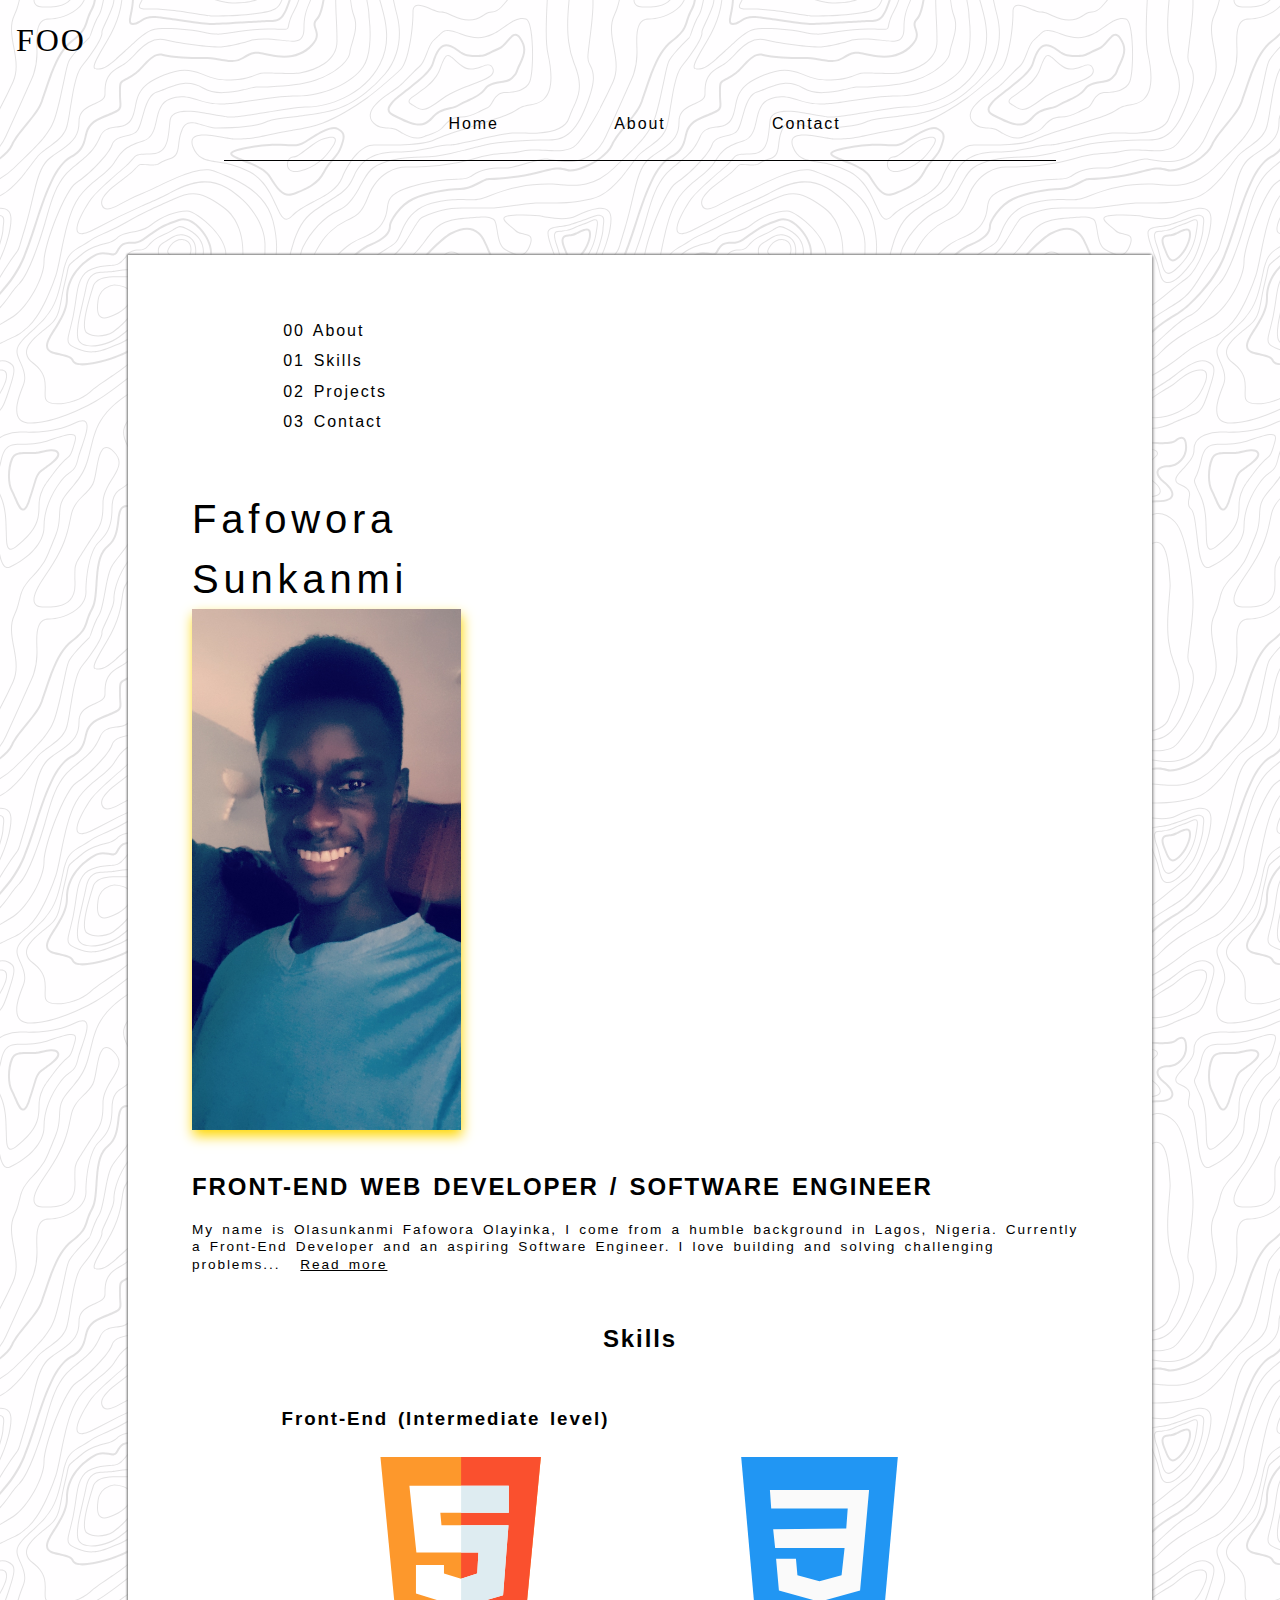
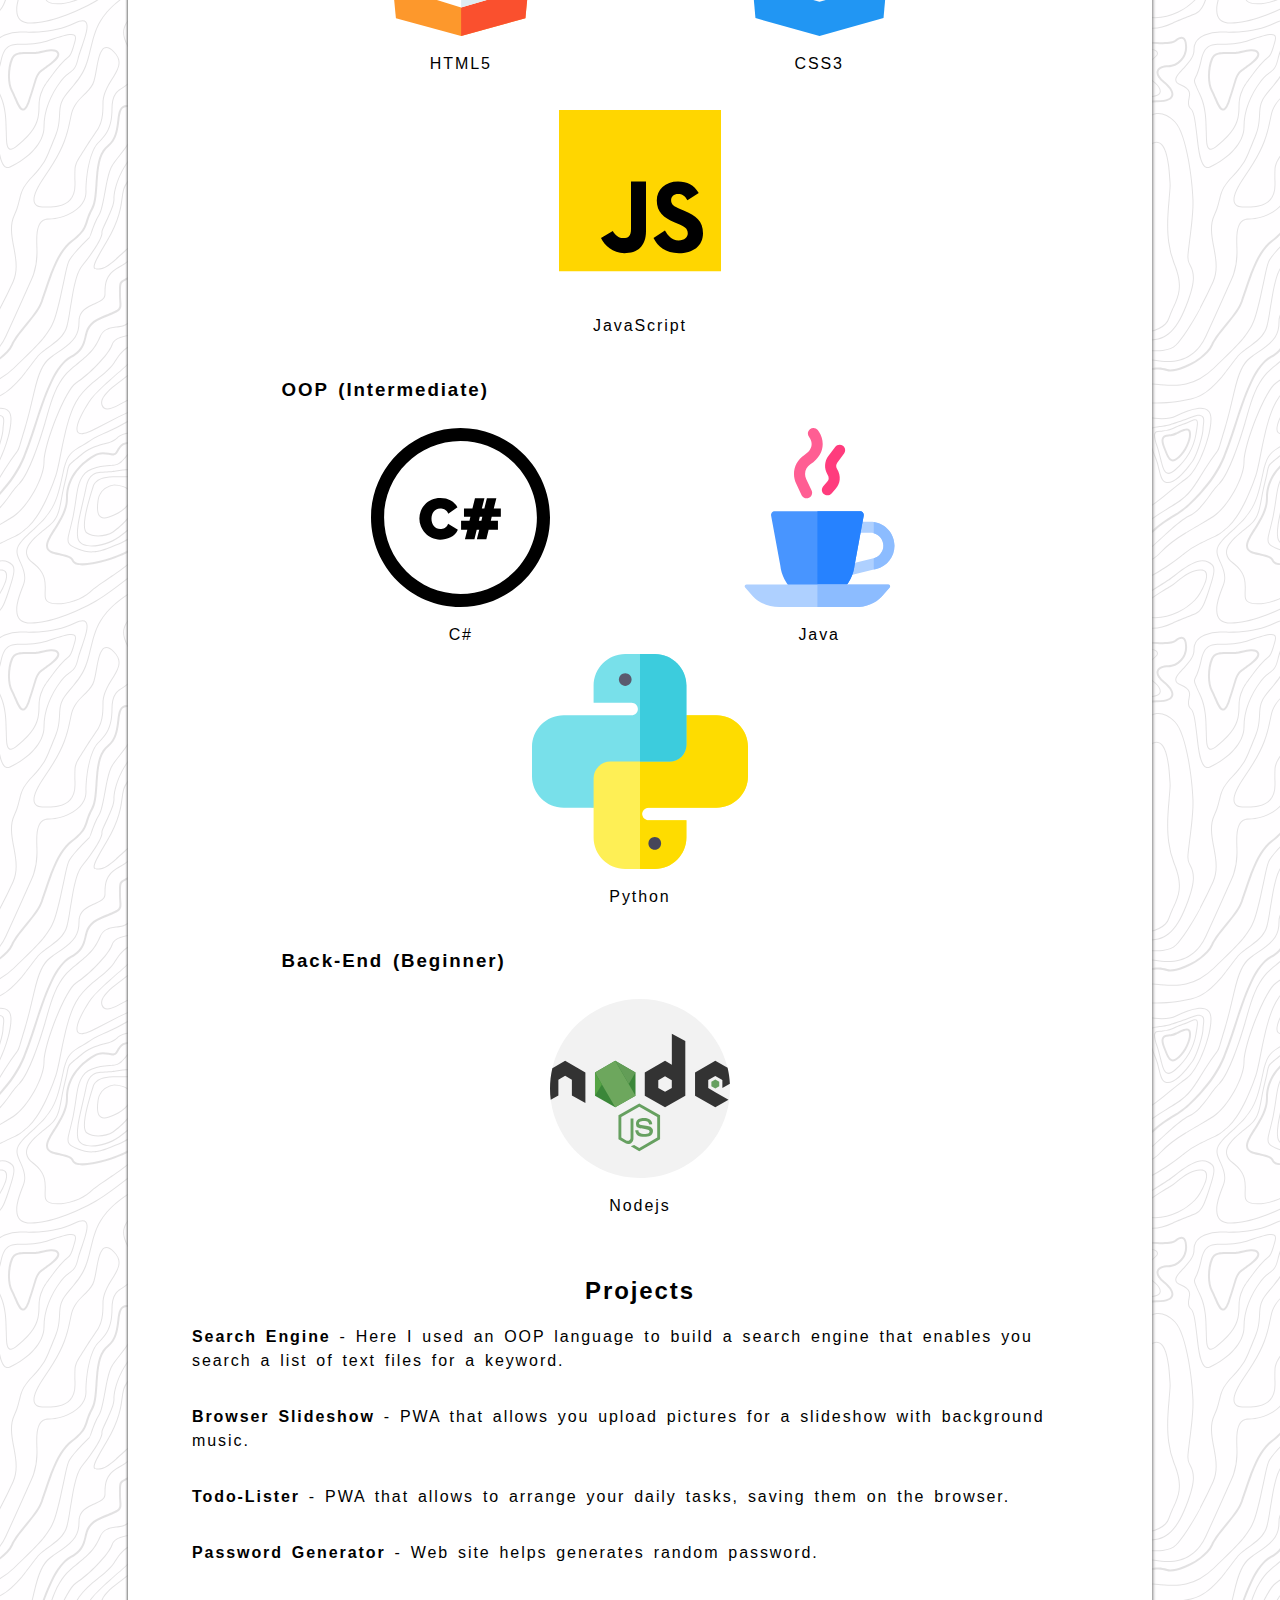
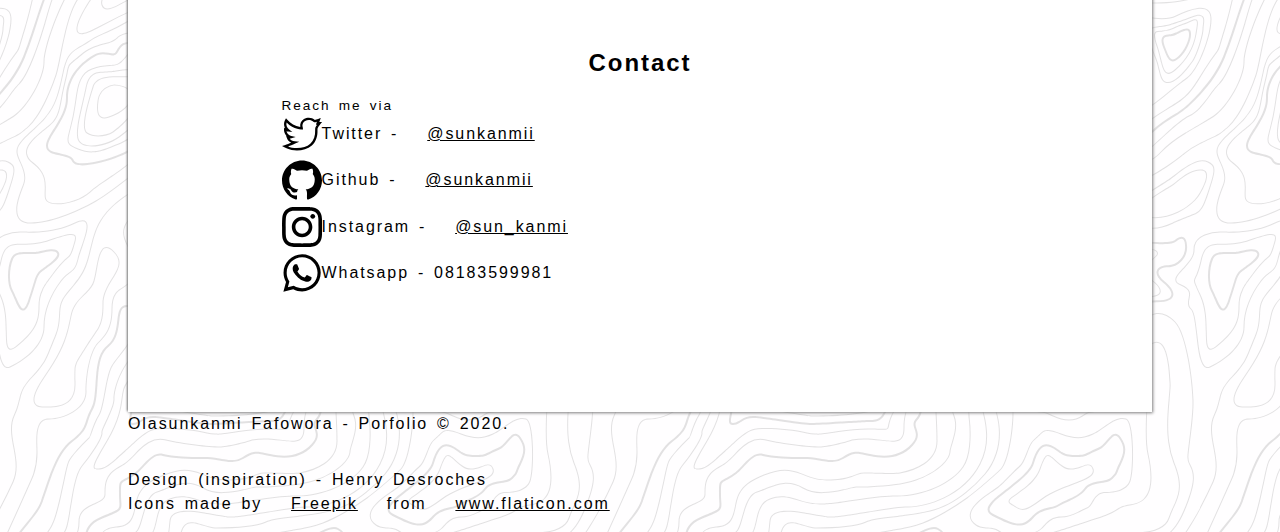
<file: src/index.html>
<!doctype html>
<html lang="en">

<head>
    <meta charset='utf-8'>
    <meta http-equiv='X-UA-Compatible' content='IE=edge'>
    <meta name="icon" href="" />
    <title>Fafowora Olasunkanmi Olayinka</title>
    <meta name='viewport' content='width=device-width, initial-scale=1' />
    <link rel='stylesheet' type='text/css' media='screen' href='./css/main.css'>
</head>

<body>
    <header class="main-header">
        <section class="logo">
            <p onclick="ChangeBodyColor()">FOO</p>
        </section>
        <section class="bread-crumbs" onclick="DisplayNav()">
            <div class="bread-crumb"></div>
            <div class="bread-crumb"></div>
            <div class="bread-crumb"></div>
        </section>
        <nav>
            <ul>
                <li>
                    <a href="index.html">Home</a>
                </li>
                <li>
                    <a href="about.html">About</a>
                </li>
                <li>
                    <a href="contact.html">Contact</a>
                </li>
            </ul>
        </nav>
    </header>

    <main style="color: black">
        <header>
            <nav>
                <ul>
                    <li><a href="#about">00 About</a></li>
                    <li><a href="#skills">01 Skills</a></li>
                    <li><a href="#projects">02 Projects</a></li>
                    <li><a href="#contact">03 Contact</a></li>
                </ul>
            </nav>
        </header>

        <section class="intro">
            <section class="intro-sub">
                <h1>Fafowora Sunkanmi</h1>
                <img src="../imgs/Snapchat-1977343540.jpg" width="50%" height="auto" alt="my photo">
            </section>
            <h2 class="fe-heading">FRONT-END WEB DEVELOPER / SOFTWARE ENGINEER</h2>
            <p>
                My name is Olasunkanmi Fafowora Olayinka, I come from a humble background in Lagos, Nigeria. Currently a
                Front-End Developer and an
                aspiring Software Engineer. I love building and solving challenging problems...<a href="about.html">Read
                    more</a>
            </p>
        </section>

        <section id="skills">
            <h2>Skills</h2>

            <h3>Front-End (Intermediate level)</h3>

            <ul>
                <li>
                    <img src="../imgs/svgs/html5.svg" alt="html5 icon" />
                    <span>HTML5</span>
                </li>

                <li>
                    <img src="../imgs/svgs/css.svg" alt="css3 icon" />
                <span>CSS3</span>
                </li>

                <li>
                    <img src="../imgs/svgs/icons8-javascript.svg" alt="javascript icon" />
                <span>JavaScript</span>
                </li>
            </ul>

            <h3>OOP (Intermediate)</h3>

            <ul>
                <li>
                    <img src="../imgs/svgs/hashtag.svg" alt="C sharp icon" />
                    <span>C#</span>
                </li>
                <li>
                    <img src="../imgs/svgs/java.svg" alt="Java icon" />
                    <span>Java</span>
                </li>
                <li>
                    <img src="../imgs/svgs/python.svg" alt="Python icon" />
                    <span>Python</span>
                </li>
            </ul>

            <h3>Back-End (Beginner)</h3>

            <ul>
                <li>
                    <img src="../imgs/svgs/nodejs.svg" alt="node js icon" />
                <span>Nodejs</span>
                </li>
            </ul>

        </section>

        <section id="projects">
            <h2>Projects</h2>
            <ul id="project-list">
                <li><strong>Search Engine</strong> - Here I used an OOP language to build a search engine that enables
                    you search a list of
                    text files for a keyword.</li>
                <li><strong>Browser Slideshow</strong> - PWA that allows you upload pictures for a slideshow with
                    background music.</li>
                <li><strong>Todo-Lister</strong> - PWA that allows to arrange your daily tasks, saving them on the
                    browser.</li>
                <li><strong>Password Generator</strong> - Web site helps generates random password.</li>
            </ul>
        </section>

        <section id="contact">
            <h2>Contact</h2>
            <p>Reach me via</p>
            <ul>
                <li><img src="../imgs/svgs/twitter.svg" alt="twitter-icon" /> <span>Twitter - <a
                            href="https://twitter.com/sun_kanmii">@sunkanmii</a></span></li>
                <li><img src="../imgs/svgs/github.svg" alt="github icon"> <span>Github - <a
                            href="https://github.com/sunkanmii">@sunkanmii</a></span></li>
                <li><img src="../imgs/svgs/instagram.svg" alt="instagram icon"><span> Instagram - <a
                            href="https://www.instagram.com/sun_kanmi/">@sun_kanmi</a></span></li>
                <li><img src="../imgs/svgs/whatsapp.svg" alt="whatsapp icon"> <span>Whatsapp - 08183599981</span></li>
            </ul>
        </section>
    </main>

    <footer>
        <p>Olasunkanmi Fafowora - Porfolio © 2020.</p>
        <p href="">Design (inspiration) - Henry Desroches</p>
        Icons made by <a href="https://www.flaticon.com/authors/freepik" title="Freepik">Freepik</a> from <a
            href="https://www.flaticon.com/" title="Flaticon"> www.flaticon.com</a>
    </footer>

    <script type="text/javascript" src='main.js'></script>
</body>

</html>
</file>
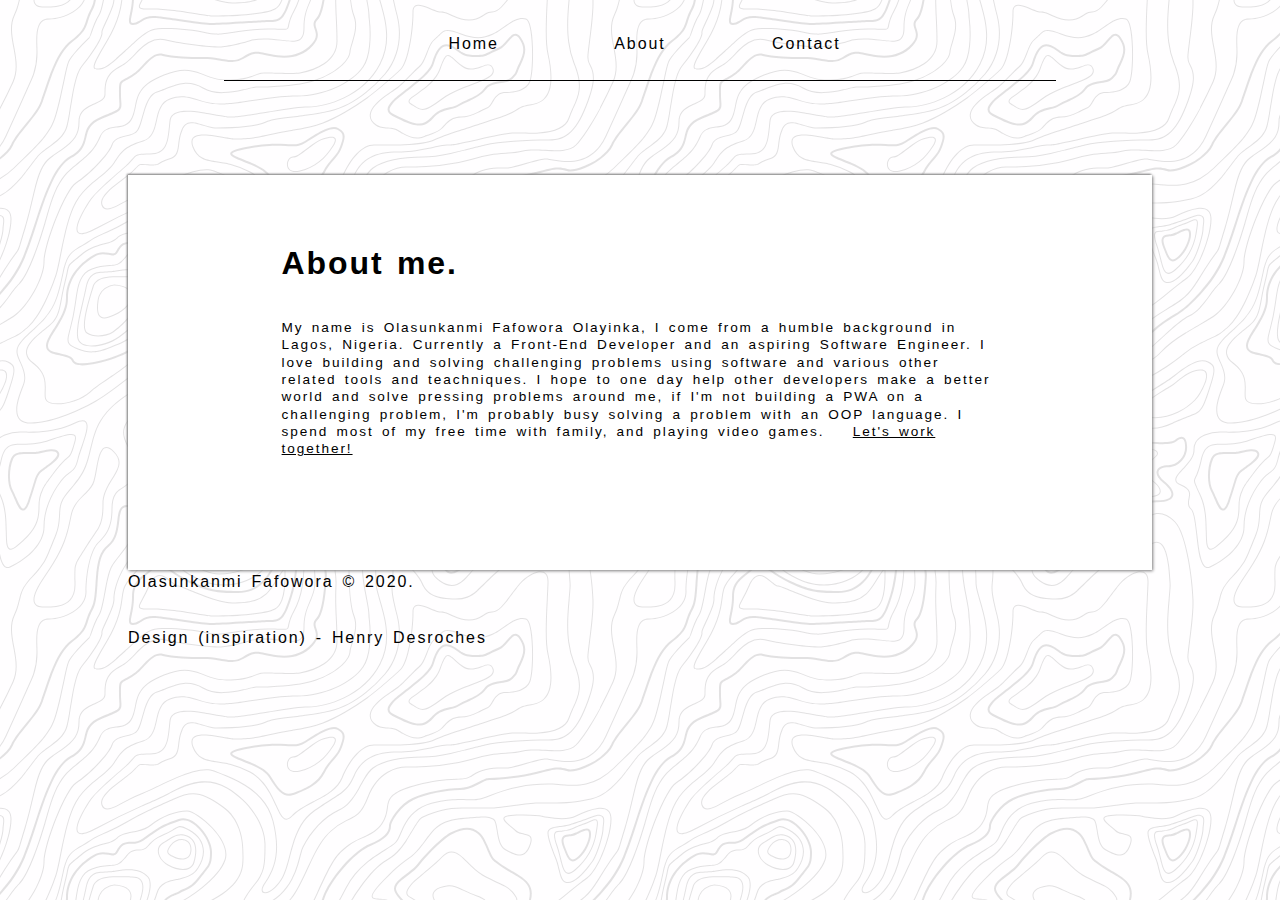
<file: src/about.html>
<!doctype html>
<html lang="en">
<head>
    <meta charset='utf-8'>
    <meta http-equiv='X-UA-Compatible' content='IE=edge'>
    <title>About me</title>
    <meta name='viewport' content='width=device-width, initial-scale=1'>
    <link rel='stylesheet' type='text/css' media='screen' href='./css/main.css'>
    <link rel='stylesheet' type='text/css' media='screen' href='./css/about.css'/>
</head>
<body>
    <header class="main-header">
        <section class="bread-crumbs" onclick="DisplayNav()">
            <div class="bread-crumb"></div>
            <div class="bread-crumb"></div>
            <div class="bread-crumb"></div>
        </section>
        <nav>
            <ul>
                <li>
                    <a href="index.html">Home</a>
                </li>
                <li>
                    <a href="about.html">About</a>
                </li>
                <li>
                    <a href="contact.html">Contact</a>
                </li>
            </ul>
        </nav>
    </header>

    <main style="color: black">
        <section>
            <h1>About me.</h1>
            <p>
                My name is Olasunkanmi Fafowora Olayinka, I come from a humble background in Lagos, Nigeria. Currently a Front-End Developer and an
                aspiring Software Engineer. I love building and solving challenging problems using software and various other related tools and teachniques. I hope to
                one day help other developers make a better world and solve pressing problems around me, if I'm not building a PWA on a challenging problem, I'm probably busy
                solving a problem with an OOP language. I spend most of my free time with family,
                and playing video games. 
                <a href="contact.html">Let's work together!</a> 
            </p>    
        </section>
    </main>

    <footer>
        <p>Olasunkanmi Fafowora &copy; 2020.</p>
        <p href="">Design (inspiration) - Henry Desroches</p>
    </footer>

    <script type="text/javascript" src='main.js'></script>
</body>
</html>
</file>
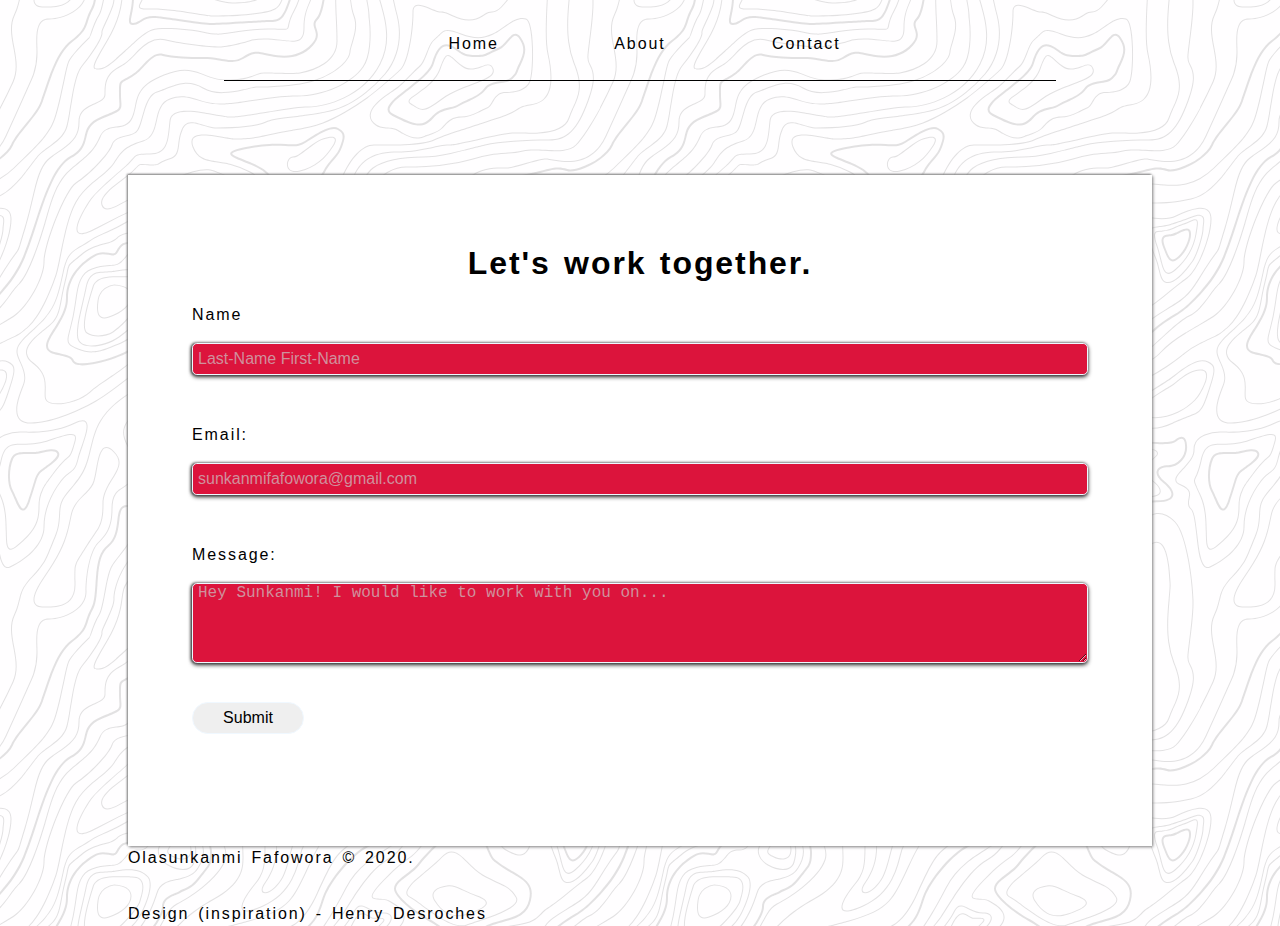
<file: src/contact.html>
<!doctype html>
<html>
<head>
    <meta charset='utf-8'>
    <meta http-equiv='X-UA-Compatible' content='IE=edge'>
    <title>Contact</title>
    <meta name='viewport' content='width=device-width, initial-scale=1'>
    <link rel='stylesheet' type='text/css' media='screen' href='./css/main.css'>
    
    <link rel='stylesheet' type='text/css' media='screen' href='./css/contact.css'>
</head>
<body>
    <header class="main-header">
        <section class="bread-crumbs" onclick="DisplayNav()">
            <div class="bread-crumb"></div>
            <div class="bread-crumb"></div>
            <div class="bread-crumb"></div>
        </section>
        <nav>
            <ul>
                <li>
                    <a href="index.html">Home</a>
                </li>
                <li>
                    <a href="about.html">About</a>
                </li>
                <li>
                    <a href="contact.html">Contact</a>
                </li>
            </ul>
        </nav>
    </header>

    <main style="color: black">
        <h1>Let's work together.</h1>
        <form action="./thank-you.html">
        <label for="name">Name</label>
        <input type="text" id="name" name="fname" placeholder="Last-Name First-Name" autocomplete="name" minlength="1" required/>

        <label for="email">Email:</label>
        <input type="email" id="email" name="email" placeholder="sunkanmifafowora@gmail.com" autocomplete="email" required/>

        <label for="message">Message:</label>
        <textarea name="message" rows="40" cols="10" id="message" placeholder="Hey Sunkanmi! I would like to work with you on..." required></textarea>

        <input type="submit" id="submit-button"/>
        </form>
    </main>

    <footer>
        <p>Olasunkanmi Fafowora &copy; 2020.</p>
        <p href="">Design (inspiration) - Henry Desroches</p>
    </footer>

    <script type="text/javascript" src='main.js'></script>
</body>
</html>
</file>
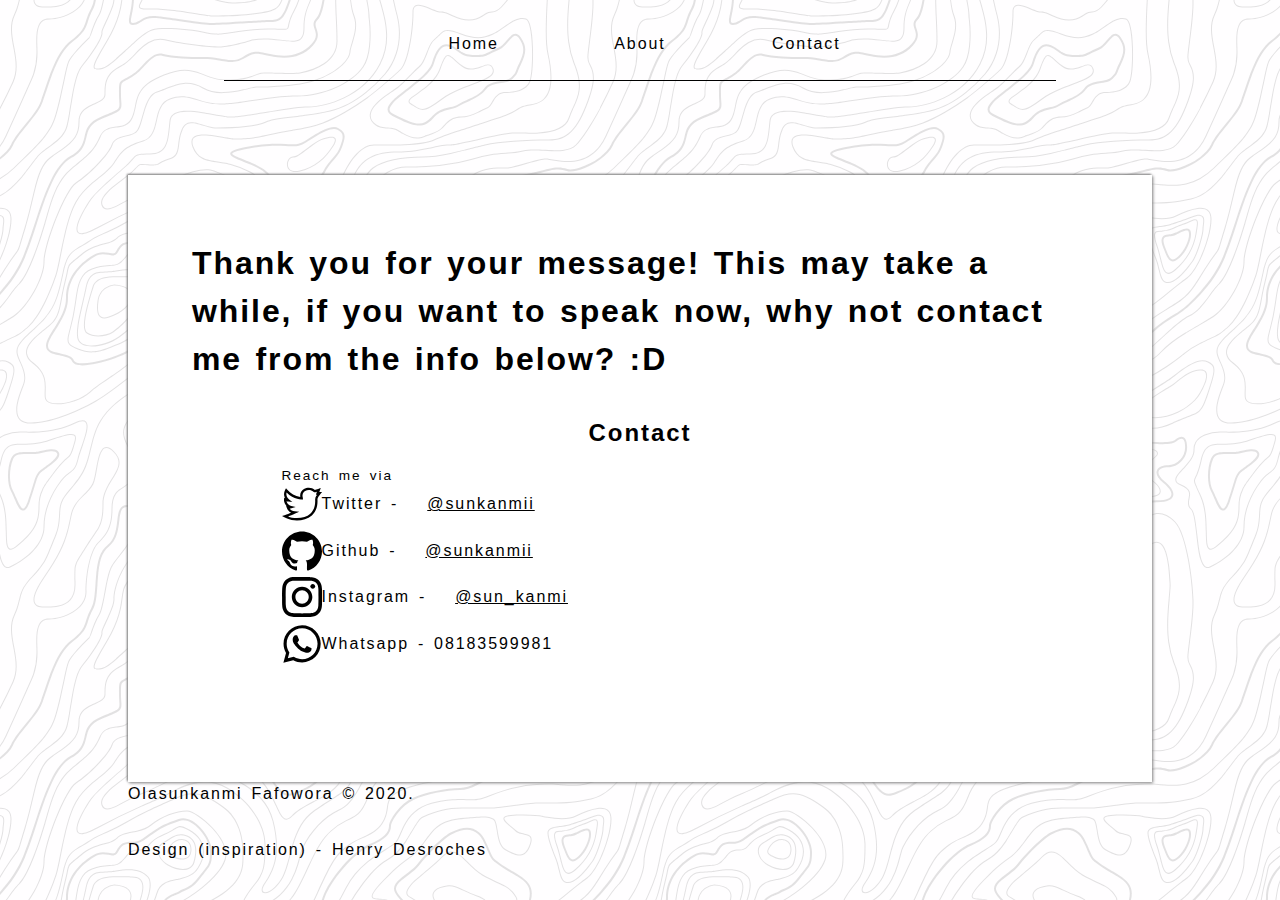
<file: src/thank-you.html>
<!doctype html>
<html>
<head>
    <meta charset='utf-8'>
    <meta http-equiv='X-UA-Compatible' content='IE=edge'>
    <title>Contact</title>
    <meta name='viewport' content='width=device-width, initial-scale=1'>
    <link rel='stylesheet' type='text/css' media='screen' href='./css/main.css'>
    
    <link rel='stylesheet' type='text/css' media='screen' href='./css/contact.css'>
</head>
<body>
    <header class="main-header">
        <section class="bread-crumbs" onclick="DisplayNav()">
            <div class="bread-crumb"></div>
            <div class="bread-crumb"></div>
            <div class="bread-crumb"></div>
        </section>
        <nav>
            <ul>
                <li>
                    <a href="index.html">Home</a>
                </li>
                <li>
                    <a href="about.html">About</a>
                </li>
                <li>
                    <a href="contact.html">Contact</a>
                </li>
            </ul>
        </nav>
    </header>

    <main style="color: black">
        <h1>Thank you for your message! This may take a while, if you want to 
        speak now, why not contact me from the info below? :D</h1>
        
        <section id="contact">
            <h2>Contact</h2>
            <p>Reach me via</p>
            <ul>
                <li><img src="../imgs/svgs/twitter.svg" alt="twitter-icon" /> <span>Twitter - <a
                            href="https://twitter.com/sun_kanmii">@sunkanmii</a></span></li>
                <li><img src="../imgs/svgs/github.svg" alt="github icon"> <span>Github - <a
                            href="https://github.com/sunkanmii">@sunkanmii</a></span></li>
                <li><img src="../imgs/svgs/instagram.svg" alt="instagram icon"><span> Instagram - <a
                            href="https://www.instagram.com/sun_kanmi/">@sun_kanmi</a></span></li>
                <li><img src="../imgs/svgs/whatsapp.svg" alt="whatsapp icon"> <span>Whatsapp - 08183599981</span></li>
            </ul>
        </section>
    </main>

    <footer>
        <p>Olasunkanmi Fafowora &copy; 2020.</p>
        <p href="">Design (inspiration) - Henry Desroches</p>
    </footer>

    <script type="text/javascript" src='main.js'></script>
</body>
</html>
</file>
<file: src/css/main.css>
* {
    margin: 0;
    padding: 0;
    box-sizing: border-box;
    scroll-behavior: smooth;
}

html,
body {
    font-family: Geneva, Verdana, Tahoma, sans-serif;
    color: black;
    font-size: 1rem;
    line-height: 1.5;
    letter-spacing: 0.12rem;
    word-spacing: 0.16rem;
}

body {
    display: flex;
    flex-wrap: wrap;
    justify-content: center;
    width: 100%;
    transition: color 90ms ease-in 10ms;
    background-color: #fffeff;
    background-image: url("data:image/svg+xml,%3Csvg xmlns='http://www.w3.org/2000/svg' width='600' height='600' viewBox='0 0 600 600'%3E%3Cpath fill='%23b7b7b7' fill-opacity='0.4' d='M600 325.1v-1.17c-6.5 3.83-13.06 7.64-14.68 8.64-10.6 6.56-18.57 12.56-24.68 19.09-5.58 5.95-12.44 10.06-22.42 14.15-1.45.6-2.96 1.2-4.83 1.9l-4.75 1.82c-9.78 3.75-14.8 6.27-18.98 10.1-4.23 3.88-9.65 6.6-16.77 8.84-1.95.6-3.99 1.17-6.47 1.8l-6.14 1.53c-5.29 1.35-8.3 2.37-10.54 3.78-3.08 1.92-6.63 3.26-12.74 5.03a384.1 384.1 0 0 1-4.82 1.36c-2.04.58-3.6 1.04-5.17 1.52a110.03 110.03 0 0 0-11.2 4.05c-2.7 1.15-5.5 3.93-8.78 8.4a157.68 157.68 0 0 0-6.15 9.2c-5.75 9.07-7.58 11.74-10.24 14.51a50.97 50.97 0 0 1-4.6 4.22c-2.33 1.9-10.39 7.54-11.81 8.74a14.68 14.68 0 0 0-3.67 4.15c-1.24 2.3-1.9 4.57-2.78 8.87-2.17 10.61-3.52 14.81-8.2 22.1-4.07 6.33-6.8 9.88-9.83 12.99-.47.48-.95.96-1.5 1.48l-3.75 3.56c-1.67 1.6-3.18 3.12-4.86 4.9a42.44 42.44 0 0 0-9.89 16.94c-2.5 8.13-2.72 15.47-1.76 27.22.47 5.82.51 6.36.51 8.18 0 10.51.12 17.53.63 25.78.24 4.05.56 7.8.97 11.22h.9c-1.13-9.58-1.5-21.83-1.5-37 0-1.86-.04-2.4-.52-8.26-.94-11.63-.72-18.87 1.73-26.85a41.44 41.44 0 0 1 9.65-16.55c1.67-1.76 3.18-3.27 4.83-4.85.63-.6 3.13-2.96 3.75-3.57a71.6 71.6 0 0 0 1.52-1.5c3.09-3.16 5.86-6.76 9.96-13.15 4.77-7.42 6.15-11.71 8.34-22.44.86-4.21 1.5-6.4 2.68-8.6.68-1.25 1.79-2.48 3.43-3.86 1.38-1.15 9.43-6.8 11.8-8.72 1.71-1.4 3.26-2.81 4.7-4.3 2.72-2.85 4.56-5.54 10.36-14.67a156.9 156.9 0 0 1 6.1-9.15c3.2-4.33 5.9-7.01 8.37-8.07 3.5-1.5 7.06-2.77 11.1-4.02a233.84 233.84 0 0 1 7.6-2.2l2.38-.67c6.19-1.79 9.81-3.16 12.98-5.15 2.14-1.33 5.08-2.33 10.27-3.65l6.14-1.53c2.5-.63 4.55-1.2 6.52-1.82 7.24-2.27 12.79-5.06 17.15-9.05 4.05-3.72 9-6.2 18.66-9.9l4.75-1.82c1.87-.72 3.39-1.31 4.85-1.91 10.1-4.15 17.07-8.32 22.76-14.4 6.05-6.45 13.95-12.4 24.49-18.92 1.56-.96 7.82-4.6 14.15-8.33v-64.58c-4 8.15-8.52 14.85-12.7 17.9-2.51 1.82-5.38 4.02-9.04 6.92a1063.87 1063.87 0 0 0-6.23 4.98l-1.27 1.02a2309.25 2309.25 0 0 1-4.87 3.9c-7.55 6-12.9 10.05-17.61 13.19-3.1 2.06-3.86 2.78-8.06 7.13-5.84 6.07-11.72 8.62-29.15 10.95-11.3 1.5-20.04 4.91-30.75 11.07-1.65.94-7.27 4.27-6.97 4.1-2.7 1.58-4.69 2.69-6.64 3.66-5.63 2.8-10.47 4.17-15.71 4.17-17.13 0-41.44 11.51-51.63 22.83-12.05 13.4-31.42 27.7-45.25 31.16-7.4 1.85-11.85 7.05-14.04 14.69-1.26 4.4-1.58 8.28-1.58 13.82 0 .82.01.98.24 3.63.45 5.18.35 8.72-.77 13.26-1.53 6.2-4.89 12.6-10.59 19.43-13.87 16.65-22.88 46.58-22.88 71.68 0 2.39.02 4.26.06 8.75.12 10.8.1 15.8-.22 21.95-.56 11.18-2.09 20.73-5 29.3h-1.05c2.94-8.56 4.49-18.12 5.05-29.35.31-6.13.34-11.1.22-21.9-.04-4.48-.06-6.36-.06-8.75 0-25.32 9.07-55.47 23.12-72.32 5.6-6.72 8.88-12.99 10.38-19.03 1.09-4.4 1.18-7.85.74-12.93-.23-2.7-.24-2.86-.24-3.72 0-5.62.32-9.57 1.62-14.1 2.28-7.95 6.97-13.44 14.76-15.39 13.6-3.4 32.82-17.59 44.75-30.84C409 360.14 433.58 348.5 451 348.5c5.07 0 9.77-1.33 15.26-4.07 1.93-.96 3.9-2.05 6.58-3.62-.3.18 5.33-3.16 6.98-4.11 10.82-6.21 19.66-9.67 31.11-11.2 17.23-2.3 22.9-4.75 28.57-10.64 4.25-4.41 5.04-5.16 8.22-7.28 4.68-3.11 10.01-7.14 17.55-13.14a1113.33 1113.33 0 0 0 4.86-3.89l1.28-1.02a4668.54 4668.54 0 0 1 6.23-4.98c3.67-2.9 6.55-5.12 9.07-6.95 4.37-3.19 9.16-10.56 13.29-19.4v66.9zm0-116.23c-.62.01-1.27.06-1.95.13-6.13.63-13.83 3.45-21.83 7.45-3.64 1.82-8.46 2.67-14.17 2.71-4.7.04-9.72-.47-14.73-1.33-1.7-.3-3.26-.61-4.67-.93a31.55 31.55 0 0 0-3.55-.57 273.4 273.4 0 0 0-16.66-.88c-10.42-.16-17.2.74-17.97 2.73-.38.97.6 2.55 3.03 4.87 1.01.97 2.22 2.03 4.04 3.55a1746.07 1746.07 0 0 0 4.79 4.02c1.39 1.2 3.1 1.92 5.5 2.5.7.16.86.2 2.64.54 3.53.7 5.03 1.25 6.15 2.63 1.41 1.76 1.4 4.54-.15 8.88-2.44 6.83-5.72 10.05-10.19 10.33-3.63.23-7.6-1.29-14.52-5.06-4.53-2.47-6.82-7.3-8.32-15.26-.17-.87-.32-1.78-.5-2.86l-.43-2.76c-1.05-6.58-1.9-9.2-3.73-10.11-.81-.4-1.59-.74-2.36-1-2.27-.77-4.6-1.02-8.1-.92-2.29.07-14.7 1-13.77.93-20.55 1.37-28.8 5.05-37.09 14.99a133.07 133.07 0 0 0-4.25 5.44l-2.3 3.09-2.51 3.32c-4.1 5.36-7.06 8.48-10.39 11.12-.65.52-1.33 1.04-2.13 1.62l-4.11 2.94a106.8 106.8 0 0 0-5.16 3.99c-4.55 3.74-9.74 8.6-16.25 15.38-8.25 8.58-11.78 13.54-11.7 15.95.07 1.65 1.64 2.11 6.79 2.38 1.61.09 2.15.12 2.98.2 2.95.24 5.09.73 6.81 1.68 7.48 4.15 11.63 7.26 13.95 11.58 3.3 6.15.8 12.88-8.89 20.26-8.28 6.3-11.1 10.37-11.31 14.96-.06 1.17 0 1.93.26 4.43.69 6.47.25 10.65-2.8 17.42a44.23 44.23 0 0 1-4.16 7.53c-2.82 3.97-5.47 5.74-10.6 7.69-.43.16-3.34 1.23-4.27 1.59-1.8.68-3.38 1.36-5.01 2.14-4.18 2-8.4 4.6-13.1 8.24-8.44 6.51-13.23 14.56-15.98 25.06-1.1 4.2-1.55 6.81-2.8 15.21-1.26 8.6-2.17 12.64-4.08 16.55-2.1 4.28-11.93 26.59-12.97 28.88a382.7 382.7 0 0 1-6.37 13.41c-4.07 8.11-7.61 14.07-10.73 17.81-5.38 6.46-8.98 14.37-13.77 28.42a810.14 810.14 0 0 0-1.89 5.6c-1.8 5.35-2.96 8.6-4.26 11.85-6.13 15.32-25.43 26.31-46.46 26.31-11.2 0-20.58-2.74-31.02-8.55-5.6-3.13-4.55-2.42-22.26-14.54-14.33-9.8-17.7-10.73-20.47-6.9-.37.5-1.81 2.74-1.83 2.77a52.24 52.24 0 0 1-4.94 5.9c-.73.79-5.52 5.87-6.97 7.45-2.38 2.6-4.3 4.81-5.98 6.93a45.6 45.6 0 0 0-5.08 7.66c-1.29 2.57-1.9 5.25-2.66 10.6a997.6 997.6 0 0 1-.46 3.18h-1l.47-3.32c.77-5.45 1.4-8.2 2.75-10.9a46.54 46.54 0 0 1 5.2-7.84c1.7-2.14 3.63-4.38 6.03-6.98 1.45-1.59 6.24-6.68 6.96-7.46a51.58 51.58 0 0 0 4.84-5.78s1.47-2.26 1.86-2.8c3.25-4.5 7.08-3.44 21.84 6.67 17.67 12.08 16.62 11.38 22.19 14.48 10.3 5.73 19.5 8.43 30.53 8.43 20.65 0 39.57-10.77 45.54-25.69a219.7 219.7 0 0 0 4.24-11.8 6752.32 6752.32 0 0 0 1.88-5.6c4.83-14.16 8.47-22.14 13.96-28.73 3.05-3.66 6.56-9.57 10.6-17.61 1.97-3.93 4.04-8.31 6.35-13.38 1.03-2.28 10.88-24.61 12.98-28.91 1.85-3.79 2.75-7.76 4-16.25 1.24-8.44 1.7-11.07 2.81-15.32 2.8-10.7 7.71-18.94 16.33-25.6a73.18 73.18 0 0 1 13.29-8.35c1.66-.8 3.27-1.48 5.08-2.18.94-.36 3.86-1.43 4.28-1.59 4.95-1.88 7.44-3.55 10.14-7.33 1.35-1.9 2.68-4.3 4.06-7.37 2.97-6.58 3.39-10.59 2.72-16.9a27.13 27.13 0 0 1-.27-4.58c.22-4.94 3.21-9.24 11.7-15.7 9.33-7.11 11.66-13.34 8.62-19-2.2-4.09-6.25-7.12-13.55-11.17-1.57-.88-3.6-1.33-6.42-1.57-.8-.07-1.34-.1-2.95-.19-5.77-.3-7.63-.85-7.72-3.34-.1-2.81 3.5-7.87 11.97-16.69 6.53-6.8 11.75-11.69 16.33-15.45 1.79-1.47 3.42-2.72 5.2-4.03l4.12-2.94c.79-.58 1.46-1.08 2.1-1.59 3.26-2.6 6.16-5.65 10.21-10.94a383.2 383.2 0 0 0 2.5-3.32l2.31-3.09c1.8-2.39 3.04-4 4.29-5.48 8.47-10.17 16.98-13.96 37.27-15.3-.44.02 12-.9 14.32-.98 3.62-.1 6.05.16 8.46.98.8.27 1.62.62 2.47 1.04 2.27 1.14 3.17 3.87 4.27 10.85l.44 2.76c.17 1.07.33 1.97.5 2.83 1.44 7.69 3.62 12.29 7.8 14.57 6.76 3.68 10.6 5.15 13.99 4.94 4-.25 6.99-3.17 9.3-9.67 1.45-4.04 1.46-6.49.32-7.92-.9-1.12-2.28-1.62-5.57-2.27a55.8 55.8 0 0 1-2.67-.55c-2.54-.6-4.39-1.4-5.93-2.71a252.63 252.63 0 0 0-4.78-4.01 84.35 84.35 0 0 1-4.08-3.6c-2.73-2.6-3.86-4.43-3.28-5.95 1.02-2.64 7.82-3.54 18.93-3.37a230.56 230.56 0 0 1 16.73.88c2.76.39 3.2.49 3.68.6 1.4.3 2.95.62 4.62.91a82.9 82.9 0 0 0 14.56 1.32c5.56-.04 10.24-.86 13.73-2.6 8.1-4.05 15.89-6.9 22.17-7.56.7-.07 1.4-.11 2.05-.13v1zm0-100.94v1.5c-8.62 16.05-17.27 29.55-23.65 35.92-3.19 3.2-7.62 4.9-13.54 5.56-4.45.48-8.28.4-19.18-.2-9.91-.55-15.32-.44-20.52.78a84.05 84.05 0 0 1-15 2.11l-2.25.14c-12.49.75-19.37 1.78-32.72 5.74-4.5 1.33-9.27 2.49-14.3 3.48a246.27 246.27 0 0 1-32.6 3.97c-7.56.45-13.21.57-20.24.57-5.4 0-11.9 1.61-18 5.18-8.3 4.87-15.06 12.87-19.53 24.5a68.57 68.57 0 0 1-4.56 9.8c-3.6 6.2-6.92 8.99-13.38 12.18l-4.03 1.96a64.48 64.48 0 0 0-15.16 10.25c-8.2 7.33-13.72 16.63-22.54 35.6l-2.08 4.49c-7.3 15.7-11.5 23.3-17.35 29.87-7.7 8.66-20.25 14.42-40.31 20.08-4.37 1.23-19.04 5.08-19.24 5.13-6.92 1.87-11.68 3.34-15.63 4.92-10.55 4.22-18.71 10.52-36.38 26.52l-1.7 1.54c-8.58 7.76-13.41 11.9-18.81 15.88-3.95 2.9-8 5.67-12.97 8.91-2.06 1.34-10.3 6.6-12.33 7.94-11.52 7.5-18.53 13.04-24.62 20.08a62.01 62.01 0 0 0-6.44 8.85c-4.13 6.91-6.27 13.15-9.2 25.11l-1.54 6.26c-.6 2.45-1.15 4.54-1.72 6.58-2.97 10.7-6.9 17.36-14.78 26.91L69.6 491a148.51 148.51 0 0 0-4.19 5.3 23.9 23.9 0 0 0-3.44 6.28c-1.16 3.23-1.52 5.9-1.87 11.94-.58 10.05-1.42 15.04-4.63 22.67-1.57 3.72-5.66 14.02-6.41 15.8a73.46 73.46 0 0 1-3.57 7.4c-2.88 5.14-6.71 10.12-13.12 16.95-5.96 6.36-8.87 10.9-10.61 16a56.88 56.88 0 0 0-1.38 4.82l-.46 1.84h-1.03l.52-2.08c.52-2.09.92-3.49 1.4-4.9 1.8-5.25 4.78-9.9 10.84-16.36 6.35-6.78 10.13-11.7 12.97-16.77a72.5 72.5 0 0 0 3.52-7.29c.75-1.76 4.84-12.06 6.4-15.8 3.17-7.5 3.99-12.4 4.56-22.33.35-6.14.72-8.88 1.93-12.23a24.9 24.9 0 0 1 3.58-6.54c1.27-1.7 2.6-3.37 4.22-5.34l4.11-4.95c7.8-9.46 11.66-16 14.59-26.54.56-2.04 1.1-4.12 1.71-6.56l1.53-6.26c2.96-12.04 5.13-18.36 9.32-25.39 1.84-3.08 4-6.05 6.54-8.99 6.17-7.12 13.24-12.7 24.83-20.26 2.05-1.33 10.28-6.6 12.33-7.94 4.96-3.22 9-5.98 12.92-8.87 5.37-3.95 10.19-8.08 18.74-15.82l1.7-1.54c17.76-16.09 25.98-22.43 36.67-26.7 4-1.6 8.8-3.09 15.75-4.96.21-.06 14.87-3.9 19.22-5.13 19.9-5.61 32.32-11.31 39.85-19.78 5.76-6.48 9.93-14.02 17.18-29.64l2.09-4.5c8.87-19.07 14.44-28.46 22.77-35.9a65.48 65.48 0 0 1 15.38-10.4l4.04-1.97c6.3-3.1 9.47-5.77 12.96-11.77a67.6 67.6 0 0 0 4.48-9.67c4.56-11.84 11.47-20.02 19.97-25 6.25-3.66 12.93-5.32 18.5-5.32 7.01 0 12.65-.12 20.17-.57a245.3 245.3 0 0 0 32.47-3.96c5-.98 9.75-2.13 14.22-3.45 13.43-3.98 20.38-5.02 32.94-5.78l2.24-.14c5.76-.37 9.8-.9 14.85-2.09 5.31-1.25 10.79-1.35 22.6-.7 9.04.5 12.84.58 17.21.1 5.71-.62 9.94-2.26 12.95-5.26 6.44-6.45 15.3-20.37 24.35-36.72zm0 450.21c-1.28-4.6-2.2-10.55-3.33-20.25l-.24-2.04-.23-2.03c-1.82-15.7-3.07-21.98-5.55-24.47-2.46-2.46-3.04-5.03-2.52-8.64.1-.6.18-1.1.39-2.15.69-3.54.77-5.04.08-6.84-.91-2.38-3.31-4.41-7.79-6.26-5.08-2.09-6.52-4.84-4.89-8.44.66-1.45 1.79-3.02 3.52-5.01 1.04-1.2 5.48-5.96 5.08-5.53 6.15-6.7 8.98-11.34 8.98-16.48a15.2 15.2 0 0 1 6.5-12.89v1.26a14.17 14.17 0 0 0-5.5 11.63c0 5.47-2.93 10.29-9.24 17.16.38-.42-4.04 4.33-5.07 5.5-1.67 1.93-2.75 3.43-3.36 4.77-1.37 3.04-.23 5.22 4.36 7.1 4.71 1.95 7.32 4.16 8.34 6.83.78 2.04.7 3.67-.03 7.4-.2 1.03-.3 1.51-.38 2.09-.48 3.33.03 5.59 2.23 7.8 2.74 2.74 3.98 8.96 5.84 25.06l.24 2.03.23 2.04c.82 7.01 1.53 12.06 2.34 16.03v4.33zm0-62.16c-1.4-3.13-4.43-9.9-4.95-11.17-1.02-2.53-1.25-3.8-.91-5.18.2-.84 2.05-4.68 2.32-5.33a70.79 70.79 0 0 0 3.54-11.2v3.99a62.82 62.82 0 0 1-2.62 7.6c-.31.75-2.09 4.46-2.27 5.18-.28 1.12-.08 2.22.87 4.57.41 1.02 2.5 5.7 4.02 9.09v2.45zm0-85.09c-1.65 1.66-3.66 2.9-6.4 4.13-.25.1-13.97 5.47-20.4 8.43-9.35 4.32-16.7 5.9-23.03 5.25-5.08-.53-9.02-2.25-14.77-5.92l-3.2-2.07a77.4 77.4 0 0 0-5.44-3.27c-4.05-2.18-3.25-5.8 1.47-10.47 3.71-3.68 9.6-7.93 18.73-13.8l4.46-2.82c17.95-11.33 18.22-11.5 22.27-14.74 11.25-9 19.69-14.02 26.31-15.1v1.02c-6.37 1.1-14.62 6-25.69 14.86-4.1 3.28-4.34 3.44-22.36 14.8a652.4 652.4 0 0 0-4.45 2.83c-9.07 5.83-14.92 10.05-18.57 13.66-4.31 4.28-4.95 7.13-1.7 8.88 1.7.91 3.29 1.88 5.5 3.3l3.2 2.08c5.64 3.59 9.45 5.25 14.34 5.76 6.13.64 13.32-.9 22.52-5.15 6.46-2.98 20.18-8.35 20.4-8.44 3.04-1.37 5.1-2.71 6.81-4.69v1.47zm0-41.37v1c-6.56.26-12.11 3.13-19.71 9.08l-4.63 3.68a51.87 51.87 0 0 1-4.4 3.14c-.82.52-5.51 3.33-6.22 3.76-3.31 2-6.15 3.8-8.87 5.6a112.61 112.61 0 0 0-8.16 5.92c-4.61 3.72-7.4 6.9-7.97 9.35-.63 2.67 1.48 4.53 7.05 5.46 10.7 1.78 20.92-.05 30.45-4.65a61.96 61.96 0 0 0 17.1-12.2 41.8 41.8 0 0 0 5.36-7.42v1.92a38.94 38.94 0 0 1-4.64 6.19 62.95 62.95 0 0 1-17.39 12.41c-9.7 4.68-20.13 6.55-31.05 4.73-6.06-1-8.65-3.29-7.85-6.67.64-2.74 3.53-6.05 8.31-9.9 2.35-1.9 5.1-3.88 8.24-5.97 2.73-1.82 5.58-3.61 8.9-5.62.72-.44 5.4-3.24 6.22-3.75 1.26-.8 2.6-1.76 4.3-3.09.8-.62 3.9-3.1 4.63-3.67 7.77-6.1 13.49-9.04 20.33-9.3zm0-154.6v1c-1.75-.24-4.3.23-7.82 1.55-10.01 3.75-13.8 5.07-19.15 6.76-1.78.56-2.63.83-3.87 1.24-1.48.5-3.16.76-6.74 1.16a1550.34 1550.34 0 0 0-2.64.3c-7.8.94-11.28 2.47-11.28 6.07 0 4.45 2.89 13.18 7.96 25.81a57.34 57.34 0 0 1 2.33 7.6 258.32 258.32 0 0 1 .84 3.46c1.86 7.62 3.17 10.71 5.56 11.67 2.21.88 4.7.6 7.47-.72 3.48-1.69 7.22-4.94 11.2-9.47 1.52-1.7 2.97-3.49 4.59-5.57l3.16-4.1c2.59-3.23 6.07-12.21 8.39-20.23v3.45c-2.29 7.2-5.27 14.5-7.61 17.41-.44.55-2.67 3.46-3.15 4.09-1.63 2.1-3.1 3.9-4.62 5.62-4.08 4.61-7.9 7.94-11.53 9.7-2.99 1.44-5.77 1.75-8.28.74-2.84-1.13-4.2-4.34-6.15-12.35a2097.48 2097.48 0 0 1-.84-3.46c-.8-3.2-1.47-5.45-2.28-7.46-5.14-12.8-8.04-21.55-8.04-26.19 0-4.37 3.84-6.06 12.16-7.07a160.9 160.9 0 0 1 2.65-.3c3.5-.39 5.15-.64 6.53-1.1 1.26-.42 2.1-.7 3.88-1.26 5.34-1.68 9.11-3 19.1-6.74 3.53-1.32 6.22-1.84 8.18-1.61zM0 292c10.13-11.31 18.13-23.2 23.07-35.39 3.3-8.14 6.09-16.12 10.81-30.55l1.59-4.84c6.53-19.94 10.11-29.82 14.77-39.56 6.07-12.72 12.55-21.18 20.27-25.54 6.66-3.76 10.2-7.86 12.22-13.15a46.6 46.6 0 0 0 1.86-6.58c1.23-5.2 2.05-7.59 3.93-10.36 2.45-3.62 6.27-6.53 12.1-8.96 15.78-6.58 16.73-7.04 18.05-9.01.65-.98.83-2.15.74-4.51-.03-.73-.23-3.82-.24-4A93.8 93.8 0 0 1 119 94c0-10.04.18-11.37 2.37-13.15.52-.42 1.13-.8 2.07-1.3.27-.14 2.18-1.12 2.84-1.48a68.4 68.4 0 0 0 9.12-5.87c2.06-1.54 2.64-2.14 8.01-7.93 3.78-4.09 6.21-6.36 8.96-8.12 3.64-2.33 7.2-3.12 10.9-2.11 4.4 1.2 10.81 2 18.78 2.46 6.9.4 12.9.5 21.95.5 4.87 0 8.97.47 15.4 1.57 7.77 1.33 9.3 1.54 12.38 1.54 4.05 0 7.43-.88 10.68-2.95 5.06-3.22 8.11-4.67 11.2-5.2 3.62-.64 4.77-.46 16.55 2.06 17.26 3.7 30.85 1.36 41.06-9.7 5.1-5.53 5.48-8.9 3.48-14.8-.83-2.42-1.03-3.1-1.17-4.3-.29-2.52.5-4.71 2.71-6.93 2.65-2.65 4.72-9.17 6.22-18.29h2.03c-1.56 9.71-3.77 16.65-6.83 19.7-1.79 1.8-2.36 3.39-2.14 5.28.11 1 .3 1.63 1.07 3.9 2.22 6.53 1.76 10.66-3.9 16.8-10.77 11.66-25.07 14.13-42.95 10.3-11.42-2.45-12.55-2.62-15.78-2.06-2.77.48-5.62 1.84-10.47 4.92a20.93 20.93 0 0 1-11.76 3.27c-3.25 0-4.81-.22-12.73-1.57C212.74 59.46 208.73 59 204 59c-9.1 0-15.11-.1-22.07-.5-8.09-.47-14.62-1.29-19.2-2.54-5.62-1.53-10.17 1.38-17.85 9.66-5.5 5.94-6.08 6.53-8.28 8.18a70.38 70.38 0 0 1-9.38 6.03c-.68.37-2.58 1.35-2.84 1.49-.84.44-1.35.76-1.75 1.08C121.16 83.6 121 84.8 121 94c0 1.85.06 3.54.17 5.44 0 .17.2 3.28.24 4.03.1 2.75-.13 4.29-1.08 5.71-1.67 2.5-2.27 2.8-18.95 9.74-5.48 2.29-8.99 4.96-11.2 8.24-1.71 2.51-2.47 4.73-3.64 9.7-.83 3.5-1.21 4.92-1.94 6.83-2.18 5.73-6.05 10.19-13.1 14.18-7.3 4.12-13.55 12.28-19.46 24.66-4.6 9.64-8.17 19.46-14.67 39.32l-1.58 4.84c-4.75 14.47-7.54 22.48-10.86 30.69-5.28 13.01-13.95 25.65-24.93 37.6v-2.97zm0 78v-.5l1-.01c6.32 0 7.47 5.2 4.6 13.36a60.36 60.36 0 0 1-5.6 11.3v-1.92a57.76 57.76 0 0 0 4.65-9.72c2.69-7.6 1.71-12.02-3.65-12.02-.34 0-.67 0-1 .02v-46.59a340.96 340.96 0 0 0 13.71-8.34c13.66-9.46 29.79-37.6 29.79-53.59 0-18.1 21.57-72.64 32.23-79.42 12.71-8.09 32.24-27.96 35.8-37.75 1.93-5.3 5.5-7.27 14.42-9.37 6.15-1.44 8.64-2.42 10.67-4.79 1.5-1.74 2.72-4.79 4.33-10.3.23-.78 1.9-6.68 2.43-8.46 3.62-12.08 7.3-18.49 13.47-20.39 2.5-.76 3.03-.98 9.74-3.7 7.49-3.03 11.97-4.43 17.12-4.92 6.75-.65 13.13.75 19.55 4.67 5.43 3.32 12.19 4.72 20.17 4.56 6.03-.12 12.2-1.07 19.83-2.8 1.82-.4 7.38-1.74 8.26-1.94 2.69-.6 4.34-.89 5.48-.89 4.97 0 8.93-.05 14.2-.27 7.9-.32 15.56-.92 22.75-1.88 8.5-1.14 15.9-2.73 21.88-4.82 18.9-6.62 32.64-18.3 33.67-27.59.29-2.56.4-2.96 2.79-11.11 2.33-7.95 3.21-12.93 2.72-18.23-.2-2.24-.69-4.38-1.48-6.42-1.5-3.92-2.63-9.4-3.43-16.18h.9c.77 6.47 1.89 11.72 3.47 15.82a24.93 24.93 0 0 1 1.54 6.69c.5 5.46-.4 10.54-2.77 18.6-2.36 8.06-2.47 8.47-2.74 10.95-1.09 9.75-15.1 21.68-34.33 28.41-6.06 2.12-13.52 3.72-22.09 4.87-7.22.96-14.92 1.57-22.83 1.89-5.3.21-9.27.27-14.25.27-1.04 0-2.64.27-5.26.87-.87.2-6.43 1.53-8.26 1.94-7.68 1.73-13.92 2.7-20.03 2.82-8.15.17-15.1-1.27-20.71-4.7-6.23-3.81-12.4-5.16-18.93-4.54-5.04.48-9.44 1.86-16.84 4.86-6.75 2.74-7.29 2.95-9.82 3.73-5.73 1.76-9.28 7.96-12.81 19.72-.53 1.77-2.2 7.66-2.43 8.46-1.66 5.65-2.91 8.78-4.53 10.67-2.22 2.58-4.84 3.62-12.01 5.3-7.8 1.83-11.13 3.66-12.9 8.54-3.65 10.04-23.32 30.06-36.2 38.25C65.94 190 44.5 244.2 44.5 262c0 16.34-16.3 44.78-30.22 54.41-2.14 1.48-8.24 5.12-14.28 8.68v-1.16 46.09zm0-173.7v-1.11c7.42-3.82 14.55-10.23 21.84-18.98 3.8-4.56 14.21-18.78 15.79-20.55 1.8-2.04 4.06-3.96 7.42-6.45 1.08-.8 4.92-3.57 5.49-3.99 9.36-6.85 14-11.96 15.98-19.36.8-2.98 1.54-6.78 2.46-12.3.23-1.44 2-12.46 2.56-15.79 2.87-16.77 5.73-26.79 10.07-32.1C92.46 52.43 101.5 38.13 101.5 33c0-2.54.34-3.35 6.05-15.71.68-1.49 1.25-2.74 1.77-3.93 2.5-5.75 3.9-10.04 4.14-13.36h1c-.23 3.48-1.66 7.87-4.23 13.76-.52 1.2-1.09 2.45-1.78 3.95-5.54 12.01-5.95 12.99-5.95 15.29 0 5.47-9.09 19.84-20.11 33.31-4.2 5.12-7.03 15.06-9.86 31.64-.57 3.33-2.33 14.33-2.57 15.78-.92 5.56-1.67 9.38-2.48 12.4-2.05 7.68-6.82 12.93-16.35 19.91l-5.49 3.98c-3.3 2.45-5.51 4.34-7.27 6.31-1.53 1.73-11.94 15.93-15.76 20.53-7.52 9.02-14.88 15.6-22.61 19.46zm0 361.83v-4.33c.48 2.36 1 4.35 1.6 6.15 2 6.03 4.6 8.26 8.19 6.59C28.76 557.69 43.5 542.4 43.5 527c0-16.2 6.37-31.99 17.1-46.3 1.88-2.5 3.66-4.4 5.53-6 .73-.62 1.45-1.18 2.3-1.8l2-1.43c3.68-2.68 5.32-5.28 7.08-12.59.75-3.07 1.38-5.02 4.2-13.26l.63-1.88c3.24-9.58 4.56-14.97 4.17-18.65-.48-4.43-3.8-5.23-11.3-1.64a81.12 81.12 0 0 1-9.15 3.7c-13.89 4.67-26.96 5.8-42.66 5.42l-1.95-.05-1.45-.02a39.8 39.8 0 0 0-15.05 2.96A21.81 21.81 0 0 0 0 438.37v-1.26a23.55 23.55 0 0 1 4.55-2.57 40.77 40.77 0 0 1 16.92-3.02l1.95.05c15.6.38 28.57-.75 42.32-5.37a80.12 80.12 0 0 0 9.04-3.65c8.04-3.84 12.16-2.85 12.72 2.43.42 3.89-.92 9.34-4.21 19.08l-.64 1.88c-2.8 8.2-3.43 10.15-4.16 13.18-1.82 7.52-3.59 10.34-7.47 13.16l-2 1.43c-.84.6-1.54 1.15-2.25 1.75a35.45 35.45 0 0 0-5.37 5.84c-10.61 14.15-16.9 29.74-16.9 45.7 0 15.88-15 31.45-34.29 40.45-4.3 2.01-7.39-.66-9.56-7.18-.23-.68-.44-1.39-.65-2.13zm0-62.16v-2.45l1.46 3.27c2.1 4.8 3.46 10.33 4.26 16.77.66 5.3.84 9.3 1.04 18.5.2 9.32.5 12.75 1.63 15.05 1.28 2.6 3.67 2.35 8.29-1.5 17.14-14.3 21.82-22.9 21.82-38.62 0-7.17 1.1-12.39 3.7-17.68 2.27-4.67 3.65-6.62 13.4-19.62a69.8 69.8 0 0 1 7.6-8.79 44.76 44.76 0 0 1 3.54-3.06c.38-.3.64-.52.89-.74a10.47 10.47 0 0 0 2.63-3.32 35.78 35.78 0 0 0 2.26-5.94l.37-1.2.36-1.15c.29-.91.48-1.55.66-2.16.45-1.53.74-2.68.91-3.66.38-2.2.12-3.49-.85-4.15-2.35-1.61-9.28-.24-23.8 4.94-9.54 3.4-16.12 4.17-27.85 4.26-7.71.06-10.43.4-13.25 2.12-3.48 2.12-5.84 6.4-7.58 14.26-.5 2.2-.99 4.19-1.49 5.98v-3.98l.51-2.22c1.8-8.1 4.28-12.6 8.04-14.9 3.04-1.85 5.86-2.2 13.77-2.26 11.61-.09 18.1-.84 27.51-4.2 14.93-5.32 21.95-6.71 24.7-4.83 1.38.94 1.71 2.6 1.28 5.15a33.69 33.69 0 0 1-.94 3.78l-.66 2.17-.36 1.15-.37 1.2a36.64 36.64 0 0 1-2.33 6.1c-.8 1.53-1.61 2.52-2.86 3.61l-.92.77-1.02.83c-.9.74-1.65 1.4-2.47 2.18a68.84 68.84 0 0 0-7.48 8.66c-9.7 12.93-11.07 14.87-13.31 19.46-2.52 5.15-3.59 10.22-3.59 17.24 0 16.04-4.82 24.91-22.18 39.38-5.04 4.2-8.18 4.55-9.83 1.18-1.22-2.5-1.52-5.94-1.73-15.47-.2-9.16-.38-13.15-1.03-18.4-.79-6.34-2.12-11.8-4.19-16.49L0 495.98zM379.27 0h1.04l1.5 5.26c3.28 11.56 4.89 19.33 5.26 27.8.49 11.01-1.52 21.26-6.63 31.17-7.8 15.13-20.47 26.5-36.22 34.1-12.38 5.96-26.12 9.17-36.22 9.17-6.84 0-17.24 1.38-37.27 4.62l-2.27.37c-24.5 3.99-31.65 5-37.46 5-3.49 0-4.08-.08-19.54-2.8-3.56-.64-6.32-1.1-9-1.5-20.23-2.96-31-1.2-31.96 7.86-.1.85-.18 1.72-.29 2.81l-.27 2.73c-1.1 10.9-2.02 15.73-4.31 19.96-2.9 5.34-7.77 7.95-15.63 7.95-10.2 0-12.92.6-15.5 3.17.52-.51-5.03 5.85-8.16 8.7-2.75 2.5-14.32 12.55-15.77 13.83a341.27 341.27 0 0 0-6.54 5.92c-6.97 6.49-11.81 11.76-14.6 16.15-5.92 9.3-10.48 18.04-11.69 24.08-1.66 8.3 3.67 9.54 19.02 1.21a626.23 626.23 0 0 1 44.54-21.9c3.5-1.56 14.04-6.2 15.68-6.95 5.05-2.25 8.3-3.8 10.78-5.15l1.95-1.07 2.18-1.18c1.76-.94 3.38-1.76 5-2.55 18.1-8.72 34.48-10.46 50.33-1.2 22.89 13.34 38.28 37.02 38.28 56.44 0 19.12-.73 25.13-5.18 33.2a45.32 45.32 0 0 1-4.94 7.12c-6.47 7.77-11.81 16.2-12.76 21.27-1.2 6.34 4.69 7.03 20.17-.05 13.31-6.08 22.4-14.95 28.5-26.32a80.51 80.51 0 0 0 6.1-15.13c.9-2.98 3.17-11.65 3.41-12.48a29.02 29.02 0 0 1 1.75-4.83c7.47-14.93 21.09-30.5 36.25-37.24 7.61-3.38 13-9.65 19.4-20.79.84-1.48 4.26-7.64 5.14-9.17 3.52-6.1 6.22-9.7 9.37-11.98 10.15-7.4 28.7-11.1 50.29-11.1 7.52 0 16.54-1.24 27.51-3.58a420.1 420.1 0 0 0 14.96-3.52c-1.3.33 15.54-3.98 19.42-4.89 14.15-3.33 41.07-5.01 64.11-5.01 17.36 0 27.82-9.23 38.53-38.67 6.62-18.21 6.62-26.37 2.69-34.35l-1.18-2.37A13.36 13.36 0 0 1 587.5 58c0-4.03 0-4.01 2.5-24.56.46-3.73.8-6.74 1.12-9.64.9-8.45 1.38-15.2 1.38-20.8 0-.94-.02-1.94-.04-3h1c.03 1.06.04 2.06.04 3 0 5.65-.48 12.43-1.39 20.9-.3 2.91-.66 5.93-1.11 9.66-2.5 20.45-2.5 20.47-2.5 24.44 0 1.97.45 3.57 1.45 5.68.24.51 1.16 2.35 1.17 2.36 4.06 8.24 4.06 16.68-2.65 35.13-10.84 29.8-21.63 39.33-39.47 39.33-22.96 0-49.83 1.68-63.89 4.99-3.86.9-20.69 5.2-19.4 4.88a421.05 421.05 0 0 1-14.99 3.53c-11.04 2.35-20.11 3.6-27.72 3.6-21.4 0-39.76 3.67-49.7 10.9-3 2.19-5.64 5.7-9.1 11.68-.87 1.52-4.29 7.68-5.14 9.17-6.49 11.3-12 17.71-19.86 21.2-14.9 6.63-28.38 22.03-35.75 36.77a28.17 28.17 0 0 0-1.69 4.67c-.23.8-2.5 9.49-3.4 12.5a81.48 81.48 0 0 1-6.19 15.3c-6.2 11.56-15.44 20.58-28.96 26.76-16.1 7.36-23 6.55-21.58-1.04 1-5.29 6.4-13.83 12.99-21.73a44.33 44.33 0 0 0 4.82-6.96c4.35-7.88 5.06-13.77 5.06-32.72 0-19.04-15.19-42.4-37.72-55.55-15.57-9.08-31.62-7.38-49.45 1.21a132.9 132.9 0 0 0-7.14 3.71l-1.95 1.07a158.83 158.83 0 0 1-10.85 5.19c-1.65.74-12.18 5.38-15.69 6.95a625.25 625.25 0 0 0-44.46 21.86c-15.95 8.66-22.37 7.16-20.48-2.29 1.24-6.2 5.83-15.02 11.82-24.42 2.85-4.48 7.74-9.8 14.77-16.34 1.98-1.85 4.12-3.79 6.56-5.94 1.46-1.29 13.02-11.33 15.75-13.82 3.09-2.8 8.6-9.14 8.14-8.67 2.82-2.82 5.75-3.46 16.2-3.46 7.5 0 12.04-2.43 14.75-7.42 2.2-4.07 3.11-8.84 4.2-19.59l.26-2.73.3-2.81c.56-5.42 4.47-8.5 11.23-9.6 5.44-.88 12.51-.51 21.86.86 2.7.4 5.47.86 9.04 1.49 15.33 2.7 15.96 2.8 19.36 2.8 5.73 0 12.9-1.03 37.3-5l2.27-.36c20.1-3.26 30.52-4.64 37.43-4.64 9.95 0 23.54-3.18 35.78-9.08 15.57-7.5 28.09-18.73 35.78-33.65 5.02-9.75 7-19.82 6.51-30.67-.37-8.37-1.96-16.08-5.23-27.57L379.27 0zm13.68 0h1.02c.78 3.9 1.92 8.7 3.51 14.88 3.63 14.05 3.06 27.03-.75 38.77a61 61 0 0 1-11.35 20.68 138.36 138.36 0 0 1-19.32 18.77c-11.32 9.02-23.36 15.49-35.95 18.39a258.63 258.63 0 0 1-22.57 4.07c-3.17.44-6.36.85-10.3 1.32l-9.39 1.12c-11.53 1.41-17.45 2.55-21.64 4.46-9.28 4.21-28.35 6.04-49.21 6.04-1.37 0-2.8-.12-4.3-.35-2.62-.41-5-1.03-9.14-2.29-7.34-2.21-9.63-2.75-12.63-2.56-3.9.23-6.63 2.29-8.47 6.89-1.86 4.66-2.42 7.53-3.34 14.98-1.1 8.98-2.87 12.12-9.97 14.3a40.12 40.12 0 0 0-6.8 2.66c-.63.33-1.16.64-1.76 1.02l-1.34.86c-1.9 1.14-3.86 1.49-9.25 1.49-3.2 0-8.83-.55-9.51-.39-1.22.28-.75-.14-7.14 6.24-1.5 1.5-3.49 3.18-6.32 5.37-1.52 1.18-7.16 5.43-7.94 6.03-4.96 3.78-8.33 6.6-11.06 9.38-4.88 4.98-6.85 9.15-5.56 12.7 1.34 3.67 4.07 4.42 8.9 2.82a55.72 55.72 0 0 0 7.77-3.48c1.5-.77 7.78-4.13 9.37-4.96a116.8 116.8 0 0 1 12.31-5.68 162.2 162.2 0 0 0 11.04-4.84c2.04-.97 10.74-5.16 13-6.22 4.41-2.1 8.1-3.78 11.65-5.29 17.14-7.3 29.32-9.9 37.67-6.65l5.43 2.1c2.3.88 4.17 1.62 6.02 2.38a150.9 150.9 0 0 1 13.07 6c18.34 9.63 30.35 22.13 34.79 39.87 6.96 27.85 3.6 45.53-8.08 62.4-3.97 5.75-3.52 9.2.06 8.97 4.14-.28 10.21-4.95 15.11-12.52 3.1-4.8 5.1-10.45 8.05-21.53l1.69-6.35c.66-2.47 1.24-4.52 1.83-6.5 4.93-16.56 11-27.28 21.56-34.76 7.15-5.06 23.73-15.5 25.48-16.75 6.74-4.81 10.53-9.44 14.34-18 7.74-17.44 21.09-24.34 44.47-24.34 9.36 0 17.91-1.13 29.53-3.49a624.86 624.86 0 0 0 6.2-1.28c2.4-.5 4.07-.84 5.66-1.13 4.03-.74 7.04-1.1 9.61-1.1 4.44 0 9.39-1 31.39-5.99l2.95-.66c16.34-3.67 25.64-5.35 31.66-5.35 1.54 0 2.4.01 6.4.1 7.8.15 12.27.13 17.33-.2 16.41-1.06 26.73-5.36 29.8-14.56a87.1 87.1 0 0 1 3.55-8.83c-.15.31 2.29-4.96 2.9-6.38 5.38-12.3 5.57-21.92-1.44-39.44a86.4 86.4 0 0 1-5.26-20.72c-1.61-11.98-1.38-23.14.1-40.35l.2-2.12h1l-.2 2.2c-1.48 17.15-1.7 28.24-.11 40.14a85.4 85.4 0 0 0 5.2 20.47c7.1 17.78 6.91 27.67 1.43 40.22-.62 1.43-3.06 6.72-2.91 6.4a86.17 86.17 0 0 0-3.52 8.73c-3.23 9.72-13.9 14.15-30.68 15.24-5.1.33-9.58.35-17.42.2-3.98-.09-4.84-.1-6.37-.1-5.91 0-15.18 1.67-31.44 5.32l-2.95.67c-22.16 5.02-27.05 6.01-31.61 6.01-2.5 0-5.45.36-9.43 1.09-1.58.29-3.25.62-5.64 1.11a4894.21 4894.21 0 0 0-6.2 1.29c-11.68 2.37-20.3 3.51-29.73 3.51-23.02 0-36 6.71-43.53 23.66-3.9 8.8-7.82 13.58-14.7 18.5-1.78 1.27-18.36 11.7-25.48 16.75-10.34 7.32-16.3 17.87-21.19 34.23-.58 1.96-1.15 4-1.82 6.47l-1.69 6.35c-2.98 11.18-5 16.9-8.17 21.81-5.05 7.81-11.37 12.68-15.89 12.98-4.7.31-5.3-4.23-.94-10.53 11.52-16.64 14.82-34.03 7.92-61.6-4.35-17.42-16.16-29.72-34.27-39.22-4-2.1-8.2-4-12.99-5.97-1.84-.75-3.7-1.49-6-2.38l-5.43-2.08c-8.03-3.12-20.02-.58-36.92 6.63-3.52 1.5-7.21 3.19-11.61 5.27l-13 6.22c-4.71 2.22-8.16 3.75-11.11 4.88a115.87 115.87 0 0 0-12.21 5.63c-1.58.83-7.86 4.18-9.37 4.96a56.55 56.55 0 0 1-7.9 3.54c-5.3 1.75-8.62.85-10.17-3.43-1.46-4.02.66-8.5 5.8-13.74 2.75-2.82 6.16-5.66 11.15-9.48.79-.6 6.43-4.85 7.94-6.02a66.96 66.96 0 0 0 6.23-5.28c6.74-6.74 6.1-6.16 7.61-6.51.87-.2 6.69.36 9.74.36 5.22 0 7.03-.32 8.74-1.35l1.31-.84c.62-.4 1.18-.72 1.84-1.07a41.07 41.07 0 0 1 6.96-2.72c6.64-2.04 8.22-4.84 9.28-13.47.93-7.53 1.5-10.47 3.4-15.24 1.99-4.95 5.04-7.26 9.34-7.51 3.17-.2 5.5.35 12.97 2.6a63.54 63.54 0 0 0 9.02 2.26c1.45.22 2.83.34 4.14.34 20.71 0 39.7-1.82 48.8-5.96 4.32-1.96 10.29-3.1 21.93-4.53l9.4-1.12c3.92-.48 7.11-.88 10.27-1.32 8.16-1.14 15.4-2.43 22.49-4.06 12.42-2.86 24.33-9.26 35.55-18.2a137.4 137.4 0 0 0 19.18-18.64 60.02 60.02 0 0 0 11.15-20.32c3.76-11.57 4.32-24.36.75-38.23A284.86 284.86 0 0 1 392.95 0zM506.7 0h1.26c-.5.66-.9 1.18-1.17 1.51-3.95 4.96-6.9 7.92-9.82 9.57A10.02 10.02 0 0 1 492 12.5c-2.38 0-4.24.67-6.71 2.21l-2.65 1.71c-4.38 2.8-8.01 4.08-13.64 4.08-5.6 0-9.99-1.26-16.08-4.05a202.63 202.63 0 0 1-2.3-1.06l-2.18-.98c-1.6-.7-2.92-1.17-4.17-1.48a13.42 13.42 0 0 0-3.27-.43c-2.3 0-4.3-.68-11-3.37l-1.56-.62c-5-1.97-8.1-2.82-10.52-2.66-2.93.2-4.42 2.03-4.42 6.15 0 20.76-5.21 50.42-12.15 57.35-7.58 7.59-26.55 23.7-34.06 29.06-13.16 9.4-31.17 20.2-44.11 25.06a106.87 106.87 0 0 1-13.32 4.03c-3.28.78-6.6 1.43-11.25 2.24-.53.1-8.8 1.5-11.5 1.99-4.86.87-9.3 1.74-14 2.76-20.62 4.48-25.07 5.01-38.11 5.01-2.49 0-2.9-.07-14.05-2-2.42-.42-4.31-.73-6.15-1-8.11-1.19-13.83-1.36-17.64-.2-4.54 1.4-5.93 4.65-3.7 10.52 2.02 5.28 4.84 8.61 8.84 10.74 3.26 1.74 6.75 2.6 13.82 3.71 9.42 1.48 10.94 1.75 15.5 2.92a78.2 78.2 0 0 1 18.62 7.37c8.3 4.58 14.58 11.5 19.98 20.89 2.73 4.73 9.46 19.33 10.54 21.19 3.4 5.85 6.26 6.63 10.89 2 4.95-4.94 10.35-8.37 21.13-14.06.47-.25 2.06-1.1 2.12-1.12 7.98-4.21 11.92-6.51 15.87-9.54 5.11-3.9 8.66-8.1 10.77-13.11 8.52-20.24 20.75-33.31 32.46-33.31l5.5.03c10.53.08 17.35.02 24.9-.31 13.66-.62 23.78-2.09 29.39-4.67 5.85-2.7 13.42-5.49 24.18-9.02 3.46-1.14 6.29-2.05 12.7-4.1 7.7-2.45 11.08-3.54 15.17-4.9a1059.43 1059.43 0 0 1 11.33-3.72c3.67-1.2 5.96-2 8.03-2.78a59.88 59.88 0 0 0 6.66-2.94c1.87-.98 3.76-2.1 5.86-3.5 3.48-2.33 6.15-3.13 12.04-4.13l1.15-.2c5.71-1.01 9-2.3 12.76-5.63 7.82-6.96 8.58-23.18 3.84-44.52-1.7-7.67-2.1-19.28-1.57-35.47A837.22 837.22 0 0 1 546.76 0h1l-.15 3.06c-.32 6.42-.53 11.02-.68 15.62-.51 16.1-.12 27.65 1.56 35.21 4.82 21.68 4.04 38.2-4.16 45.48-3.91 3.48-7.37 4.84-13.24 5.87l-1.16.2c-5.76.99-8.32 1.75-11.65 3.98a63.73 63.73 0 0 1-5.96 3.56 60.86 60.86 0 0 1-6.77 2.99c-2.09.79-4.39 1.58-8.07 2.79a5398.31 5398.31 0 0 1-11.32 3.71c-4.1 1.37-7.48 2.46-15.18 4.92-6.42 2.04-9.24 2.95-12.7 4.08-10.73 3.53-18.27 6.3-24.07 8.98-5.76 2.66-15.97 4.14-29.77 4.77-7.56.33-14.4.39-24.95.31l-5.49-.03c-11.19 0-23.16 12.79-31.54 32.7-2.19 5.19-5.84 9.52-11.08 13.52-4.02 3.07-7.99 5.39-16.01 9.62l-2.12 1.12c-10.7 5.65-16.04 9.04-20.9 13.9-5.14 5.14-8.75 4.15-12.45-2.22-1.12-1.92-7.85-16.5-10.54-21.2-5.33-9.24-11.48-16.02-19.6-20.5a77.2 77.2 0 0 0-18.4-7.28c-4.5-1.17-6.02-1.43-15.4-2.9-7.17-1.12-10.74-2-14.13-3.81-4.22-2.25-7.2-5.77-9.3-11.27-2.43-6.39-.78-10.26 4.34-11.83 4-1.22 9.82-1.05 18.08.17 1.84.27 3.74.58 6.17 1 11.02 1.9 11.48 1.98 13.88 1.98 12.96 0 17.35-.52 37.9-4.99 4.71-1.02 9.16-1.9 14.03-2.77 2.71-.48 10.98-1.9 11.5-1.98 4.64-.81 7.95-1.46 11.2-2.23 4.55-1.07 8.76-2.34 13.2-4 12.83-4.81 30.79-15.59 43.88-24.94 7.47-5.33 26.4-21.4 33.94-28.94C407.3 61.98 412.5 32.49 412.5 12c0-4.61 1.86-6.9 5.35-7.15 2.63-.18 5.8.7 10.96 2.73l1.56.62c6.53 2.62 8.53 3.3 10.63 3.3 1.14 0 2.3.16 3.5.46 1.32.33 2.68.82 4.34 1.53a90.97 90.97 0 0 1 3.34 1.52l1.15.54c5.98 2.73 10.23 3.95 15.67 3.95 5.41 0 8.87-1.21 13.1-3.92.2-.13 2.1-1.38 2.66-1.72 2.62-1.63 4.64-2.36 7.24-2.36 1.47 0 2.94-.43 4.47-1.3 2.78-1.56 5.67-4.45 9.54-9.31l.7-.89zM324.54 600h-2.03c.49-2.96.91-6.2 1.28-9.66.44-4.1.76-8.25.98-12.21.08-1.39.14-2.65-.35-7.29-.47-1.94-.93-4.14-1.36-6.54-2.01-11.26-2.66-22.9-1.14-33.78a60.76 60.76 0 0 1 5.18-17.95 70.78 70.78 0 0 1 12.6-18.22c3.38-3.6 5.53-5.5 11.83-10.79 4.5-3.78 6.35-5.56 7.52-7.5.64-1.07.95-2.06.95-3.06 0-1.75 0-1.74-.75-9.23-.36-3.7-.57-6.3-.68-8.96-.5-12.1 1.62-19.6 8.11-21.76 15.9-5.3 25.89-12.1 33.45-25.54C409.6 390.65 425.85 376 436 376c12.36 0 20-1.96 29.41-8.8 6.76-4.92 9.5-6.6 12.47-7.46 2.22-.64 3.8-.74 9.12-.74 1.86 0 3.53-.83 5.57-2.62 1.08-.96 5.11-5.12 5.6-5.6 6.04-5.85 11.98-8.78 20.83-8.78 2.45 0 4.54.04 7.32.12 7.51.23 8.87.17 11.27-.7 3.03-1.1 5.53-3.03 14.75-11.17 8-7.06 10.72-8.92 22.87-16.47 1.44-.9 2.59-1.63 3.69-2.37a69.45 69.45 0 0 0 9.46-7.5c4.12-3.88 8.02-7.85 11.64-11.9v2.98a201.58 201.58 0 0 1-10.27 10.38c-3.18 3-6.2 5.35-9.72 7.7-1.12.76-2.28 1.5-3.75 2.4-12.05 7.5-14.71 9.32-22.6 16.28-9.46 8.35-12.01 10.32-15.39 11.55-2.74 1-4.19 1.06-12.01.82-2.76-.08-4.83-.12-7.26-.12-8.27 0-13.75 2.7-19.43 8.22-.44.43-4.52 4.64-5.68 5.66-2.37 2.09-4.46 3.12-6.89 3.12-5.1 0-6.6.1-8.56.66-2.67.78-5.29 2.37-11.85 7.15-9.8 7.13-17.85 9.19-30.59 9.19-9.22 0-24.96 14.2-34.13 30.49-7.84 13.94-18.24 21.02-34.55 26.46-5.31 1.77-7.21 8.51-6.75 19.78.1 2.6.31 5.19.68 8.84.75 7.62.75 7.58.75 9.43 0 1.38-.42 2.73-1.24 4.09-1.33 2.2-3.26 4.07-7.94 8-6.25 5.24-8.36 7.12-11.67 10.63a68.8 68.8 0 0 0-12.25 17.71 58.8 58.8 0 0 0-5 17.36c-1.49 10.66-.85 22.09 1.13 33.15.43 2.37.88 4.53 1.33 6.44.16.66.3 1.25.6 4.06a249.3 249.3 0 0 1-1.17 16.12c-.37 3.37-.78 6.53-1.25 9.44zm-13.4 0h-1.05l.12-.28c3.07-7.16 4.29-11.83 4.29-18.72 0-3.57-.07-4.93-.76-15.65-.77-12.04-1-19.64-.55-28.3.58-11.5 2.4-22.1 5.81-32.16 1.3-3.8 2.8-7.5 4.55-11.1 3.46-7.14 6.83-12.39 10.42-16.6a59.02 59.02 0 0 1 4.35-4.56c.43-.4 3-2.8 3.67-3.45 5.72-5.6 7.51-11.52 7.51-29.18 0-18.84 2.9-23.77 15.82-28.24 1.09-.37 1.92-.67 2.77-.98a51.3 51.3 0 0 0 6.1-2.7c4.95-2.6 9.64-6.22 14.44-11.42 25.5-27.63 37.15-35.16 56.37-35.16 8.28 0 14.54-1.95 22-6.3 1.78-1.03 13.82-8.82 18.16-11.27 2.83-1.59 5.66-3.03 8.63-4.39 7.92-3.6 13.97-4.45 26.6-4.8 7.53-.2 10.7-.49 14.26-1.58 4.55-1.4 8.06-4 10.93-8.43 2.2-3.41 6.85-7.08 14.66-12.06 1.61-1.03 3.27-2.05 5.65-3.5 9.53-5.85 11.56-7.13 14.81-9.57 5.34-4 9.3-8.37 13.68-14.77a204.2 204.2 0 0 0 5.62-8.75v1.9c-1.97 3.17-3.4 5.38-4.8 7.42-4.42 6.48-8.46 10.92-13.9 15-3.29 2.46-5.32 3.75-14.89 9.61a375.06 375.06 0 0 0-5.63 3.5c-7.7 4.9-12.26 8.52-14.36 11.76-3 4.63-6.7 7.39-11.48 8.85-3.68 1.12-6.9 1.42-14.53 1.63-12.5.34-18.44 1.18-26.2 4.7a111.08 111.08 0 0 0-8.56 4.35c-4.3 2.43-16.34 10.22-18.15 11.27-7.6 4.43-14.03 6.43-22.5 6.43-18.87 0-30.3 7.4-55.63 34.84-4.88 5.28-9.67 8.97-14.7 11.62-2 1.05-4 1.92-6.23 2.75-.86.32-1.7.62-5.37 1.87-5.08 1.76-7.44 3.25-9.28 6.37-2.23 3.78-3.29 9.94-3.29 20.05 0 17.9-1.87 24.07-7.8 29.89-.69.67-3.27 3.06-3.69 3.46a58.04 58.04 0 0 0-4.28 4.49c-3.53 4.14-6.86 9.32-10.28 16.38a95.19 95.19 0 0 0-4.5 10.99c-3.38 9.97-5.18 20.48-5.76 31.9-.44 8.6-.22 16.17.55 28.17.69 10.76.76 12.12.76 15.72 0 6.35-1.02 10.87-4.35 19zm25.08 0h-1c-.04-4.73.06-9.39.28-15.02.26-6.41-.4-11.79-2.53-24.37l-.31-1.86c-2.12-12.55-2.76-19.35-1.97-26.47 1.03-9.25 4.75-16.68 12-22.67 22.04-18.2 29.81-30.18 29.81-44.61 0-2.6-.3-4.81-.98-8.17-.97-4.79-1.1-5.68-.97-7.57.2-2.56 1.27-4.7 3.56-6.72 2.67-2.35 7.05-4.6 13.72-7.01 9.72-3.5 15.52-9.18 24.3-21.57l1.78-2.5c4.48-6.33 7.1-9.63 10.43-12.78 4.31-4.07 8.98-6.77 14.54-8.17 13.3-3.32 20.37-5.47 25.34-7.64a49.5 49.5 0 0 0 5.28-2.7c1.1-.65 1.75-1.04 4.24-2.6 2.7-1.68 5.22-2.08 11.38-2.28 5.44-.18 7.9-.43 10.97-1.41a21.47 21.47 0 0 0 9.54-6.22c4.87-5.3 10.03-7.61 17.79-8.9 1.07-.18 1.88-.3 3.86-.58 6.9-.97 9.94-1.69 13.48-3.62 4.5-2.45 6.79-4.44 23.46-19.68l3.14-2.85c9.65-8.71 16.12-13.83 21.42-16.48 4.25-2.12 7.6-4.69 11.22-8.6v1.45c-3.42 3.57-6.69 6-10.78 8.05-5.18 2.59-11.61 7.67-21.2 16.32l-3.12 2.85c-16.8 15.35-19.05 17.3-23.66 19.82-3.68 2-6.8 2.75-13.82 3.73-1.97.28-2.78.4-3.84.57-7.56 1.26-12.52 3.48-17.21 8.6a22.47 22.47 0 0 1-9.97 6.5c-3.2 1-5.72 1.27-11.25 1.45-5.98.2-8.39.57-10.89 2.13a144 144 0 0 1-4.25 2.61 50.48 50.48 0 0 1-5.39 2.75c-5.04 2.2-12.15 4.37-25.5 7.7-9.74 2.44-15.26 7.65-24.4 20.56l-1.77 2.5c-8.9 12.54-14.82 18.34-24.78 21.93-6.57 2.36-10.85 4.57-13.4 6.82-2.1 1.86-3.05 3.74-3.22 6.04-.13 1.76 0 2.63.95 7.3.7 3.42 1 5.7 1 8.37 0 14.79-7.93 27-30.18 45.39-7.03 5.8-10.64 13-11.64 22-.78 7-.14 13.73 1.96 26.2l.32 1.85c2.15 12.65 2.8 18.07 2.54 24.58-.22 5.57-.32 10.2-.28 14.98zM95.9 600h-2.04c.68-3.82 1.14-8.8 1.61-15.98.2-3.11.27-4.06.39-5.6 1.3-17.54 4.04-27.14 11.5-33.2 4.65-3.77 7.22-8.92 8.67-16 .51-2.52.7-3.87 1.33-9.17.66-5.5 1.16-8.06 2.24-10.36 1.45-3.09 3.82-4.69 7.39-4.69 14.28 0 38.48 9.12 53.6 20.2 8.66 6.35 21.26 13.32 31.74 17.11 13.03 4.71 21.89 4.41 24.75-1.73 1.7-3.64 1.92-4.11 2.65-5.77 2.93-6.67 4.69-12.2 5.25-17.5.23-2.17.24-4.23.02-6.2-.32-2.75-1.42-4.55-4.08-7.35l-1.32-1.37a30.59 30.59 0 0 1-2.41-2.79 30.37 30.37 0 0 1-2.5-4.07l-1.13-2.14c-1.62-3.1-2.68-4.6-4.12-5.56-5.26-3.5-14.8-5.5-28.55-6.83a272.42 272.42 0 0 0-9.04-.71l-2.18-.17c-9.57-.73-15.12-1.56-19.06-3.2C156.57 471.07 136 450.5 136 440c0-5.34 1.74-9.53 5.47-14.13 1.98-2.44 11.12-11.71 12.79-13.54 4.52-4.97 10.16-9.54 17.68-14.66 2.8-1.9 14.78-9.6 17.49-11.49a50.54 50.54 0 0 0 6.34-5.43c1.53-1.5 6.96-7.13 7.12-7.3 7.18-7.3 12.7-11.56 19.74-14.38 3.36-1.34 8.13-2.79 17.45-5.38a9577.18 9577.18 0 0 1 11.78-3.28 602.6 602.6 0 0 0 12.67-3.7c20.4-6.24 34-12.08 40.79-18.44 8.74-8.2 11.78-13.84 15.73-26.02 2.02-6.22 3.09-9.04 5.07-12.72 9.54-17.71 28.71-39.37 43.5-45.45C383.77 238.25 389 232.34 389 226c0-2.89 2.73-8.4 6.83-13.73 4.76-6.2 10.65-11.36 16.75-14.18 12.5-5.77 33.5-10.09 47.42-10.09 5.32 0 9.83-1.5 16.42-4.89 9.2-4.71 10.1-5.11 13.58-5.11 10.42 0 32.06-2.55 45.76-5.97l3.88-.98 3.47-.89c2.6-.66 4.33-1.08 5.93-1.43 3.9-.86 6.76-1.23 9.58-1.17 2.74.06 5.47.52 8.67 1.48 4.56 1.37 13.71-.9 22.87-5.68a68.07 68.07 0 0 0 9.84-6.2v2.4c-11.09 8.14-25.76 13.66-33.29 11.4a29.72 29.72 0 0 0-8.13-1.4c-2.63-.05-5.36.3-9.11 1.12a238 238 0 0 0-9.33 2.3l-3.9.99C522.38 177.43 500.58 180 490 180c-2.99 0-3.91.4-12.67 4.89-6.85 3.51-11.61 5.11-17.33 5.11-13.65 0-34.35 4.26-46.58 9.9-5.78 2.67-11.42 7.62-16 13.58-3.85 5.02-6.42 10.2-6.42 12.52 0 7.27-5.8 13.82-20.62 19.92-14.27 5.88-33.16 27.21-42.5 44.55-1.9 3.55-2.95 6.28-4.93 12.4-4.05 12.47-7.23 18.39-16.27 26.86-7.08 6.64-20.87 12.57-41.57 18.89a604.52 604.52 0 0 1-12.7 3.71 1495.1 1495.1 0 0 1-11.8 3.28c-9.24 2.58-13.97 4.01-17.24 5.32-6.73 2.69-12.05 6.8-19.05 13.92-.15.15-5.6 5.8-7.15 7.32a52.4 52.4 0 0 1-6.6 5.65c-2.74 1.92-14.75 9.63-17.5 11.5-7.4 5.04-12.94 9.52-17.33 14.35-1.72 1.9-10.8 11.11-12.71 13.46-3.47 4.26-5.03 8.03-5.03 12.87 0 9.5 20 29.5 33.38 35.08 3.67 1.53 9.1 2.34 18.45 3.05a586.23 586.23 0 0 0 4.34.32c3.24.23 5.07.37 6.93.55 14.08 1.37 23.82 3.4 29.45 7.17 1.82 1.2 3.02 2.91 4.8 6.29l1.11 2.13a28.55 28.55 0 0 0 2.34 3.81c.62.83 1.3 1.6 2.26 2.61.23.24 1.1 1.16 1.32 1.37 2.93 3.09 4.24 5.23 4.61 8.5.24 2.12.23 4.33-.01 6.64-.59 5.55-2.4 11.25-5.41 18.1-.74 1.67-.96 2.15-2.66 5.8-3.49 7.47-13.33 7.8-27.25 2.77-10.67-3.86-23.43-10.92-32.25-17.38C164.62 515.96 140.82 507 127 507c-5 0-6.4 3.02-7.64 13.29a99.03 99.03 0 0 1-1.36 9.33c-1.53 7.5-4.3 13.04-9.37 17.16-6.87 5.58-9.5 14.78-10.77 31.8-.11 1.52-.18 2.47-.38 5.57-.46 7.01-.91 11.99-1.57 15.85zm8.05 0h-1.02c.29-1.41.58-2.94.9-4.59l1.05-5.62c2.5-13.3 4.2-19.92 6.68-24.05 1.7-2.84 3.68-5.5 8.05-11.03 8.21-10.36 10.88-14.55 10.88-18.71l-.02-1.69c-.02-1.78-.02-2.7.02-3.77.21-5.05 1.47-8.2 4.64-9.4 3.92-1.5 10.39.44 20.12 6.43 9.56 5.88 17.53 10.7 25.91 15.66 1.31.78 14.27 8.41 17.67 10.45a714.21 714.21 0 0 1 6.42 3.9c13.82 8.5 38.94 5.05 46.3-7.83 3.6-6.28 4.54-8.52 7.78-17.32a82.3 82.3 0 0 1 1.18-3.07 42.27 42.27 0 0 1 4.06-7.64c9.33-13.98 14.92-26.1 14.92-36.72 0-3.66.75-6.62 3.36-14.85.52-1.64.83-2.66 1.15-3.73 3.64-12.23 3.04-19.12-4.29-24a23.1 23.1 0 0 0-9.98-3.78c-7.2-.93-14.49 1.17-23.91 5.88-1.55.78-6.64 3.44-7.6 3.93a62.6 62.6 0 0 0-4.14 2.3l-4.4 2.66c-11.62 6.92-20.4 9.18-32.81 6.08-3.32-.84-6.24-1.4-13.1-2.64-13.25-2.39-18.7-3.75-23.33-6.46-6.23-3.67-7.46-9.02-2.88-16.65A93.1 93.1 0 0 1 172 415.42a157 157 0 0 1 8.32-7.66c-.07.05 6.16-5.3 7.82-6.77a85.12 85.12 0 0 0 6.5-6.33c7.7-8.46 12.78-13.36 20.08-18.57 9.94-7.1 21.4-12.36 35.18-15.58 37.03-8.64 51-12.7 58.83-17.93 8.6-5.73 21.3-24.77 36.84-54.81 5.22-10.1 12.27-18.4 21.13-25.71 5.13-4.24 9.56-7.25 17.55-12.23 7.42-4.62 9.62-6.14 11.38-8.16a21.15 21.15 0 0 0 2.95-4.87c.61-1.3 2.87-6.47 3-6.77 1.36-3 2.56-5.4 3.95-7.73 6.53-10.97 16.03-18 31.4-20.8 12.73-2.3 19.85-2.7 29.68-2.3 3.25.13 4.13.16 5.6.14 5.15-.07 9.71-1.04 16.61-3.8 20.74-8.3 38.75-12.04 59.19-12.04 3.05 0 6.03.15 10.48.48l2.09.16c12.45.96 18.08.96 25.34-.63a49.65 49.65 0 0 0 14.09-5.45v1.15a50.52 50.52 0 0 1-13.88 5.28c-7.38 1.61-13.08 1.61-25.63.65l-2.08-.16c-4.43-.33-7.39-.48-10.41-.48-20.3 0-38.2 3.72-58.81 11.96-7.01 2.8-11.7 3.8-16.97 3.88-1.5.02-2.39-.01-5.66-.14-9.76-.4-16.8-.01-29.47 2.3-15.06 2.73-24.32 9.58-30.71 20.31a72.8 72.8 0 0 0-3.9 7.63c-.12.28-2.39 5.47-3.01 6.79a22 22 0 0 1-3.1 5.1c-1.86 2.13-4.07 3.66-11.6 8.35-7.95 4.96-12.35 7.95-17.44 12.15-8.76 7.23-15.73 15.43-20.89 25.4-15.61 30.2-28.36 49.32-37.16 55.19-7.98 5.32-21.97 9.39-59.17 18.07-13.65 3.18-24.98 8.39-34.82 15.42-7.22 5.16-12.27 10.01-19.92 18.43a86.07 86.07 0 0 1-6.57 6.4c-1.67 1.48-7.91 6.83-7.84 6.77-3.27 2.84-5.8 5.16-8.26 7.62a92.1 92.1 0 0 0-14.27 18.13c-4.3 7.16-3.22 11.89 2.53 15.26 4.47 2.63 9.88 3.99 23.24 6.39a185.7 185.7 0 0 1 12.92 2.6c12.11 3.03 20.64.84 32.06-5.96l4.4-2.65c1.66-1 2.96-1.73 4.2-2.35.95-.48 6.04-3.14 7.6-3.92 9.59-4.8 17.04-6.94 24.49-5.98a24.1 24.1 0 0 1 10.4 3.93c7.82 5.21 8.45 12.52 4.7 25.13-.32 1.07-.64 2.1-1.16 3.74-2.57 8.12-3.31 11.04-3.31 14.55 0 10.88-5.66 23.14-15.08 37.28a41.28 41.28 0 0 0-3.97 7.46c-.37.9-.73 1.82-1.18 3.04-3.25 8.85-4.21 11.13-7.84 17.47-7.67 13.42-33.43 16.95-47.7 8.18a578.4 578.4 0 0 0-6.4-3.89c-3.4-2.04-16.36-9.67-17.67-10.45-8.38-4.97-16.36-9.78-25.92-15.66-9.5-5.85-15.7-7.7-19.24-6.36-2.68 1.02-3.8 3.82-4 8.51a61.12 61.12 0 0 0-.02 3.72l.02 1.7c0 4.5-2.69 8.73-11.52 19.87-3.92 4.95-5.87 7.59-7.55 10.39-2.39 3.97-4.08 10.56-6.56 23.72l-1.05 5.62-.86 4.4zm10.5 0h-1c.03-.34.04-.68.04-1 0-12.39 8.48-33.57 19.16-43.37a26.18 26.18 0 0 0 3.67-4.17 35.8 35.8 0 0 0 2.88-4.9c.36-.72 1.75-3.66 2.1-4.36 3.22-6.29 6.84-6.54 16.97.39 1.34.9 6.07 4.16 6.4 4.38 2.62 1.8 4.67 3.2 6.7 4.56 5.03 3.39 9.37 6.2 13.51 8.7 14.33 8.67 25.49 13.27 34.11 13.27 16.86 0 32.71-5.95 39.6-14.8 1.59-2.04 3.2-5.17 5.06-9.63.8-1.92 1.64-4.06 2.67-6.8l2.74-7.33c4.66-12.44 7.76-19.06 11.56-23.27 7.9-8.79 14.87-36 14.87-52.67 0-1.9.17-3.11 1.02-8.27.37-2.2.58-3.6.74-5.07.63-5.51.21-9.46-1.68-12.39-4.6-7.1-19.7-9.23-38.46-4.78a100.57 100.57 0 0 0-18.94 6.3c-5.17 2.37-17.11 9.74-16.5 9.4-6.72 3.64-12.97 4.15-24.8 1.3-29.55-7.14-30.43-8.62-15.26-26.81 17.44-20.93 47.12-46.18 56.38-46.18 9.92 0 53.84-11.98 65.78-17.95 9.46-4.73 24.32-21.18 36.82-37.85.71-.95 13.5-21.6 19.2-29.6 9.35-13.13 18.22-22.55 26.95-27.53 7.29-4.17 13.16-10.28 18.8-18.73 1.93-2.9 10.52-17.65 12.73-20.41 1.54-1.93 3-3.21 4.52-3.89 14.07-6.25 24.22-9.04 39.2-9.04h29c4.05 0 7.36-.4 22.93-2.5l4.3-.57c9.92-1.3 16.57-1.93 21.77-1.93 1.66 0 2.95.01 6.03.04 18.61.19 28.55-.48 44.86-4.03 3.1-.67 6.13-1.78 9.11-3.31v1.12a37.96 37.96 0 0 1-8.9 3.17c-16.4 3.56-26.4 4.24-45.08 4.05-3.08-.03-4.36-.04-6.02-.04-5.15 0-11.76.63-21.64 1.92l-4.3.58c-15.64 2.11-18.94 2.5-23.06 2.5h-29c-14.81 0-24.84 2.75-38.8 8.96-1.34.6-2.69 1.78-4.14 3.6-2.16 2.68-10.72 17.39-12.68 20.33-5.72 8.57-11.7 14.8-19.13 19.04-8.57 4.9-17.36 14.23-26.63 27.24-5.68 7.97-18.47 28.64-19.22 29.63-12.6 16.8-27.52 33.32-37.18 38.15-12.06 6.03-56.14 18.05-66.22 18.05-8.82 0-38.39 25.15-55.62 45.82-14.6 17.52-14.19 18.21 14.74 25.2 11.6 2.8 17.6 2.3 24.09-1.2-.67.35 11.31-7.03 16.56-9.44 5.41-2.48 11.6-4.59 19.11-6.37 19.13-4.53 34.65-2.35 39.54 5.22 2.05 3.17 2.48 7.32 1.84 13.04a96.34 96.34 0 0 1-.75 5.13c-.84 5.08-1.01 6.29-1.01 8.1 0 16.9-7.03 44.33-15.13 53.33-3.68 4.09-6.76 10.65-11.37 22.96-.35.93-2.2 5.94-2.73 7.33-1.04 2.76-1.88 4.9-2.68 6.84-1.9 4.53-3.55 7.73-5.2 9.85-7.1 9.13-23.25 15.19-40.39 15.19-8.86 0-20.15-4.65-34.63-13.42-4.15-2.51-8.5-5.32-13.55-8.72a861.54 861.54 0 0 1-6.71-4.56l-6.4-4.39c-9.68-6.63-12.61-6.42-15.5-.75-.35.68-1.74 3.62-2.1 4.35a36.77 36.77 0 0 1-2.96 5.03c-1.12 1.57-2.37 3-3.81 4.33-10.47 9.6-18.84 30.51-18.84 42.63l-.03 1zm-29.65 0h-1.1c1.17-2.52 1.79-5.2 1.79-8 0-20 4.83-42.04 12.15-49.35 5.17-5.18 7.77-8.38 9.9-12.74 2.64-5.41 3.95-12 3.95-20.91 0-6.82 1.14-11.59 3.37-15.07 1.74-2.7 3.6-4.21 8.91-7.52a31.64 31.64 0 0 0 3.9-2.79c4.61-3.96 6.58-6.2 7.72-9.41 1.43-4.02.93-9.04-1.86-16.02a68.98 68.98 0 0 0-3.99-8.07l-.93-1.7a75.47 75.47 0 0 1-2.64-5c-5.16-10.71-3.77-18.9 7.68-29.78a204 204 0 0 1 26.81-21.55c3.96-2.69 16.8-10.8 19.24-12.5 1.99-1.4 4.33-3.3 7.77-6.3-.02 0 7.23-6.39 9.47-8.3 4.97-4.26 9.09-7.5 13.05-10.15 4.72-3.15 8.97-5.28 12.87-6.32 12.78-3.41 15.6-4.18 21.77-5.97 12.55-3.64 21.96-6.9 28.14-10a45.47 45.47 0 0 1 7.47-2.79c8.66-2.66 12.02-4.1 16.97-8.1 6.78-5.46 13.07-14.25 19.33-27.87 15.97-34.77 19.08-39.39 32.15-49.19 3.14-2.36 6.37-4.1 11.43-6.4l2.33-1.04c11.93-5.35 16.87-8.93 21.1-17.38 1.88-3.77 2.48-6.29 3.37-12.27.78-5.19 1.48-7.56 3.53-10.25 2.57-3.4 7.03-6.27 14.36-9.01 3.37-1.26 7.36-2.5 12.05-3.73 16.33-4.3 25.28-5.36 39.6-5.81 6.9-.22 9.5-.56 12.66-2 1.19-.54 2.36-1.23 3.58-2.11 3.7-2.7 8.14-4.54 13.24-5.67 5.71-1.27 10.69-1.54 18.7-1.45l2.35.02c2.82 0 6.8-1 19.7-4.69 10.83-3.08 15.95-4.31 19.3-4.31.82 0 1.9.13 3.55.41l5.01.9c9.82 1.68 17.44 1.89 25.15-.21 7.98-2.18 14.8-6.77 20.29-14.24V147c-5.47 7.04-12.21 11.42-20.03 13.55-7.88 2.15-15.63 1.94-25.58.23l-5-.9c-1.6-.26-2.64-.39-3.39-.39-3.2 0-8.32 1.22-19.74 4.48-12.35 3.53-16.3 4.52-19.26 4.52l-2.36-.02c-7.94-.1-12.85.17-18.47 1.42-4.97 1.11-9.3 2.9-12.88 5.5a21.4 21.4 0 0 1-3.75 2.22c-3.32 1.5-6 1.87-13.04 2.09-14.25.44-23.13 1.5-39.37 5.77a125.56 125.56 0 0 0-11.95 3.7c-7.17 2.7-11.49 5.46-13.93 8.68-1.9 2.52-2.58 4.76-3.33 9.8-.9 6.08-1.53 8.68-3.47 12.56a30.6 30.6 0 0 1-9.66 11.45c-3.12 2.26-5.95 3.73-11.93 6.4l-2.31 1.04c-5.01 2.27-8.18 3.99-11.25 6.29-12.9 9.68-15.93 14.17-31.85 48.8-6.31 13.76-12.7 22.68-19.6 28.25-5.08 4.1-8.53 5.57-17.3 8.27a44.64 44.64 0 0 0-7.33 2.73c-6.24 3.12-15.7 6.4-28.3 10.06a867.4 867.4 0 0 1-21.8 5.97c-3.77 1.01-7.93 3.1-12.56 6.19a137.35 137.35 0 0 0-12.95 10.07c-2.24 1.92-9.48 8.3-9.48 8.3a98.2 98.2 0 0 1-7.84 6.37c-2.46 1.72-15.32 9.83-19.26 12.5a203 203 0 0 0-26.69 21.45c-11.13 10.58-12.43 18.3-7.47 28.63a74.52 74.52 0 0 0 2.62 4.95l.94 1.7a69.84 69.84 0 0 1 4.03 8.17c2.88 7.2 3.4 12.46 1.89 16.73-1.22 3.43-3.28 5.77-8.02 9.84-1.14.97-2.32 1.8-5.3 3.67-3.92 2.45-5.69 3.89-7.31 6.42-2.13 3.3-3.22 7.89-3.22 14.53 0 9.05-1.34 15.79-4.05 21.34-2.19 4.49-4.85 7.77-10.1 13.01-7.07 7.07-11.85 28.9-11.85 48.65 0 2.8-.58 5.48-1.7 8zm282.54 0h-1.01l-1.1-5.8c-3.08-16.26-4.05-26.2-2.74-37.26.7-5.8.77-9.68.55-15.3-.18-4.45-.17-5.68.19-7.63.78-4.3 3.44-8.53 10.39-16.34 9.07-10.2 12.26-15.41 19.8-30.15 1.35-2.64 2.33-4.47 3.38-6.3.9-1.58 1.82-3.06 2.77-4.5 3.14-4.7 7.03-8.42 16.84-16.81 11.22-9.6 15.5-13.86 18.13-19.13.7-1.4 1.3-2.8 1.93-4.4a206 206 0 0 0 1.49-4.05c3.63-9.94 8.01-13.93 22.9-17.81 4.99-1.3 20.55-5.13 21.38-5.34 16.19-4.1 25.33-7.36 33.48-12.6 5.86-3.77 5.84-3.76 27.66-16.53l2.6-1.52c10.23-6 17.1-10.2 22.73-13.95a149.3 149.3 0 0 0 8.8-6.3 723.7 723.7 0 0 0 6.37-5.08A87.74 87.74 0 0 1 600 342.95v1.12a85.76 85.76 0 0 0-15.49 9.9c.18-.14-4.76 3.84-6.38 5.1a150.3 150.3 0 0 1-8.85 6.35c-5.65 3.76-12.53 7.96-22.78 13.97l-2.6 1.53c-21.8 12.75-21.78 12.74-27.63 16.5-8.27 5.32-17.49 8.61-33.78 12.73-.83.21-16.39 4.04-21.36 5.33-8.03 2.1-13.15 4.5-16.45 7.5-2.66 2.42-4 4.86-5.77 9.7l-1.5 4.07a51.12 51.12 0 0 1-1.96 4.47c-2.72 5.45-7.04 9.75-18.38 19.45-9.73 8.32-13.6 12.02-16.65 16.6a77.18 77.18 0 0 0-2.74 4.45c-1.05 1.81-2.01 3.63-3.35 6.25-7.58 14.81-10.82 20.08-19.96 30.36-6.83 7.7-9.4 11.78-10.15 15.86-.34 1.85-.34 3.04-.17 7.4.22 5.68.14 9.6-.55 15.47-1.3 10.92-.34 20.79 2.73 36.95l1.12 5.99zm-76.59 0h-2.1l1.39-4.3c1.04-3.3 1.93-6.78 2.68-10.4 2.65-12.73 3.27-23.63 3.27-41.3 0-5.71-1.86-9.75-4.13-9.75-2.94 0-6.96 5.61-10.93 17.08C271.14 579.68 258.3 593 238 593c-22.42 0-29.26-1.35-48.42-10.09a87.69 87.69 0 0 1-9.42-5.04c-2.95-1.8-12.78-8.57-14.84-9.72-4.2-2.36-7-2.71-9.72-.99-.63.4-1.26.91-1.9 1.55a57.69 57.69 0 0 1-4.31 3.86 147.88 147.88 0 0 1-3.06 2.44l-1 .8C137.01 582.43 134 587.18 134 597c0 1.02-.02 2.01-.07 3h-2c.05-.99.07-1.98.07-3 0-10.52 3.33-15.78 12.09-22.76a265.61 265.61 0 0 1 2-1.6c.83-.64 1.43-1.13 2.03-1.61a55.76 55.76 0 0 0 4.17-3.74c.74-.73 1.48-1.34 2.24-1.82 3.47-2.2 7-1.75 11.77.93 2.15 1.21 12.03 8 14.9 9.76a85.7 85.7 0 0 0 9.22 4.93C209.29 589.7 215.85 591 238 591c19.25 0 31.49-12.7 41.06-40.33 4.24-12.25 8.66-18.42 12.81-18.42 3.8 0 6.13 5.06 6.13 11.75 0 17.8-.63 28.8-3.3 41.7-.77 3.7-1.68 7.23-2.75 10.6-.4 1.3-.8 2.53-1.19 3.7zm-149.25 0l.5-.94a160.1 160.1 0 0 0 6.53-13.26c2.73-6.29 5.78-9.64 9.24-10.52 3.74-.95 7.15.74 12.56 5.13 5.43 4.4 6.07 4.86 7.73 5.1 1.6.22 4.28 1.14 8.86 2.95 1.3.5 10.78 4.35 13.85 5.55 3.07 1.2 5.85 2.25 8.49 3.18 3.1 1.1 5.98 2.04 8.65 2.81h-3.45c-1.76-.56-3.6-1.18-5.54-1.87a281.2 281.2 0 0 1-8.51-3.19c-3.08-1.2-12.57-5.04-13.86-5.55-4.5-1.78-7.15-2.68-8.63-2.9-1.94-.27-2.53-.7-8.22-5.3-5.17-4.2-8.36-5.78-11.69-4.94-3.1.78-5.94 3.92-8.56 9.95a161 161 0 0 1-6.82 13.8h-1.13zm112.89 0a30.34 30.34 0 0 0 11.27-6.27c1.55-1.36 3.32-3.46 5.34-6.29 1.05-1.46 2.15-3.1 3.41-5.04a349.73 349.73 0 0 0 2.5-3.9l.47-.75.93-1.47a89.17 89.17 0 0 1 3.25-4.86c1.05-1.43 1.82-2.23 2.44-2.46 1.02-.37 1.49.48 1.49 2.04l.01 2.11c.05 6.91-.08 11.32-.7 16.33a48.4 48.4 0 0 1-2.38 10.56h-1.07a46.47 46.47 0 0 0 2.45-10.68c.62-4.96.75-9.33.7-16.2l-.01-2.12c0-.97-.08-1.12-.15-1.1-.36.14-1.05.85-1.97 2.1a88.44 88.44 0 0 0-3.22 4.82l-.92 1.46-.48.75a1268.1 1268.1 0 0 1-2.5 3.92c-1.26 1.95-2.38 3.6-3.44 5.08-2.06 2.88-3.87 5.04-5.5 6.45a30.87 30.87 0 0 1-8.94 5.52h-2.98zm-183.72 0H69.3c3.37-3.43 5.19-8.33 5.19-15 0-18.6-.04-17.35 1.02-20.77.6-1.93 1.5-3.74 3.27-6.63.42-.7 4.92-7.8 6.78-10.86 3.04-4.97 11.04-16.5 12.21-18.56 3.48-6.08 4.72-12.06 4.72-24.18 0-7.85 2.5-14.2 8.1-23.44l2.84-4.63a72.67 72.67 0 0 0 2.49-4.4c1.62-3.15 2.48-5.78 2.62-8.28.2-3.78-1.3-7.29-4.9-10.9-5.13-5.12-8.6-5.43-11.2-1.85-2.12 2.92-3.48 7.74-5.06 16.47-.2 1.03-.82 4.6-.82 4.57-.83 4.67-1.4 7.33-2.1 9.6-1.35 4.42-3.7 7.61-8.36 12.26l-3.26 3.2c-6.38 6.39-9.68 11.51-11.36 19.5l-1.16 5.52c-.87 4.1-1.56 7.04-2.33 9.94-3.67 13.74-9.65 25.97-22.59 44.72-7.68 11.14-11.05 18.87-10.92 23.72h-1c-.12-5.16 3.35-13.05 11.1-24.28 12.87-18.67 18.8-30.8 22.44-44.42.77-2.88 1.45-5.8 2.32-9.89l1.16-5.51c1.73-8.22 5.13-13.5 11.64-20 .63-.64 2.84-2.8 3.25-3.21 4.57-4.54 6.82-7.62 8.12-11.84a81.58 81.58 0 0 0 2.07-9.48l.81-4.57c1.62-8.9 3-13.8 5.24-16.89 3-4.15 7.2-3.78 12.71 1.74 3.8 3.8 5.42 7.58 5.2 11.66-.15 2.66-1.05 5.41-2.73 8.68a73.6 73.6 0 0 1-2.52 4.46l-2.84 4.63c-5.52 9.1-7.96 15.3-7.96 22.92 0 12.28-1.28 18.43-4.85 24.68-1.2 2.1-9.21 13.65-12.22 18.58-1.87 3.06-6.37 10.18-6.78 10.86-1.73 2.82-2.6 4.57-3.17 6.4-1.02 3.28-.98 2.1-.98 20.48 0 6.52-1.7 11.44-4.82 15zM310.09 0h1.06c-.37.9-.77 1.83-1.2 2.82-3.9 9.06-5.45 15.15-5.45 25.18 0 7.64-2.1 11.6-6.64 13.05-3.46 1.1-5.72.98-17.57-.43-11.55-1.36-19.17-1.58-28.16-.14-6.24 2.49-25.91 7.02-32.13 7.02-11.15 0-36.76-2.88-54.12-7.01a22.08 22.08 0 0 0-16.95 2.48c-4.05 2.33-7.09 5.03-13.9 11.97-6.28 6.39-9.53 9.23-13.8 11.5-7.09 3.79-11.22 7.65-13.4 12.27-1.82 3.85-2.33 7.84-2.33 15.29 0 4.4-2.65 6.69-9.45 9.74.1-.05-2.97 1.31-3.84 1.71-8.78 4.06-12.71 8.29-12.71 16.55 0 12.52-4.86 19.22-17.34 27.96l-4.56 3.14c-1.9 1.3-3.3 2.3-4.67 3.3-.92.68-1.79 1.34-2.62 2-7.16 5.62-11 14.54-15.56 33.28-.63 2.57-3.3 14-4.07 17.14a350.44 350.44 0 0 1-5.2 19.33c-1.37 4.5-4.5 15.07-4.96 16.53-1.05 3.4-1.64 4.94-2.46 6.32-.82 1.4-6.85 9.08-12.64 18.27L0 277.98v-1.9l4.58-7.35a270.8 270.8 0 0 1 12.61-18.23c-.3.5 1.35-2.8 2.38-6.12.45-1.44 3.58-12.01 4.95-16.53 1.83-6.03 3.44-12.09 5.19-19.27.76-3.13 3.44-14.56 4.06-17.14 4.62-18.95 8.52-28.02 15.92-33.83.84-.67 1.72-1.33 2.65-2.01 1.38-1.02 2.8-2.01 4.7-3.32l4.54-3.14C73.83 140.57 78.5 134.13 78.5 122c0-8.74 4.2-13.26 13.29-17.45.88-.41 3.96-1.77 3.85-1.73 6.46-2.9 8.86-4.97 8.86-8.82 0-7.6.53-11.7 2.42-15.71 2.29-4.84 6.57-8.85 13.84-12.73 4.15-2.21 7.35-5 14.15-11.93 6.28-6.4 9.36-9.13 13.52-11.53a23.07 23.07 0 0 1 17.69-2.59c17.27 4.12 42.8 6.99 53.88 6.99 6.1 0 25.73-4.53 31.92-7 9.12-1.46 16.83-1.25 28.49.13 11.63 1.38 13.9 1.5 17.15.47 4.06-1.3 5.94-4.85 5.94-12.1 0-10.1 1.56-16.3 6.6-28zm25.12 0h1c.05 5.62.26 11.48.65 19.4.47 9.7.64 14.57.64 21.6 0 9.81-4.68 17.46-13.1 23.16-6.53 4.43-14.94 7.46-24.33 9.33-3.74.54-9.42.56-22.68.23-6.74-.17-9.35-.22-12.39-.22-2.77 0-4.97.43-7.63 1.36-.88.3-4.55 1.74-5.58 2.11-6.55 2.35-13.59 3.53-24.79 3.53-8.1 0-13.58-1.38-22.46-4.9l-3.18-1.25c-12.55-4.87-21.27-5.15-37.18 1.12-11.15 4.39-18.13 9.2-22.28 14.81-3.15 4.26-4.33 7.8-5.94 15.8-1.22 6.09-1.93 8.74-3.5 12.13-1.65 3.53-3.97 5.81-7.07 7.22-2.33 1.07-4.35 1.5-9.32 2.19-9.04 1.27-12.77 3.09-15.61 9.58-3.71 8.48-7.72 13.87-14.22 19.76-2.4 2.18-13.14 11.02-15.91 13.42-8.2 7.1-13.85 17.37-18.7 31.97a258.81 258.81 0 0 0-3.27 10.7c-.01.05-2.26 7.97-2.88 10.1-8.49 28.85-17.88 52.95-26.13 61.2-2.8 2.8-5.06 5.64-10.4 12.96-3.4 4.68-6.23 8.25-8.95 11.1v-1.55c2.74-2.98 5.73-6.82 9.48-11.97 4.03-5.52 6.32-8.4 9.17-11.24 8.07-8.08 17.44-32.14 25.87-60.8.62-2.1 2.86-10.03 2.88-10.08 1.21-4.24 2.21-7.53 3.28-10.74 4.9-14.75 10.63-25.16 19-32.4 2.78-2.42 13.5-11.25 15.89-13.4 6.4-5.8 10.32-11.09 13.97-19.43 1.68-3.83 4.05-6.31 7.2-7.86 2.4-1.17 4.64-1.67 9.53-2.36 4.54-.63 6.5-1.05 8.7-2.06 2.89-1.31 5.03-3.42 6.58-6.73 1.53-3.3 2.23-5.9 3.43-11.9 1.64-8.14 2.85-11.79 6.11-16.2 4.28-5.79 11.41-10.7 22.73-15.16 16.15-6.36 25.13-6.07 37.9-1.11l3.19 1.26c8.77 3.47 14.13 4.82 22.09 4.82 11.09 0 18.02-1.16 24.46-3.47 1-.36 4.68-1.8 5.58-2.11A22.5 22.5 0 0 1 265 72.5c3.05 0 5.67.05 14.07.26 11.53.29 17.2.27 20.83-.25 9.25-1.85 17.54-4.83 23.94-9.17C332 57.8 336.5 50.46 336.5 41c0-7-.17-11.86-.7-22.7-.35-7.26-.55-12.83-.59-18.3zM93.87 0h2.04c-.7 4-1.61 6.82-3.03 9.47-2.33 4.38-2.85 5.75-5.26 13.03a40.46 40.46 0 0 1-1.94 5.03c-2.24 4.66-5.92 8.8-13.07 14.26-8.01 6.13-14.27 16.55-20.03 31.55-2.4 6.23-8.75 25.63-9.64 28.01-2.69 7.16-6.56 12.7-15.63 23.68l-2.68 3.24c-6.02 7.34-9.35 12.07-11.72 17.15-2.3 4.94-7.12 9.9-12.91 14.15v-2.4c5.14-3.94 9.1-8.3 11.1-12.6 2.46-5.27 5.87-10.1 11.98-17.56l2.68-3.26c8.94-10.8 12.72-16.22 15.3-23.1.88-2.33 7.24-21.74 9.65-28.03 5.89-15.31 12.3-26 20.68-32.41 6.92-5.3 10.4-9.2 12.48-13.55.65-1.35 1.16-2.7 1.85-4.79 2.45-7.4 3-8.83 5.4-13.34A27.68 27.68 0 0 0 93.87 0zm9.07 0h1.02c-1.66 8.3-2.91 12.67-4.54 15.26a59.14 59.14 0 0 0-4.1 8.21c-1.27 3-2.44 6.2-3.5 9.4-.38 1.12-.7 2.16-2.41 5.39a251.48 251.48 0 0 0-12.81 13.3c-3.48 3.96-5.95 7.27-7.15 9.66-.95 1.9-2.06 5.99-3.61 12.97-.64 2.9-3.65 17.15-4.51 21.07-3.63 16.45-6.63 26.69-9.9 32-7.66 12.45-10.64 15.71-37.08 41.1A69.78 69.78 0 0 1 0 179.21v-1.15a69.39 69.39 0 0 0 13.65-10.42c26.4-25.33 29.32-28.55 36.92-40.9 3.2-5.18 6.18-15.37 9.78-31.7.86-3.91 3.87-18.16 4.51-21.06 1.57-7.09 2.7-11.2 3.7-13.2 1.24-2.5 3.76-5.86 7.29-9.89.9-1.03 1.86-2.1 2.86-3.18 2.4-2.6 4.96-5.22 7.53-7.76.9-.88 1.73-1.7 3.37-3.4a129.02 129.02 0 0 1 4.78-13.46 60.07 60.07 0 0 1 4.19-8.35c1.52-2.44 2.74-6.71 4.36-14.74zM83.71 0h1.1c-2.09 4.74-6.03 8.92-11.42 12.3-7.2 4.52-16.5 7.2-24.39 7.2-8.9 0-11.8 7-11.74 21.52 0 1.7.04 3.17.12 5.99.1 3.3.12 4.45.12 5.99 0 5.73-.76 11.3-2.01 16.5a66.67 66.67 0 0 1-2.15 6.97 2597.76 2597.76 0 0 1-7 15.86A4270.8 4270.8 0 0 1 6.44 136.2 54.64 54.64 0 0 1 0 147v-1.65a54.87 54.87 0 0 0 5.55-9.57A4269.82 4269.82 0 0 0 30.7 79.97c.53-1.2.99-2.23 2.44-5.9A69.23 69.23 0 0 0 36.5 53c0-1.52-.03-2.66-.12-5.95-.08-2.83-.12-4.31-.12-6.01-.03-6.79.53-11.62 2.07-15.34 1.94-4.68 5.39-7.19 10.67-7.19 7.7 0 16.81-2.63 23.86-7.05C77.93 8.27 81.66 4.38 83.7 0zm282.63 0h1.01c1.86 10.02 2.18 12.67 2.32 18.3a123.43 123.43 0 0 1 .37 27.83c-.96 8.78-3.1 16.01-6.63 21.15-11.34 16.5-39.8 29.22-66.41 29.22-5.09 0-10.47.28-16.31.83a413.8 413.8 0 0 0-24.37 3.16c-21.56 3.26-27.66 4.01-36.32 4.01-6.92 0-12.2-1.05-21.69-3.9l-2.78-.83c-1.39-.41-2.54-.74-3.65-1.02-8-2.05-14.22-2.04-21.7.72a16.32 16.32 0 0 0-9.17 8.18c-1.6 3.05-2.5 6.06-4.02 12.83-1.5 6.64-2.34 9.52-3.99 12.64a16.16 16.16 0 0 1-9.85 8.36 104.8 104.8 0 0 0-9.5 3.42c-6.55 2.8-10.1 5.57-13.8 10.47-1.33 1.75-1.03 1.3-5.43 7.9-1.98 2.97-4.66 5.8-8.48 9.14-2.01 1.76-10.71 8.83-12.88 10.7-7.37 6.35-12.58 12.14-16.63 19.14-4.22 7.3-7.8 18.3-11.28 33.26-.87 3.73-1.72 7.64-2.64 12.14l-1.18 5.8-1.09 5.45c-1.8 8.96-2.77 13.28-3.77 16.26-6.8 20.44-17.26 42.16-27.13 51.2-5.11 4.7-8.1 7.07-11.1 8.86-.9.54-1.84 1.04-2.92 1.57-.44.22-9.6 4.4-14.1 6.66l-1.22.62v-1.13l.78-.39c4.52-2.26 13.67-6.44 14.1-6.65a41.19 41.19 0 0 0 2.84-1.54c2.94-1.75 5.88-4.09 10.94-8.73 9.71-8.9 20.1-30.51 26.87-50.79.97-2.92 1.94-7.22 3.73-16.13l1.1-5.46a490.5 490.5 0 0 1 3.82-17.96c3.5-15.06 7.1-26.14 11.39-33.54 4.11-7.11 9.4-12.98 16.83-19.4 2.19-1.88 10.88-8.95 12.88-10.7 3.77-3.28 6.39-6.05 8.3-8.93 4.43-6.64 4.12-6.18 5.47-7.96 3.8-5.03 7.5-7.91 14.21-10.78 2.61-1.12 5.74-2.24 9.59-3.46a15.17 15.17 0 0 0 9.27-7.86c1.59-3.02 2.42-5.85 4.03-12.99 1.41-6.27 2.32-9.33 3.98-12.48a17.31 17.31 0 0 1 9.7-8.66c7.7-2.83 14.1-2.84 22.3-.75 1.12.29 2.28.61 3.68 1.03l3.73 1.11c8.47 2.54 13.66 3.58 20.46 3.58 8.59 0 14.67-.75 36.18-4a414.64 414.64 0 0 1 24.41-3.17c5.88-.54 11.29-.83 16.41-.83 26.3 0 54.45-12.58 65.59-28.78 3.42-4.98 5.5-12.06 6.46-20.7.84-7.74.73-16.02.02-23.9a136.2 136.2 0 0 0-.57-5.12c0-4.47-.3-6.94-2.16-17zM18.88 0h1.03C18 7.57 17.15 10.18 14.46 16.2c-1.95 4.37-2.67 9.19-2.42 14.89.2 4.33.71 7.7 2.28 16.13 1.09 5.88 1.57 8.77 1.94 12.2.96 8.9.24 16.08-2.8 22.79A463.4 463.4 0 0 1 0 109.43v-2.12a465 465 0 0 0 12.54-25.52c2.97-6.52 3.67-13.53 2.72-22.27-.36-3.4-.84-6.26-1.93-12.12-1.57-8.47-2.1-11.88-2.29-16.27-.26-5.84.48-10.81 2.5-15.33 2.64-5.9 3.48-8.47 5.34-15.8zm280.47 0a70.78 70.78 0 0 1-4.91 11.24c-2.56 4.7-4.01 8.45-4.86 11.98l-.4 1.8-.28 1.45a5.28 5.28 0 0 1-.74 2.07c-.74 1.03-1.93 1.28-5.13 1.25.92 0-9.85-.29-15.03-.29-10.2 0-18.45.82-29.46 2.56-16.87 2.66-17.73 2.77-23.66 2.52a42.57 42.57 0 0 1-8-1.09c-17.7-4.16-46.18-5.86-54.72-3.01-2.72.9-5.88 2.8-9.52 5.59a112.37 112.37 0 0 0-6.54 5.48c-1.4 1.25-9.17 8.5-10.78 9.84-1.45 1.2-8.18 7.42-8.85 8.02a114.65 114.65 0 0 1-4.55 3.9c-4.99 4.03-8.9 6.2-11.92 6.2-3.52.05-4.32 0-5.14-.4-1.13-.56-1.5-1.72-1.13-3.57.74-3.63 4.47-10.84 12.84-24.8 5.69-9.48 9.42-18 11.78-26.2 1.45-5.04 1.94-7.4 2.97-14.54h1.01c-1.05 7.3-1.54 9.7-3.01 14.82-2.39 8.28-6.16 16.89-11.9 26.44-8.3 13.84-12 21.01-12.7 24.48-.3 1.45-.08 2.14.59 2.47.6.3 1.35.35 3.48.3 3.92 0 7.69-2.1 12.5-5.98 1.4-1.13 2.87-2.39 4.51-3.86.66-.59 7.41-6.83 8.88-8.05 1.59-1.33 9.34-8.55 10.75-9.82 2.4-2.15 4.55-3.96 6.6-5.53 3.72-2.85 6.97-4.8 9.81-5.74 8.76-2.92 37.41-1.22 55.27 2.99 2.57.6 5.14.95 7.81 1.06 5.84.25 6.7.14 23.47-2.51 11.05-1.75 19.36-2.57 29.6-2.57 5.2 0 15.99.3 15.05.29 2.87.03 3.84-.17 4.3-.83.23-.32.4-.8.58-1.7l.28-1.43.4-1.85c.88-3.6 2.36-7.44 4.96-12.22 1.87-3.43 3.44-7 4.73-10.76h1.06zm-8.59 0c-5.91 17.94-9.55 22-19.76 22-4.5 0-10.22.32-28.69 1.5l-1.53.1c-15.6.99-23.47 1.4-28.78 1.4-5.35 0-13.24-.96-28.86-3.28l-1.54-.23C163.18 18.75 157.47 18 153 18c-4.45 0-7.3 1.01-10.96 3.34-.1.06-1.8 1.17-2.3 1.47-2.43 1.5-4.32 2.19-6.74 2.19-2.8 0-4.11-1.46-4.11-4.22 0-1.04.16-2.29.5-4.1.16-.82.9-4.4 1.07-5.32.8-4.11 1.3-7.68 1.47-11.36h2c-.17 3.82-.68 7.5-1.5 11.75-.19.94-.92 4.5-1.07 5.31a21.04 21.04 0 0 0-.47 3.72c0 1.7.46 2.22 2.11 2.22 1.99 0 3.55-.57 5.7-1.9.47-.28 2.15-1.37 2.26-1.44C144.92 17.14 148.12 16 153 16c4.62 0 10.3.74 28.9 3.51l1.53.23C198.93 22.04 206.8 23 212 23c5.25 0 13.11-.41 28.65-1.4l1.54-.1C260.73 20.32 266.43 20 271 20c8.95 0 12.15-3.4 17.66-20h2.1zM141.51 0h1.13c-2.06 3.86-2.63 5.1-2.77 6.19-.15 1.12.42 1.64 2.32 1.96 1.8.3 3.85.35 10.81.35 6.02 0 13 .56 21.35 1.62 3.95.5 8.03 1.1 13.13 1.89 24 3.7 22.5 3.49 26.83 3.49 24.02 0 51.83-2.24 60.45-6.94 2.88-1.57 5.05-4.49 6.6-8.56h1.07c-1.64 4.47-3.98 7.69-7.2 9.44-8.83 4.82-36.67 7.06-60.92 7.06-4.41 0-2.84.22-26.98-3.5-5.1-.8-9.17-1.38-13.1-1.88-8.31-1.06-15.26-1.62-21.23-1.62-7.04 0-9.1-.05-10.97-.37-2.38-.4-3.38-1.32-3.15-3.07.16-1.22.69-2.41 2.63-6.06zm76.4 0c5.69 1.64 10.37 2.5 14.09 2.5 9.59 0 16.7-.71 22.4-2.5h2.98C251.12 2.53 243.2 3.5 232 3.5c-4.5 0-10.32-1.21-17.53-3.5h3.45zM70.69 0c-2.87 3.27-6.95 5.39-12.02 6.53-3.98.89-7.5 1.08-12.92 1A97.24 97.24 0 0 0 44 7.5c-5.37 0-8.86-1.24-10.1-4.97A8.6 8.6 0 0 1 33.5 0h.99c.02.82.14 1.56.36 2.22C35.91 5.39 39.02 6.5 44 6.5l1.76.02c5.35.09 8.8-.1 12.69-.97C62.95 4.54 66.63 2.74 69.3 0h1.37zM0 207.87c7.31-.16 11.5 3.33 11.5 11.13 0 11.41-5.05 28.35-11.5 41.5v-2.3c5.93-12.72 10.5-28.47 10.5-39.2 0-7.18-3.7-10.3-10.5-10.13v-1zm0 7.05c1.23.14 2.18.58 2.87 1.31 1.4 1.48 1.6 3.72 1.16 7.58l-.16 1.3A28.93 28.93 0 0 0 3.5 229c0 3.2-1.48 9.52-3.5 15.9v-3.45c1.49-5.13 2.5-9.87 2.5-12.45 0-.98.08-1.75.37-4.02l.16-1.29c.42-3.56.24-5.59-.88-6.77-.5-.53-1.21-.87-2.15-1v-1zM0 410.9v-1.47a21.67 21.67 0 0 0 2.97-4.7c1.32-2.7 2.68-6.28 4.56-11.89 7.85-23.55 7.83-26.6.25-30.4-2.25-1.12-4.8-1.43-7.78-.91v-1.02a13.1 13.1 0 0 1 8.22 1.04c8.24 4.12 8.26 7.6.25 31.6-1.88 5.66-3.25 9.27-4.6 12.02A20.82 20.82 0 0 1 0 410.9zM33.64 452c1.68 0 3.04-.23 8.34-1.31l2.38-.47c8.26-1.57 12.72-1.3 14.53 2.33 1.38 2.75-.47 5.86-4.75 9.68a75.6 75.6 0 0 1-5.08 4.07c-.94.7-4.89 3.59-5.79 4.27-1.86 1.4-2.97 2.37-3.47 3.03a19.08 19.08 0 0 0-2.89 5.5c.07-.2-4.02 13.65-6.96 22.22-2.7 7.85-5.56 10.72-8.82 8.59-2.11-1.4-3.66-4.24-6.6-11.03-1.98-4.62-2.5-5.76-3.4-7.4-4.55-8.18-3.9-23.9-.05-32.87a9.6 9.6 0 0 1 6.98-5.96c2.59-.66 4.86-.75 11.78-.67l3.8.02zm0 2c-1.13 0-2.09 0-3.82-.02-12.07-.13-14.83.57-16.9 5.41-3.63 8.47-4.26 23.55-.05 31.12.96 1.73 1.48 2.88 3.5 7.58 2.72 6.3 4.24 9.08 5.86 10.14 1.64 1.08 3.5-.8 5.82-7.55a682.9 682.9 0 0 0 6.97-22.24 21.03 21.03 0 0 1 3.18-6.04c.65-.87 1.85-1.9 3.86-3.43.92-.7 4.87-3.57 5.8-4.27 2.02-1.5 3.6-2.77 4.95-3.97 3.63-3.23 5.09-5.7 4.3-7.28-1.21-2.42-5.07-2.65-12.38-1.27l-2.35.47c-5.49 1.11-6.86 1.35-8.74 1.35zm345.63 146c-3.45-12.26-3.77-14.13-3.77-19 0-3.33-.13-6.27-.43-11.34-.63-10.33-.65-13.5.26-17.07 1.21-4.74 4.21-7.1 9.67-7.1h26c4.08 0 5.19 1.85 5.93 7.11.1.79.13.97.19 1.32.84 5.35 2.8 7.58 8.88 7.58 3.64 0 5.54.4 6.43 1.37.76.83.76 1.44.36 3.93-.85 5.26.5 8.85 7.5 13.8 6.32 4.45 11.63 5.36 16.55 3.37 3.8-1.54 6.73-4.16 11.92-10l1.1-1.23 1.09-1.23a75.6 75.6 0 0 1 2.7-2.86 35.81 35.81 0 0 1 9.57-6.73c1.52-.76 1.72-.86 5.66-2.63 6.1-2.73 9.01-4.5 11.74-7.62 2.63-3 4.67-4.85 6.7-6.04 3.18-1.85 5.46-2.13 13.68-2.13 5.98 0 10.56-4.32 18-14.99l2.82-4.03c1.06-1.5 1.94-2.7 2.79-3.79 7.87-10.12 19.38-10.4 30.74.96 5.54 5.53 10.17 19.43 13.64 38.51 2.5 13.75 4.18 29.46 4.47 39.84h-1c-.3-10.32-1.96-25.97-4.45-39.66-3.43-18.87-8.02-32.65-13.36-37.99-10.95-10.95-21.76-10.68-29.26-1.04-.83 1.07-1.7 2.26-2.75 3.75l-2.81 4.02c-7.65 10.95-12.38 15.42-18.83 15.42-8.04 0-10.21.26-13.17 2-1.92 1.12-3.9 2.9-6.45 5.83-2.86 3.26-5.87 5.09-12.09 7.88a103.35 103.35 0 0 0-5.62 2.6 34.84 34.84 0 0 0-9.32 6.54 74.67 74.67 0 0 0-3.75 4.05l-1.1 1.24c-5.28 5.95-8.29 8.64-12.28 10.25-5.26 2.13-10.92 1.17-17.5-3.48-7.33-5.17-8.82-9.15-7.92-14.77.34-2.12.34-2.6-.1-3.1-.64-.69-2.34-1.04-5.7-1.04-6.63 0-8.96-2.63-9.87-8.42l-.2-1.34c-.67-4.82-1.53-6.24-4.93-6.24h-26c-5 0-7.6 2.04-8.7 6.34-.88 3.43-.85 6.57-.23 16.76a177 177 0 0 1 .43 11.4c0 4.78.32 6.63 3.81 19h-1.04zm13.68 0c-1.31-6.58-1.61-10.71-1.36-14.84.04-.7.1-1.44.18-2.38l.23-2.56c.34-3.81.5-6.97.5-11.22 0-4.94 1.46-7.76 4.21-8.42 2.38-.58 5.56.54 9.2 3 6.64 4.52 13.99 13.07 16.55 19.23 4.77 11.44 14.12 15.69 33.54 15.69 8.6 0 14.32-2.35 20.67-7.88 1.45-1.26 15.06-15 21-20 7.21-6.07 11.77-7.59 20.62-8.32 5.52-.45 7.98-.9 11.44-2.36 4.58-1.95 9.36-5.48 14.9-11.29 7.43-7.76 13.25-8.92 17.47-4.3 3.32 3.63 5.46 10.58 6.82 20.24.73 5.17.94 7.74 1.58 17.38.25 3.75.17 5.32-.92 18.03h-1c1.09-12.7 1.17-14.28.92-17.97-.64-9.6-.85-12.16-1.57-17.3-1.33-9.47-3.43-16.27-6.56-19.7-3.76-4.11-8.93-3.08-16 4.32-5.65 5.9-10.54 9.5-15.25 11.5-3.58 1.53-6.13 1.99-11.6 2.44-8.8.72-13.17 2.18-20.2 8.1-5.9 4.96-19.5 18.7-21 19.99-6.52 5.68-12.47 8.12-21.32 8.12-19.78 0-29.5-4.42-34.46-16.3-2.49-5.97-9.71-14.38-16.2-18.79-3.42-2.32-6.36-3.35-8.4-2.86-2.2.53-3.44 2.92-3.44 7.45 0 4.28-.16 7.47-.5 11.31l-.23 2.56c-.09.93-.14 1.65-.19 2.35-.24 4.08.06 8.18 1.39 14.78h-1.02zm113.75 0c2.52-3.26 8.93-11.79 10.9-14.3 5.48-6.98 13.05-12.38 19.4-13.94 7.01-1.71 11.5 1.45 11.5 9.24 0 4.02-.04 5.16-.74 19h-1c.7-13.85.74-15 .74-19 0-7.12-3.86-9.83-10.26-8.26-6.11 1.5-13.5 6.77-18.85 13.57-1.86 2.36-7.65 10.07-10.43 13.69h-1.26zm-9.86-338.96c3.44 2.71 7 5.1 11.44 7.75 1.06.64 8.42 4.9 10.35 6.1 11.27 7 15 13.35 12.35 25.33-1.45 6.52-4.53 11.1-9.39 14.44-3.83 2.63-8.07 4.26-16.08 6.56-11.97 3.45-13.68 3.99-18.82 6.28a60.18 60.18 0 0 0-7.81 4.18c-11.11 7.07-19.1 7.7-27.96 3.28-3.56-1.77-17.2-11-17.2-11.01a101.77 101.77 0 0 0-5.2-3.07c-16.04-8.83-34.27-24.16-34.52-31.85-.11-3.46 1.99-6.57 6.28-10.26 1.03-.9 2.18-1.81 3.68-2.95.72-.55 3.38-2.56 3.94-3 4.47-3.4 7.18-5.79 9.32-8.45 11.12-13.82 26.55-28.68 34.36-32.28 12.06-5.54 19.84-5.77 27.37.12 3.25 2.54 5.65 6.54 8.58 13.35.29.65 2.3 5.45 2.88 6.74 1.62 3.65 2.9 5.8 4.24 6.94.72.6 1.45 1.2 2.2 1.8zm-3.49-.28c-1.63-1.39-3.03-3.74-4.77-7.65-.58-1.3-2.6-6.12-2.88-6.76-2.81-6.5-5.08-10.3-7.98-12.56-6.83-5.35-13.85-5.15-25.3.12-7.45 3.42-22.7 18.12-33.64 31.72-2.27 2.82-5.08 5.3-9.67 8.79l-3.94 2.98a79.98 79.98 0 0 0-3.59 2.88c-3.87 3.33-5.67 6-5.58 8.69.21 6.64 18.14 21.72 33.48 30.15 1.76.97 3.5 2 5.3 3.13.12.08 13.61 9.22 17.03 10.92 8.22 4.1 15.46 3.52 26-3.18a62.17 62.17 0 0 1 8.07-4.31c5.25-2.35 7-2.9 19.08-6.38 7.8-2.24 11.9-3.82 15.5-6.3 4.44-3.04 7.23-7.18 8.56-13.22 2.44-11.02-.83-16.6-11.45-23.2-1.9-1.18-9.23-5.42-10.32-6.08-4.5-2.69-8.13-5.12-11.64-7.9-.77-.6-1.52-1.21-2.26-1.84zM87.72 241.6c4.3-2.98 7.88-5 12.14-6.95.84-.4 1.73-.78 2.78-1.24l4.37-1.88a164.3 164.3 0 0 0 17.74-8.96 320.67 320.67 0 0 1 27.87-14.5c4.22-1.95 21.89-9.84 21.17-9.52 19.17-8.62 28.1-6.93 49.5 8.05 7.91 5.54 13.24 13.25 16.45 22.66 3.02 8.83 3.76 16.51 3.76 27.75 0 8.32-.66 12.95-3.68 18.97-4.18 8.36-12.3 16.14-25.58 23.47-24.45 13.49-38.83 27.55-52.83 47.84-8.83 12.8-47.76 44.21-65.16 54.15C75.04 413.55 48.89 423.5 31 423.5c-10.05 0-14.67-4.78-14.76-13.37-.07-6.32 2.06-13.73 6.3-24.32 2.95-7.37 2.02-12.9-2.16-22.29-3.19-7.17-3.88-9.14-3.88-12.52 0-3.35 1.87-6.9 5.52-11.07 2.61-3 3.5-3.83 11.9-11.5 5.09-4.66 8.08-7.6 10.7-10.75 9.46-11.36 12.62-19.47 17.9-44.78 3.12-15.05 6.63-20.28 15.12-25.25.8-.47 3.95-2.25 4.7-2.68a76.66 76.66 0 0 0 5.38-3.38zm.56.82a77.63 77.63 0 0 1-5.44 3.43l-4.7 2.67c-8.23 4.82-11.57 9.81-14.65 24.6-5.3 25.45-8.51 33.7-18.1 45.21-2.66 3.19-5.68 6.16-10.8 10.84-8.36 7.64-9.24 8.48-11.82 11.42-3.5 4.01-5.27 7.36-5.27 10.42 0 3.18.68 5.1 3.8 12.12 4.27 9.6 5.24 15.37 2.16 23.07-4.18 10.47-6.29 17.78-6.22 23.93.08 8.06 4.26 12.38 13.76 12.38 17.67 0 43.68-9.9 64.75-21.93 17.28-9.88 56.1-41.2 64.84-53.85 14.08-20.42 28.57-34.59 53.17-48.16 13.12-7.23 21.09-14.87 25.17-23.03 2.92-5.86 3.57-10.35 3.57-18.53 0-11.13-.74-18.73-3.7-27.43-3.15-9.22-8.36-16.75-16.09-22.16-21.13-14.8-29.7-16.42-48.5-7.95.7-.32-16.96 7.56-21.17 9.5-1.7.8-3.3 1.55-4.86 2.3a319.68 319.68 0 0 0-22.93 12.17 165.3 165.3 0 0 1-17.85 9.01l-4.37 1.88c-1.04.45-1.92.84-2.76 1.23a74.56 74.56 0 0 0-11.99 6.86zm-7.6 12.2c7.7-6.25 12.3-8.17 23.68-11.27 6.12-1.67 9.12-2.95 12.31-5.72 3.8-3.3 7.47-4.52 15.86-6.1 2.75-.52 3.67-.7 5.06-1.02 5.48-1.24 9.48-2.93 13.1-5.89 10.42-8.53 25.4-14.11 36.31-14.11 5.33 0 16.77 7.58 25.74 17.16 10.73 11.46 15.96 23.27 12.73 32.5-3.18 9.1-11.39 18.57-23.03 27.86-8.44 6.73-18.36 13-25.22 16.43-3.72 1.86-6.59 4.88-9.77 9.99-.69 1.1-11.1 20.25-16.03 27.83-5.62 8.65-15.4 17.36-30.23 27.96a552.58 552.58 0 0 1-9.2 6.42c-.13.09-6.81 4.65-8.6 5.89-6.47 4.46-10.35 7.35-13.05 9.83-11.64 10.67-37.14 15.54-43.7 8.98-1.96-1.96-2.2-4.06-1.95-10.52.37-9.42-.5-14.5-4.95-20.51a34.09 34.09 0 0 0-7.04-6.92c-3.93-2.95-6.07-6.11-6.56-9.49-.97-6.61 3.87-13.06 14.17-21.69 1.58-1.32 6.67-5.44 7.09-5.78a48.03 48.03 0 0 0 5.23-4.77c4.1-4.63 5.85-9.55 7.8-20.07a501.52 501.52 0 0 0 .8-4.37c.33-1.87.6-3.3.88-4.73.74-3.78 1.5-7.18 2.4-10.63 1-3.78 1.38-5.5 2.36-10.37.6-3.02.93-4.21 1.56-5.47 1.22-2.45 1.27-2.5 12.25-11.42zm.64.78c-10.77 8.74-10.88 8.84-12 11.08-.58 1.16-.88 2.3-1.47 5.22-.98 4.89-1.36 6.63-2.37 10.44-.9 3.43-1.65 6.8-2.39 10.56a339.79 339.79 0 0 0-1.29 6.95l-.39 2.15c-1.98 10.68-3.77 15.74-8.04 20.54a48.77 48.77 0 0 1-5.34 4.88c-.42.34-5.5 4.47-7.07 5.78-10.04 8.4-14.72 14.65-13.83 20.78.45 3.1 2.44 6.03 6.17 8.83 3 2.25 5.39 4.62 7.24 7.12 4.63 6.24 5.52 11.52 5.15 21.15-.25 6.14-.01 8.1 1.66 9.78 6.1 6.1 31.02 1.33 42.31-9.02 2.75-2.52 6.66-5.43 13.16-9.92l8.6-5.89c3.63-2.48 6.45-4.44 9.19-6.4 14.73-10.54 24.44-19.18 29.97-27.7 4.9-7.54 15.31-26.68 16.02-27.8 3.27-5.26 6.26-8.41 10.18-10.37 6.79-3.4 16.65-9.63 25.03-16.32 11.52-9.18 19.61-18.53 22.72-27.4 3.07-8.78-2.02-20.27-12.52-31.49-8.8-9.4-20.04-16.84-25.01-16.84-10.67 0-25.43 5.5-35.68 13.89-3.76 3.07-7.9 4.81-13.5 6.09-1.41.32-2.35.5-5.11 1.02-8.21 1.55-11.76 2.73-15.38 5.88-3.34 2.9-6.45 4.22-12.7 5.92-11.26 3.07-15.75 4.94-23.31 11.09zM212 251.85c0 7.56-.6 10.92-2.6 14.3-1.1 1.84-7.66 10.05-8.6 11.3-5.96 7.94-9.33 10.28-17.26 13.76-1.34.58-2.2 1-3.03 1.5-.55.33-1.2.66-2 1.02-.71.33-4.46 1.9-5.52 2.39-6.05 2.78-8.99 5.8-8.99 10.73 0 10.97-18.95 36.12-34.51 44.87-8.18 4.6-21.3 9.36-32.78 11.86-13.33 2.9-22.49 2.48-24.62-2.32-1.32-2.97-4.4-4.26-11.98-5.81l-.6-.12c-4.84-.99-6.94-1.55-9.03-2.64-2.92-1.5-4.48-3.7-4.48-6.84 0-2.74 1.08-5.77 3.25-9.67.85-1.53 1.82-3.13 3.23-5.35-.16.25 2.83-4.4 3.67-5.76 6.69-10.7 9.85-18.5 9.85-27.22 0-18.41 11.22-33.37 27.5-42.86 5.22-3.05 9.23-3.31 15.2-2.12 5.04 1 6.05.9 7.43-1.52 4.5-7.85 7.04-9.5 15.87-9.5 3.93 0 6.97-.98 10.47-3.16 1.56-.97 8.67-6.17 10.99-7.68 9.2-5.98 11.34-7 25.2-11.95 6.95-2.48 15.18 1.28 22.33 9.12 6.55 7.19 11.01 16.61 11.01 23.67zm-2 0c0-6.5-4.25-15.48-10.49-22.32-6.67-7.32-14.16-10.74-20.17-8.59-13.73 4.9-15.73 5.85-24.8 11.75-2.24 1.46-9.37 6.68-11.01 7.7-3.8 2.36-7.2 3.46-11.53 3.46-8.08 0-9.98 1.23-14.13 8.5-1.1 1.91-2.51 2.88-4.35 3.09-1.3.14-1.9.05-5.22-.61-5.53-1.1-9.07-.88-13.8 1.88-15.72 9.17-26.5 23.55-26.5 41.14 0 9.2-3.28 17.29-10.15 28.28l-3.68 5.77c-1.39 2.19-2.35 3.77-3.17 5.25-2.02 3.63-3 6.38-3 8.7 0 4.19 2.87 5.67 11.9 7.52l.61.12c8.27 1.7 11.7 3.13 13.4 6.95 3.17 7.14 36 0 54.6-10.46 14.98-8.43 33.49-32.99 33.49-43.13 0-5.9 3.47-9.48 10.16-12.55 1.1-.5 4.85-2.08 5.52-2.38.74-.34 1.32-.64 1.8-.93.92-.55 1.85-1 3.25-1.62 7.65-3.35 10.75-5.5 16.47-13.12 1.02-1.36 7.47-9.42 8.47-11.11 1.79-3.01 2.33-6.06 2.33-13.3zm-37.18-22.4c.15-.1 2.4-1.51 2.95-1.84.96-.57 1.7-.94 2.43-1.17 2.57-.83 5.06-.1 11.04 3.12 14.86 8 19.43 22.87 9.18 38.71-4.04 6.24-9.37 9-18.72 11.11-.85.2-1.2.27-3.13.68-6.04 1.29-8.78 2.08-11.6 3.65-3.63 2.02-6.09 4.98-7.5 9.44-7.87 24.93-19.72 43.34-36.28 50.31-16.45 6.93-21.13 8.53-27.98 8.89-4.94.25-9.8-.65-15.4-2.89a44.45 44.45 0 0 1-5.64-2.6c-4.02-2.33-5.14-4.74-4.5-9.31.3-2.13 3.77-15.53 4.84-20.65.63-3.05 1.19-6.14 1.75-9.69a464.04 464.04 0 0 0 1.35-8.9c1.42-9.41 2.5-14.27 4.49-18.65 2.46-5.43 6.13-9.03 11.72-11.13 6.59-2.47 10.54-3.1 18.03-3.53 4.75-.27 6.68-.64 9-2.05.61-.37 1.22-.81 1.82-1.33a30.61 30.61 0 0 0 3.37-3.4c.59-.69 2.38-2.9 2.63-3.19 3.36-4 6.3-5.53 12.33-5.53 3.94 0 5.9-.92 8.18-3.36-.17.18 2.75-3.14 3.85-4.22a30.95 30.95 0 0 1 6.79-5c1.5-.83 3.15-1.62 4.99-2.38a64.92 64.92 0 0 0 10.01-5.1zm-14.52 8.34a29.95 29.95 0 0 0-6.57 4.84 116.68 116.68 0 0 0-3.82 4.2c-2.46 2.63-4.68 3.67-8.91 3.67-5.72 0-8.39 1.39-11.57 5.17-.23.28-2.03 2.5-2.63 3.2a31.6 31.6 0 0 1-3.47 3.51c-.65.55-1.3 1.03-1.96 1.43-2.5 1.51-4.55 1.9-9.47 2.19-7.39.42-11.25 1.04-17.72 3.47-5.34 2-8.82 5.4-11.17 10.6-1.93 4.27-3 9.07-4.41 18.39l-.65 4.34-.7 4.57c-.57 3.56-1.12 6.67-1.76 9.73-1.08 5.18-4.54 18.53-4.83 20.59-.59 4.17.35 6.18 4.01 8.3 1.35.77 3.1 1.58 5.52 2.55 5.46 2.18 10.18 3.05 14.97 2.8 6.69-.34 11.32-1.93 27.65-8.8 16.21-6.83 27.92-25.01 35.71-49.7 1.49-4.7 4.12-7.86 7.97-10 2.93-1.63 5.74-2.45 11.87-3.76 1.92-.4 2.28-.49 3.12-.68 9.12-2.06 14.24-4.7 18.1-10.67 9.92-15.34 5.55-29.55-8.82-37.29-5.75-3.1-8.03-3.76-10.25-3.05-.65.2-1.33.54-2.23 1.08-.55.32-2.77 1.72-2.93 1.82a65.91 65.91 0 0 1-10.16 5.17c-1.8.75-3.42 1.52-4.89 2.33zm-42.39 32.72c16.15-2.87 26.36-.97 32.47 6.16 5.08 5.93 1.13 21.42-5.93 35.55-4.79 9.58-10.6 16.21-23.16 25.19-14.15 10.1-35.5 12.2-40.71 3.85-1.86-2.97-2.1-8.14-1.06-15.73.78-5.68 1.86-10.71 4.73-22.98l.12-.51c1.59-6.8 2.37-10.31 3.14-14.14 1.45-7.25 3.74-11.47 7.26-13.74 2.81-1.8 5.53-2.28 12.33-2.62 5.33-.27 7.56-.46 10.81-1.03zm.18.98c-3.3.59-5.56.78-10.94 1.05-6.62.33-9.23.78-11.84 2.46-3.25 2.1-5.42 6.09-6.82 13.1-.77 3.84-1.56 7.35-3.15 14.17l-.12.5c-2.86 12.24-3.93 17.26-4.7 22.9-1.03 7.36-.79 12.36.9 15.07 4.82 7.7 25.54 5.67 39.29-4.15 12.43-8.88 18.13-15.39 22.84-24.81 6.86-13.72 10.75-29 6.07-34.45-5.84-6.81-15.7-8.65-31.53-5.84zM132 276.5c7.12 0 10.66 3.08 11.25 8.7.42 4.02-.43 8.14-2.77 15.94-2.56 8.52-18.36 25.38-27.2 31.28-7.01 4.67-20.02 5.67-26.57.99-3.99-2.85-3.53-12.08.02-26.46.68-2.75 1.47-5.65 2.37-8.76a412.6 412.6 0 0 1 3.05-10.14l.37-1.2c1.48-4.8 5.1-7.75 10.73-9.27 4.4-1.2 9.54-1.5 17.48-1.33l3.89.1c3.87.11 5.42.15 7.38.15zm0 1c-1.97 0-3.53-.04-7.41-.15l-3.88-.1c-7.85-.17-12.92.13-17.2 1.3-5.32 1.43-8.67 4.16-10.03 8.6a1277.83 1277.83 0 0 1-1.6 5.21c-.68 2.2-1.27 4.17-1.82 6.1-.9 3.1-1.68 5.99-2.36 8.73-3.43 13.88-3.87 22.93-.4 25.4 6.17 4.42 18.73 3.45 25.42-1 8.66-5.78 24.33-22.49 26.8-30.73 2.3-7.67 3.14-11.71 2.73-15.56-.53-5.1-3.64-7.8-10.25-7.8zm-17.79 7a31.3 31.3 0 0 1 8.57 1.4c5.42 1.78 8.72 5.03 8.72 10.1 0 9.59-9.51 17.2-22.34 21.47-9.82 3.28-13.62-1.79-11.66-16.54.84-6.28 3.82-10.67 8.24-13.46a20.38 20.38 0 0 1 8.47-2.97zm-.6 1.08a19.39 19.39 0 0 0-7.34 2.73c-4.18 2.64-6.98 6.78-7.77 12.76-1.89 14.11 1.36 18.45 10.34 15.46C121.3 312.37 130.5 305 130.5 296c0-4.56-2.98-7.5-8.03-9.15a28.05 28.05 0 0 0-8.2-1.35c-.13 0-.35.03-.66.08zm80.87-23.45c-2.72 9.8-14.93 9.86-26.72 3.3-10.17-5.64-13.8-17.98-5-22.87a66.53 66.53 0 0 0 4.48-2.7l2.03-1.3a50.15 50.15 0 0 1 3.92-2.3c4.73-2.43 8.82-2.8 14-.72 9.16 3.66 10.98 13.33 7.3 26.6zm-20.83-24.98a49.26 49.26 0 0 0-3.84 2.25l-2.03 1.3c-.84.53-1.5.95-2.16 1.35-.82.5-1.6.96-2.38 1.39-7.94 4.4-4.59 15.8 5 21.12 11.31 6.29 22.8 6.23 25.28-2.7 3.57-12.83 1.85-21.97-6.7-25.4-4.9-1.95-8.69-1.62-13.17.7zm17.85 12.15c0 5.7-2.44 9-6.64 9.96-3.3.76-7.56-.05-11.08-1.81l-1.89-.94c-.67-.34-1.18-.62-1.63-.88-4.07-2.38-4.13-4.97.34-10.93 6.8-9.06 20.9-7.16 20.9 4.6zm-1 0c0-5.3-2.87-8.55-7.32-9.16-4.23-.57-8.99 1.44-11.78 5.16-4.15 5.54-4.1 7.44-.64 9.47.44.25.93.51 1.59.85l1.87.93c3.34 1.67 7.36 2.44 10.42 1.74 3.73-.86 5.86-3.74 5.86-9zM387 530.3c0-12.8 2.44-16.74 18.48-29.77a56.8 56.8 0 0 1 7.61-5.2c2.6-1.5 5.33-2.82 8.5-4.18 1.24-.53 2.48-1.05 4.1-1.7l3.92-1.57c9.4-3.83 13.74-6.7 16.62-12.05 1.2-2.22 2.21-4.4 3.23-6.83a148.57 148.57 0 0 0 1.54-3.84l.3-.74.56-1.44c3.2-8.02 6.05-12.08 12.7-16.5a35.26 35.26 0 0 0 4.96-4 46.36 46.36 0 0 0 3.88-4.29c.27-.34 2.55-3.2 3.2-3.98 3.48-4.15 6.51-5.9 11.51-5.9 3.08 0 5.62-.63 9.57-2.1 5.42-2.02 6.53-2.34 8.96-2.2 2.53.13 4.85 1.26 7.18 3.59 1.3 1.3 5.55 5.83 6.52 6.78 5.06 5 9.44 6.92 17.77 6.92a197.5 197.5 0 0 1 12.08.45c15.93.87 21.94.57 25.28-2.21 6.91-5.77 11.64-2.73 11.64 7.76 0 10.73-8.6 20-19 20-4.8 0-8.32 1.43-9.34 3.67-1.12 2.48.68 6.15 5.98 10.57 13.6 11.33 11.24 20.76-7.64 20.76a21.91 21.91 0 0 0-14.6 5.24c-3.28 2.71-5.8 5.86-9.85 11.82l-1.52 2.25c-3.1 4.57-5.01 7.1-7.32 9.4-6.21 6.21-9.3 7.64-13.05 6.89l-1-.23a10.82 10.82 0 0 0-2.66-.37c-1.6 0-2.41.67-8.18 6.22-4.85 4.67-8.07 6.78-11.82 6.78-1.33 0-3.46 1.15-6.45 3.45-1.27.98-2.68 2.14-4.5 3.7l-4.92 4.29a181.11 181.11 0 0 1-4.54 3.82c-9.33 7.56-15.63 10.2-20.21 6.52-2.7-2.15-4.14-4.51-4.63-7.26-.37-2.04-.26-3.63.29-7.3.87-5.85.65-8.42-1.83-11.6-2.32-2.98-2.96-3.22-3.77-2.39-.25.26-1.35 1.63-1.61 1.94-2.21 2.5-4.85 3.57-9 2.82-4.6-.84-5.57-4.11-4.72-10.09l.24-1.56c.6-3.66.68-4.93.25-5.8-.44-.86-1.9-.94-5.23.4l-.74.29c-13.78 5.54-15.26 6.09-19.43 6.67-6.03.84-9.31-1.6-9.31-7.9zm2 0c0 5 2.14 6.6 7.04 5.92 3.91-.55 5.43-1.1 18.95-6.55l.75-.3c4.17-1.66 6.7-1.54 7.76.58.71 1.43.62 2.76-.06 7l-.24 1.53c-.72 5.04-.06 7.27 3.09 7.84 3.43.62 5.38-.17 7.15-2.18.2-.23 1.34-1.66 1.68-2 1.9-1.96 3.82-1.25 6.78 2.55 2.9 3.74 3.17 6.77 2.22 13.12-1 6.75-.52 9.4 3.62 12.71 3.49 2.8 9.1.45 17.7-6.51 1.35-1.1 2.75-2.28 4.49-3.78l4.93-4.3c1.84-1.58 3.27-2.76 4.58-3.77 3.34-2.56 5.74-3.86 7.67-3.86 3.04 0 5.95-1.9 10.43-6.22l2.46-2.39c.94-.89 1.67-1.56 2.37-2.13 1.81-1.49 3.3-2.26 4.74-2.26 1.03 0 1.81.13 3.1.42.7.16.71.17.96.21 2.96.6 5.45-.55 11.23-6.33 2.2-2.2 4.06-4.65 7.09-9.11l1.52-2.25c4.15-6.11 6.76-9.37 10.22-12.24a23.9 23.9 0 0 1 15.88-5.7c16.87 0 18.62-7.01 6.36-17.23-5.9-4.92-8.12-9.41-6.52-12.93 1.42-3.12 5.67-4.84 11.16-4.84 9.25 0 17-8.34 17-18 0-8.94-2.88-10.79-8.36-6.23-3.94 3.28-9.98 3.59-26.67 2.68l-1.02-.06c-5.09-.27-7.99-.39-10.95-.39-8.88 0-13.76-2.14-19.18-7.5-1-.98-5.26-5.53-6.53-6.79-1.99-1.99-3.86-2.9-5.87-3-2.03-.12-3.06.18-8.15 2.07-4.15 1.55-6.9 2.22-10.27 2.22-4.33 0-6.84 1.46-9.98 5.2-.63.74-2.89 3.6-3.18 3.95a48.29 48.29 0 0 1-4.04 4.46 37.26 37.26 0 0 1-5.24 4.23c-6.26 4.17-8.9 7.91-11.95 15.58l-.57 1.43-.28.74a531.5 531.5 0 0 1-1.56 3.88 77.49 77.49 0 0 1-3.32 7c-3.16 5.88-7.82 8.97-17.63 12.96l-3.92 1.58c-1.6.64-2.84 1.15-4.05 1.67a79.2 79.2 0 0 0-8.3 4.08 54.8 54.8 0 0 0-7.35 5.02C391.12 514.78 389 518.21 389 530.31zm133.22-79.76c3.06 1.53 6.54 2.02 10.68 1.7 2.53-.2 4.91-.62 8.8-1.49 5.36-1.19 6.33-1.38 8.33-1.54 2.78-.23 4.82.17 6.29 1.4 1.58 1.31 1.96 2.72 1.26 4.22-.66 1.38-1.05 1.74-5.05 5.07-3.53 2.93-5.03 4.83-5.03 7.09 0 7.3 1.29 10.02 7.83 15.62 3.86 3.3 5.93 6.84 5.28 9.62-.75 3.25-4.96 5.02-12.61 5.02-7.18 0-12.7 4.61-20.03 14.68-.5.7-3.96 5.57-4.94 6.87a38.89 38.89 0 0 1-4.72 5.5c-1.06.98-2.09 1.7-3.1 2.15-2.85 1.26-5.05 1.57-9.83 1.74-7.66.27-10.87 1.45-14.98 7.1-1.58 2.17-3.11 4-4.68 5.6a42.87 42.87 0 0 1-8.65 6.69c-.15.08-10.69 6.19-14.8 8.83-3.76 2.42-6.45 2.04-8.22-.77-1.28-2.03-1.9-4.54-2.87-10.35-.84-5.08-1.27-7.08-2.06-8.93-.97-2.3-2.21-3.24-4.02-2.88-6.2 1.24-8.95 1.39-10.98.2-2.37-1.4-3.13-4.62-2.62-10.73.16-1.96-1.04-2.87-3.76-3.04-2.24-.13-4.9.2-9.94 1.12l-.69.12c-7.97 1.45-10.72 1.72-12.72.73-2.91-1.43-1.6-5.27 4.23-12.21 5.48-6.53 10.6-10.81 15.76-13.53 3.74-1.97 5.94-2.65 12.16-4.1 7.29-1.72 10.4-3.51 14.04-9.31 2.96-4.75 10.74-18.62 12.14-20.84 3.59-5.67 6.8-9.1 11.05-11.34 2.6-1.38 4.72-2.82 9.17-6.07l1.38-1.01c7.85-5.72 12.3-7.98 17.68-7.98 4.22 0 6.49 1.36 9.13 4.77.34.43 1.67 2.22 2 2.67.85 1.09 1.6 1.98 2.45 2.83a24.29 24.29 0 0 0 6.64 4.78zm-.44.9c-2.8-1.4-5-3.03-6.92-4.97-.87-.9-1.65-1.81-2.51-2.93-.35-.46-1.68-2.25-2.01-2.67-2.47-3.18-4.46-4.38-8.34-4.38-5.09 0-9.4 2.2-17.09 7.78l-1.38 1.01c-4.49 3.29-6.63 4.74-9.3 6.15-4.06 2.15-7.16 5.45-10.66 11-1.39 2.19-9.16 16.05-12.15 20.82-3.79 6.07-7.13 7.98-14.66 9.75-6.13 1.45-8.27 2.1-11.92 4.02-5.04 2.66-10.05 6.86-15.46 13.3-5.43 6.46-6.53 9.69-4.55 10.66 1.7.84 4.48.57 12.1-.81l.7-.13c5.12-.93 7.82-1.27 10.17-1.12 3.21.2 4.92 1.48 4.7 4.11-.48 5.76.2 8.64 2.13 9.78 1.73 1.02 4.34.88 10.27-.31 2.35-.47 4 .78 5.14 3.47.83 1.95 1.27 4 2.07 8.8l.06.36c.94 5.65 1.55 8.11 2.72 9.98 1.46 2.3 3.52 2.6 6.84.46 4.14-2.66 14.69-8.77 14.81-8.85a41.9 41.9 0 0 0 8.46-6.54 47.89 47.89 0 0 0 4.6-5.48c4.32-5.95 7.81-7.23 15.74-7.5 4.66-.17 6.76-.47 9.46-1.67.9-.4 1.85-1.06 2.84-1.96a38.03 38.03 0 0 0 4.6-5.36c.96-1.3 4.4-6.16 4.93-6.87 7.5-10.31 13.22-15.09 20.83-15.09 7.24 0 11.02-1.6 11.64-4.24.54-2.32-1.36-5.55-4.97-8.64-6.75-5.79-8.17-8.79-8.17-16.38 0-2.67 1.64-4.74 5.39-7.86 3.8-3.17 4.23-3.56 4.78-4.73.5-1.06.25-1.99-.99-3.03-2.23-1.85-4.72-1.65-13.76.36-3.93.87-6.35 1.3-8.94 1.5-4.3.34-7.97-.18-11.2-1.8zm-28-3.9c5.65-2.82 8.96-2.2 12.9 1.37.56.5 2.6 2.47 3.02 2.87 4.2 3.89 8.07 5.71 14.3 5.71 11.37 0 14 1.41 16.1 8.09.26.83 1.35 4.6 1.66 5.62.8 2.63 1.64 5.03 2.7 7.6 2.13 5.17 2.64 8.32 1.72 10.24-.77 1.61-2.1 2.18-5.37 2.79-2.32.43-2.8.53-3.85.85-1.85.58-3.35 1.4-4.6 2.66-1 1-2.02 2.13-3.31 3.66-.6.71-2.91 3.5-3.46 4.14-7.2 8.54-12.43 12.35-19.59 12.35-3.76 0-6.95 1.28-10.59 4-1.84 1.37-11.62 10.31-15.22 13.06a73.09 73.09 0 0 1-8.95 5.88c-4.58 2.54-7.35 3.22-8.98 2.23-1.32-.8-1.65-2.07-1.94-5.5a52.53 52.53 0 0 0-.16-1.81c-.54-4.73-2.24-6.86-7.16-6.86-7.11 0-8.85-1.23-9.73-5.41-.96-4.61-2.1-6.7-6.55-9.67-3.97-2.65-4.31-5.42-1.52-8.22 2-2 4.63-3.5 11.35-6.87 6.61-3.3 9.2-4.8 11.1-6.68a39.09 39.09 0 0 0 5.3-6.48c.98-1.5 1.83-3.04 2.88-5.13l2.12-4.3c.91-1.83 1.72-3.37 2.61-4.98 5.74-10.32 10.37-14.78 23.22-21.2zm-22.34 21.7c-.89 1.59-1.69 3.12-2.6 4.94l-2.11 4.3a52.9 52.9 0 0 1-2.94 5.23 40.08 40.08 0 0 1-5.44 6.63c-2 2-4.62 3.51-11.35 6.87-6.6 3.3-9.2 4.8-11.1 6.69-2.33 2.34-2.08 4.37 1.38 6.67 4.7 3.14 5.96 5.46 6.97 10.3.78 3.7 2.09 4.62 8.75 4.62 5.5 0 7.57 2.57 8.15 7.75.06.5.09.82.17 1.84.25 3.06.55 4.17 1.46 4.72 1.2.74 3.69.13 7.98-2.25a72.09 72.09 0 0 0 8.82-5.8c3.55-2.7 13.34-11.65 15.24-13.07 3.79-2.83 7.18-4.19 11.18-4.19 6.77 0 11.8-3.67 18.83-12l3.45-4.13a60.07 60.07 0 0 1 3.37-3.72 11.72 11.72 0 0 1 5.01-2.91c1.1-.34 1.6-.45 3.97-.89 2.95-.55 4.07-1.02 4.65-2.23.76-1.59.28-4.5-1.74-9.43a84.46 84.46 0 0 1-2.74-7.69c-.31-1.03-1.4-4.8-1.66-5.61-1.95-6.2-4.16-7.39-15.14-7.39-6.5 0-10.61-1.93-14.98-5.98-.44-.4-2.46-2.37-3.01-2.86-3.65-3.3-6.52-3.85-11.79-1.21-12.67 6.33-17.15 10.65-22.78 20.8zm55.86 11.93c-2.98 6.45-16.78 15.26-26.74 15.26-5.33 0-7.56-2.98-7.11-7.86.32-3.48 2.1-7.91 3.93-10.61l1.52-2.32a44.95 44.95 0 0 1 1.88-2.7c3.66-4.8 7.85-7.45 13.62-7.45 9.06 0 15.75 9.52 12.9 15.68zm-.9-.42c2.52-5.47-3.65-14.26-12-14.26-5.4 0-9.33 2.48-12.82 7.06-.6.8-1.17 1.6-1.85 2.64 0 0-1.2 1.87-1.52 2.33-1.74 2.57-3.46 6.85-3.77 10.14-.4 4.33 1.43 6.77 6.12 6.77 9.57 0 23.02-8.58 25.83-14.68zm-69.67 20.74c2.08.18 4.44.81 5.88 1.8 2.12 1.47 2.2 3.6-.26 6.05-5.14 5.15-12.85 4.34-12.85-1.35 0-4.66 3.14-6.84 7.23-6.5zm-.09 1c-3.56-.3-6.14 1.5-6.14 5.5 0 4.58 6.53 5.26 11.15.65 2.03-2.04 1.98-3.43.4-4.52-1.27-.88-3.48-1.47-5.4-1.63zm29.59-225.95c4.64 2.35 17.27 8.24 19.39 9.43a24.14 24.14 0 0 1 7.05 5.64 45.03 45.03 0 0 1 3.75 5.2c2.4 3.78.04 7.66-6.2 11.63-4.97 3.16-12.18 6.3-21.95 9.82-4.84 1.74-19.63 6.68-21.1 7.2-6.59 2.33-14.85.1-25.14-5.86-3.93-2.27-8-5-12.94-8.54-2.23-1.61-9.5-6.99-10.7-7.85a81.21 81.21 0 0 0-8.63-5.7c-4.82-2.6-4.45-6.64.17-12.13 3.27-3.88 4.17-4.67 18.1-16.33a230.2 230.2 0 0 0 8.89-7.74 95.2 95.2 0 0 0 4.72-4.66c5.08-5.43 9.8-6.49 14.97-3.92 2.24 1.1 4.53 2.85 7.43 5.52 1.48 1.37 6.94 6.72 7.98 7.7 5.2 4.91 9.46 8.2 14.2 10.6zm-.46.9c-4.85-2.45-9.18-5.79-14.44-10.76-1.05-1-6.5-6.34-7.97-7.69-2.83-2.61-5.06-4.3-7.2-5.37-4.75-2.36-9-1.4-13.8 3.71a96.18 96.18 0 0 1-4.76 4.71c-2.48 2.3-5.16 4.62-8.92 7.77-13.86 11.6-14.77 12.4-17.98 16.21-4.28 5.08-4.58 8.4-.46 10.61 2.23 1.2 4.9 2.99 8.74 5.77 1.2.87 8.47 6.24 10.7 7.85a154.8 154.8 0 0 0 12.85 8.49c10.06 5.82 18.07 7.98 24.3 5.78 1.48-.52 16.27-5.47 21.1-7.2 9.7-3.5 16.86-6.61 21.75-9.72 5.84-3.71 7.9-7.1 5.9-10.26a44.09 44.09 0 0 0-3.67-5.08 23.16 23.16 0 0 0-6.78-5.42c-2.08-1.16-14.68-7.05-19.36-9.4zm-38.83 8.05c3.11-.37 5.7-.13 8.4.7 2.15.66 2.74.93 8.64 3.77 4.75 2.29 8.39 3.86 13.19 5.56 8.38 2.97 11.32 6.23 8.83 9.76-2.08 2.94-8.04 5.92-17.84 9.18-8.45 2.82-15.48 2.35-21.43-.9-4.65-2.55-8.33-6.5-12.15-12.3-2.9-4.41-2.73-8.2.16-11.06 2.48-2.45 6.87-4.07 12.2-4.7zm.12 1c-5.13.6-9.33 2.16-11.62 4.42-2.53 2.5-2.68 5.77-.02 9.8 3.73 5.68 7.3 9.51 11.8 11.97 5.7 3.11 12.43 3.57 20.62.84 9.59-3.2 15.44-6.12 17.34-8.82 1.94-2.75-.5-5.45-8.35-8.24-4.84-1.72-8.5-3.3-13.28-5.6-5.84-2.81-6.42-3.07-8.5-3.71a18.42 18.42 0 0 0-8-.66zM202.5 500.38c0 4.78-1.45 7.56-4.43 8.93-2.29 1.05-4.55 1.23-10.79 1.2l-1.78-.01c-9.19 0-17-7.65-17-15.5 0-7.59 10.6-10.51 19.74-5.44 2.78 1.55 4.21 1.94 8.57 2.75 4.44.83 5.69 2.27 5.69 8.07zm-1 0c0-5.3-.9-6.34-4.88-7.08-4.45-.83-5.96-1.25-8.86-2.86-8.57-4.76-18.26-2.1-18.26 4.56 0 7.3 7.36 14.5 16 14.5h1.79c6.06.04 8.26-.14 10.36-1.1 2.6-1.2 3.85-3.6 3.85-8.02zm33.33-117.85c3.71-1.31 8.7-2.7 16.1-4.55 2.58-.65 16.53-4.04 20.56-5.05 19.59-4.93 31.55-8.9 38.23-13.35 14.93-9.95 36.87-33.88 43.83-47.8 2.25-4.5 4.65-6.38 7.68-6.25 1.26.06 2.61.45 4.32 1.2a50.81 50.81 0 0 1 3.54 1.7l1.26.63c4.78 2.34 8.38 3.44 12.65 3.44 7.2 0 10.01 3.07 8.35 7.91-1.4 4.06-5.92 8.91-11.1 12.02-8.3 4.98-11.75 17.3-11.75 33.57 0 3.59-1.37 6.28-3.98 8.36-1.98 1.58-4.2 2.6-8.47 4.16l-1.02.37c-4.85 1.75-6.98 2.77-8.68 4.46-5.09 5.1-12.54 7.15-20.35 7.15-1.38 0-2.47.92-3.99 3.1-.29.41-1.32 1.95-1.47 2.18-2.68 3.92-4.93 5.72-8.54 5.72-7.84 0-10.74.93-21.76 6.94-5.18 2.82-8.8 3.58-14.66 3.68-.26 0-.47 0-.92.02-4.82.06-7.12.3-10.51 1.34a73.43 73.43 0 0 0-8.89 3.56c-2.17 1-10.53 5.01-10.23 4.87-7.79 3.7-13.32 5.98-18.9 7.57-12.41 3.55-18.58 2.24-27.42-4.07-2.58-1.85-2.72-4.43-.83-7.62 1.45-2.45 3.9-5.09 8.08-8.97l1.78-1.64c3.92-3.6 4.48-4.11 5.9-5.53 2.32-2.32 3.12-3.5 5.48-7.63 1.93-3.36 3.37-5.11 6.27-7.06 2.3-1.54 5.34-2.98 9.44-4.43zm.34.94c-4.03 1.42-7 2.83-9.22 4.32-2.75 1.85-4.1 3.49-5.96 6.73-2.4 4.2-3.24 5.44-5.64 7.83-1.43 1.44-2 1.96-5.94 5.57l-1.77 1.63c-4.1 3.82-6.52 6.41-7.9 8.75-1.65 2.79-1.54 4.8.55 6.3 8.6 6.14 14.46 7.38 26.57 3.92 5.5-1.57 11-3.84 18.74-7.51-.3.14 8.06-3.88 10.24-4.88a74.3 74.3 0 0 1 9.01-3.6c3.51-1.09 5.89-1.33 10.8-1.4h.91c5.72-.1 9.18-.83 14.2-3.57 11.16-6.08 14.2-7.06 22.24-7.06 3.19 0 5.2-1.6 7.71-5.28l1.48-2.2c1.7-2.43 3-3.52 4.81-3.52 7.57 0 14.78-2 19.65-6.85 1.83-1.84 4.04-2.9 9.04-4.7l1.02-.37c8.6-3.13 11.79-5.67 11.79-11.58 0-16.6 3.53-29.2 12.24-34.43 5-3 9.35-7.67 10.66-11.48 1.42-4.13-.83-6.59-7.4-6.59-4.45 0-8.19-1.14-13.09-3.54-7.52-3.67-6.78-3.34-8.72-3.43-2.58-.1-4.65 1.52-6.74 5.7-7.04 14.07-29.1 38.14-44.17 48.19-6.81 4.54-18.84 8.52-38.55 13.48-4.03 1.02-17.98 4.4-20.56 5.05-7.37 1.84-12.33 3.23-16 4.52zM252 387.5c2.08 0 4-.2 7.25-.69 5.22-.77 6.64-.9 8.46-.5 2.52.56 3.79 2.35 3.79 5.69 0 4.05-2.27 7.29-6.62 10.11-3.24 2.1-6.53 3.53-14.15 6.4l-.27.1-2.28.86c-3.04 1.16-5.27 2.52-9.33 5.43l-.8.57c-8.19 5.88-13.35 8.03-23.05 8.03-4.98 0-6.88-2.03-5.75-5.62.87-2.81 3.58-6.56 7.8-11.13 1.26-1.37 2.64-2.8 4.15-4.3 3.17-3.14 11.25-10.61 11.45-10.8.46-.47.93-.89 1.4-1.26 3.38-2.71 5.77-3.08 14.18-2.93 1.65.03 2.63.04 3.77.04zm0 1c-1.15 0-2.13-.01-3.79-.04-8.18-.14-10.4.2-13.54 2.71-.44.35-.88.74-1.32 1.18-.2.21-8.3 7.69-11.45 10.82a134.6 134.6 0 0 0-4.12 4.26c-4.12 4.47-6.76 8.12-7.58 10.75-.9 2.88.45 4.32 4.8 4.32 9.46 0 14.44-2.07 22.46-7.84l.8-.57c4.13-2.96 6.42-4.36 9.56-5.56l2.3-.86.25-.1c7.55-2.84 10.8-4.25 13.97-6.3 4.08-2.65 6.16-5.6 6.16-9.27 0-2.89-.97-4.26-3-4.7-1.65-.37-3.05-.25-8.1.5-3.3.5-5.26.7-7.4.7zm112.47-45.34c-1.88 5.44-1.98 6.76-.98 12.76 1.18 7.06-1.38 16.58-5.49 16.58a16.89 16.89 0 0 0-1.51.07l-.64.04c-2.86.18-4.83.17-6.94-.17-6.55-1.06-10.41-5.14-10.41-13.44 0-13.9 2.14-19.69 8.13-26.33a21.9 21.9 0 0 0 2.52-3.75c.59-1.03 2.78-5.13 2.72-5.01 4.44-8.14 7.71-11.53 12.25-10.4 1.17.3 2.2.77 3.58 1.59l1.39.84a20 20 0 0 0 3.1 1.6c.7.27 1.8.32 4.75.26l.72-.01c3.16-.05 4.78.08 5.83.66 1.61.89 1.2 2.56-1.14 4.9a215.9 215.9 0 0 1-3.86 3.76c-10.6 10.1-12.75 12.4-14.02 16.05zm-.94-.32c1.34-3.9 3.46-6.17 14.27-16.46 1.55-1.47 2.73-2.62 3.85-3.73 1.94-1.95 2.17-2.88 1.35-3.33-.82-.45-2.37-.58-5.32-.53l-.72.01c-3.14.06-4.26.02-5.14-.34-1.06-.41-1.97-.9-3.25-1.67l-1.38-.83a12.1 12.1 0 0 0-3.31-1.47c-3.88-.97-6.92 2.17-11.13 9.9.07-.13-2.14 3.98-2.73 5.02a22.71 22.71 0 0 1-2.65 3.92c-5.81 6.47-7.87 12-7.87 25.67 0 7.79 3.48 11.47 9.57 12.45 2.01.33 3.92.34 6.71.16a371.33 371.33 0 0 0 1.23-.07c.42-.03.73-.04.99-.04 3.2 0 5.6-8.9 4.5-15.42-1.02-6.16-.91-7.64 1.03-13.24zm-9.26 12.42c.58.52 2.5 1.9 2.55 1.93 1.96 1.57 2.04 3.31.01 6.36-3.74 5.64-8.83 3.09-8.83-4.55 0-3.81.51-5.67 2.07-6.02 1.18-.26 2 .3 4.2 2.28zm-1.34 1.48c-1.5-1.35-2.23-1.85-2.43-1.8-.17.03-.5 1.23-.5 4.06 0 5.87 2.67 7.21 5.17 3.45 1.5-2.26 1.47-2.84.4-3.7.03.03-1.95-1.4-2.64-2zm222.9-130.19c2.2-1.1 3.67-1.66 5.88-2.36l.28-.09a48.92 48.92 0 0 0 8.79-3.55c4.17-2.08 6.35-1.88 6.96.84.44 2 .2 4.01-1.25 12.7-2.27 13.62-9.16 26.14-21.17 36.3-4.3 3.63-7.41 4.39-9.75 2.44-1.88-1.57-3.1-4.57-4.61-10.48-.3-1.15-1.43-5.83-1.72-6.96a114.18 114.18 0 0 0-2.71-9.22c-2.4-6.82-3.03-10.78-2.1-12.94.77-1.83 2.08-2.24 5.6-2.45 1.49-.09 2.09-.14 2.97-.28l1.95-.33c.72-.12 1.22-.2 1.68-.29 1.1-.2 1.92-.38 2.71-.6 1.7-.49 3.42-1.2 6.49-2.73zm.44.9c-3.11 1.54-4.88 2.29-6.65 2.79-.84.23-1.69.42-2.81.63a108.77 108.77 0 0 1-3.81.63c-.77.13-1.39.19-2.92.28-3.13.18-4.17.51-4.74 1.85-.78 1.84-.2 5.62 2.13 12.2a115.12 115.12 0 0 1 2.74 9.31l1.72 6.96c1.46 5.7 2.62 8.58 4.28 9.96 1.87 1.56 4.49.93 8.47-2.44 11.82-10 18.6-22.3 20.83-35.7 1.4-8.45 1.65-10.51 1.25-12.31-.41-1.87-1.86-2-5.54-.16a49.87 49.87 0 0 1-8.93 3.6l-.28.1a35.4 35.4 0 0 0-5.74 2.3zm-4.5 6.58c1.37-.32 2.5-.75 3.9-1.42.35-.18 2.57-1.31 3.32-1.67 1.5-.71 2.97-1.31 4.7-1.89 2.7-.9 4.64-.77 5.88.4.98.94 1.34 2.26 1.41 4.18.02.4.02.7.02 1.37 0 5.63-4.63 16.88-11.34 22.75-4.34 3.8-7.31 4.67-9.92 2.52-2.06-1.7-3.5-4.65-6.67-12.91-1.86-4.83-2.05-8.1-.68-10.2 1.12-1.7 2.9-2.36 5.83-2.7l1.26-.12c1.19-.12 1.75-.19 2.3-.31zm-2.1 2.3l-1.22.12c-2.4.27-3.7.76-4.39 1.81-.93 1.43-.78 4.1.87 8.38 3.02 7.84 4.41 10.71 6.08 12.09 1.63 1.34 3.64.75 7.33-2.48C584.6 250.77 589 240.08 589 235c0-.64 0-.93-.02-1.29-.05-1.44-.3-2.33-.79-2.8-.6-.57-1.8-.65-3.87.04a37.95 37.95 0 0 0-4.47 1.8c-.72.34-2.93 1.47-3.32 1.66a19.54 19.54 0 0 1-4.3 1.56c-.66.16-1.28.24-2.56.36zm-227.73-88.98c-1.59 4.3-3.54 7.25-7.14 11.4l-2.6 2.97a67.02 67.02 0 0 0-2.63 3.23 46.4 46.4 0 0 0-4.68 7.5c-2.85 5.7-7.14 10.18-12.85 13.89-4.25 2.76-8.25 4.62-15.67 7.59-11.01 4.4-16.43 1.26-27.22-16.4-2.86-4.69-8.8-8.63-17.98-12.66-3-1.33-12.88-5.24-14.43-5.92-4.96-2.18-7.04-3.72-6.42-5.85.67-2.32 5.3-4.05 15.48-6.08 16.63-3.32 26.93-3.82 39.93-3.02 7.9.49 9.67.5 12.74-.26 1.99-.48 3.92-1.3 6-2.6l2.79-1.71c9.86-6.14 12.94-7.96 17.3-9.9 6.03-2.71 10.57-3.32 13.94-1.4 7.2 4.12 7.68 7.7 3.44 19.22zm-1.88-.7c3.95-10.7 3.6-13.26-2.56-16.78-2.66-1.52-6.62-.99-12.12 1.48-4.24 1.9-7.3 3.7-17.07 9.77l-2.79 1.73a22.6 22.6 0 0 1-6.57 2.84c-3.36.81-5.22.8-13.34.3-12.84-.78-22.97-.29-39.41 3-4.9.97-8.45 1.88-10.79 2.75-2.03.76-3.04 1.45-3.17 1.91-.16.57 1.48 1.79 5.3 3.46 1.5.67 11.39 4.58 14.44 5.93 9.52 4.19 15.74 8.3 18.87 13.44 10.35 16.93 14.87 19.56 24.78 15.6 7.3-2.93 11.21-4.75 15.33-7.42 5.42-3.53 9.47-7.75 12.15-13.1 1.44-2.9 3.02-5.4 4.86-7.82a68.95 68.95 0 0 1 2.72-3.33l2.6-2.97c3.46-3.99 5.28-6.75 6.77-10.79zm-6.64-.39c-7.94 12.8-18.53 21.75-33.3 25.23-7.82 1.83-12.47-.79-13.12-5.93-.55-4.45 2.29-9.06 6-9.06 3.02 0 5.6-1.68 15.38-9.16 1.47-1.12 2.57-1.96 3.66-2.74 4.4-3.2 7.77-5.17 10.82-6.08 5.57-1.67 9.33-2.15 11.35-1.22 2.5 1.14 2.22 4.13-.79 8.96zm-.84-.52c2.72-4.4 2.94-6.74 1.21-7.53-1.71-.79-5.32-.33-10.65 1.27-2.9.87-6.2 2.79-10.51 5.92-1.08.79-2.18 1.62-3.65 2.74-10.08 7.72-12.62 9.36-15.98 9.36-3.02 0-5.5 4.02-5 7.94.56 4.5 4.62 6.78 11.89 5.07 14.48-3.4 24.86-12.18 32.69-24.77zM461.17 33.53c13.88 4.96 20.75 4.96 31.62.01 3.02-1.37 5.47-2.94 11-6.82 5.57-3.92 8.05-5.51 11.14-6.92 4.14-1.88 7.78-2.38 11.22-1.28 3.92 1.26 6.2 12.3 6.78 28.45.5 14.2-.52 28.93-2.46 34.2-1.82 4.93-5.86 8.17-11.51 10.02A41.7 41.7 0 0 1 506 93.01c-5.79 0-9 2.4-12.2 7.64-.37.59-1.55 2.6-1.71 2.87-1.75 2.9-3.05 4.33-4.93 4.95-.94.32-2.07.83-3.87 1.74l-2.43 1.23c-1.03.53-1.87.94-2.7 1.34-6.43 3.1-11.73 4.72-17.16 4.72-5.71 0-10.04 2.09-14.02 5.92-1.16 1.11-4.2 4.53-4.63 4.94-2.54 2.44-5.93 4.24-10.85 6.1-1.4.52-5.98 2.13-6.25 2.22l-2.06.78c-.89.36-1.78.63-2.7.81-5.55 1.14-11.14-.54-17.98-4.42-1.27-.73-5.13-3.06-5.76-3.42-2.05-1.16-4.12-1.53-9.09-1.9l-1.73-.15c-4.78-.4-7.68-1.14-10.22-2.97-5-3.61-6.77-7.76-5.65-12.33 1.33-5.42 6.5-11.02 14.85-17.28a169.2 169.2 0 0 1 6.5-4.61c-.33.23 4.33-2.92 5.3-3.6 2.73-1.91 4.8-3.9 12.75-12.04l1.09-1.1c3.49-3.56 5.89-5.89 8.12-7.83 2.9-2.5 4.72-5.95 7.5-13.05l.63-1.61c2.7-6.92 4.28-10 6.87-12.33 1.42-1.28 6.68-6.54 7.93-7.5 3.98-3 8.01-2.73 19.57 1.4zm-.34.94c-11.26-4.02-15-4.28-18.62-1.53-1.19.9-6.4 6.11-7.88 7.43-2.42 2.18-3.96 5.19-6.6 11.95l-.63 1.61c-2.83 7.26-4.72 10.8-7.77 13.45a141.85 141.85 0 0 0-9.16 8.87c-8.02 8.2-10.08 10.2-12.88 12.16-.99.69-5.65 3.84-5.31 3.6-2.5 1.71-4.52 3.13-6.47 4.59-8.17 6.13-13.23 11.6-14.48 16.72-1.02 4.15.58 7.9 5.26 11.27 2.36 1.7 5.11 2.4 9.72 2.8l1.73.13c5.12.4 7.28.78 9.5 2.05.65.36 4.5 2.7 5.76 3.4 6.66 3.78 12.04 5.4 17.29 4.32.86-.17 1.7-.42 2.52-.75a67 67 0 0 1 2.1-.8c.28-.1 4.86-1.7 6.24-2.22 4.8-1.8 8.08-3.56 10.5-5.88.4-.38 3.44-3.8 4.63-4.94 4.16-4 8.72-6.2 14.72-6.2 5.25 0 10.42-1.59 16.73-4.62.82-.4 1.65-.8 2.68-1.33.12-.06 1.93-.99 2.43-1.23 1.84-.93 3-1.46 4-1.8 1.6-.52 2.76-1.82 4.39-4.52l1.7-2.88c3.39-5.5 6.87-8.11 13.07-8.11 4.45 0 8.73-.49 12.64-1.77 5.4-1.76 9.2-4.8 10.9-9.41 1.87-5.11 2.9-19.75 2.39-33.83-.56-15.53-2.81-26.48-6.08-27.52-3.18-1.02-6.57-.55-10.5 1.23-3.02 1.37-5.47 2.94-11 6.83-5.57 3.92-8.05 5.5-11.14 6.92-11.13 5.05-18.26 5.05-32.38.01zM475 55c5.38 0 7.55-.21 9.72-.96 1.26-.43 9.95-4.8 14.88-6.96 1.9-.82 3.56-2.44 6.6-6.04 2.56-3.04 3.19-3.75 4.4-4.84 3.7-3.35 7.07-3.28 10.22 1.23 6.23 8.9 5.61 15.94.07 27.02a71.26 71.26 0 0 0-2.5 5.48c-.32.8-1 2.7-1.09 2.9-.17.45-.34.81-.54 1.17-.63 1.14-1.56 2.21-4.05 4.7-2.4 2.4-5.16 3.27-11.68 4.33-1.81.3-2.2.36-3 .51-6.02 1.1-9.6 2.69-12.24 6.07-3.57 4.59-7.9 7.48-14.98 10.74-.55.24-1.1.5-1.8.8l-1.78.8a60.08 60.08 0 0 0-7.7 3.9c-2.57 1.6-4.79 2.35-9.42 3.46-8.58 2.06-12.28 3.76-17.37 9.36-5.12 5.64-10.17 7.64-16.63 6.7-5.36-.79-10.63-3.01-23.56-9.48-6.3-3.15-6.43-7.78-1.5-13.56 3.38-3.94 3.52-4.06 19.4-16.44 8.12-6.33 12.97-10.57 16.63-14.88 2.53-2.98 4.2-5.73 4.96-8.3 5.5-18.3 12.5-21.98 22.78-15.56 1.95 1.22 6.61 4.55 7.18 4.9 3.36 2.15 6.52 2.95 13 2.95zm0 2c-6.84 0-10.37-.89-14.08-3.26-.63-.4-5.27-3.71-7.16-4.9-9.05-5.65-14.66-2.7-19.8 14.45-.86 2.87-2.67 5.85-5.35 9.01-3.78 4.45-8.7 8.75-16.94 15.17-15.66 12.21-15.86 12.38-19.1 16.16-4.17 4.9-4.09 8 .88 10.48 12.71 6.35 17.89 8.54 22.94 9.28 5.78.84 10.18-.9 14.87-6.06 5.42-5.96 9.45-7.82 18.38-9.96 4.43-1.07 6.5-1.76 8.83-3.22a61.7 61.7 0 0 1 7.94-4.02l1.78-.8 1.78-.8c6.82-3.13 10.91-5.87 14.24-10.14 3-3.87 7-5.64 13.46-6.82.83-.15 1.21-.21 3.04-.51 6.1-1 8.6-1.78 10.58-3.77 2.36-2.36 3.21-3.34 3.72-4.26.15-.27.29-.56.44-.94.06-.15.75-2.06 1.09-2.9.64-1.6 1.45-3.4 2.57-5.64 5.24-10.49 5.8-16.8.07-24.98-2.4-3.44-4.37-3.48-7.24-.89-1.11 1-1.73 1.7-4.22 4.65-3.24 3.85-5.04 5.59-7.32 6.59-4.82 2.1-13.62 6.53-15.03 7.01-2.44.84-4.79 1.07-10.37 1.07zm-12.7 8.6c5.47 3.9 10.34 3.72 18.23.88 5.39-1.94 5.92-2.1 7.7-2.1 2.5-.01 4.21 1.36 5.24 4.46 1.66 4.98-2.32 8.52-12.3 12.68-2.7 1.13-16.25 6.18-20 7.73-7.86 3.24-13.93 6.42-18.87 10.15-13.02 9.84-18.36 11.93-23.71 9.68a24.67 24.67 0 0 1-3.62-1.98l-1.99-1.28a90.4 90.4 0 0 0-2.24-1.4c-3.33-2-2.82-4.28.85-7.34 1.35-1.13 10.66-7.61 13.53-9.91 7.1-5.69 11.91-11.47 14.41-18.34 3.07-8.45 4.89-12.1 6.8-13.39 1.73-1.16 3.36-.53 6.18 1.9.63.56 3.4 3.08 4.11 3.7 1.93 1.7 3.71 3.15 5.67 4.55zm-.6.8c-1.98-1.42-3.79-2.88-5.74-4.6-.73-.64-3.48-3.16-4.1-3.7-2.5-2.16-3.75-2.65-4.97-1.83-1.66 1.11-3.44 4.7-6.42 12.9-2.57 7.07-7.5 12.99-14.72 18.78-2.91 2.33-12.21 8.8-13.52 9.9-3.22 2.68-3.56 4.17-.97 5.72l2.26 1.4 1.99 1.28c1.47.93 2.48 1.5 3.47 1.91 4.9 2.07 9.96.07 22.72-9.56 5.02-3.79 11.15-7 19.1-10.28 3.76-1.55 17.3-6.6 20-7.72 9.5-3.97 13.14-7.2 11.73-11.44-.9-2.71-2.25-3.8-4.3-3.79-1.6 0-2.15.17-7.36 2.05-8.17 2.94-13.34 3.14-19.16-1.01z'%3E%3C/path%3E%3C/svg%3E");
}

p+p {
    margin-top: 2rem;
}

body header {
    width: 100%;
}

ul li {
    list-style-type: none;
    margin-bottom: 0.4rem;
}
.main-header{
    display: flex;
    flex-wrap: wrap;
    margin-bottom: 4rem;
}
.bread-crumbs {
    display: flex;
    flex-wrap: wrap;
    position: absolute;
    justify-content: center;
    margin: 0 0 0 1rem;
    height: 4rem;
    padding: 1rem 0;
    cursor: pointer;
    width: 3rem;
}

.bread-crumb {
    display: inline-block;
    width: 100%;
    margin: 0.25rem;
    height: 0.19rem;
    background-color: #0088ff;
    border-radius: 3rem;
}

.logo {
    display: none;
    height: 4rem;
    width: 2rem;
}

.logo p{
    cursor: pointer;
    font-family: cursive;
    font-size: 2rem;
    font-weight: 100;
    transition: 100ms 300ms ease-in 1;
}
.logo p:hover{
    color: goldenrod;
}
/*Button style - default, hover, focus and active - DHFA*/
a {
    color: black;
    padding: 20px;
    /*Property, Duration, Timing function, Delay.*/
    transition: color 90ms ease-in 10ms;
}

a:focus {
    color: yellow;
}

a:hover {
    color: red;
}

a:active {
    color: goldenrod;
}

.main-header nav {
    width: 100%;
    display: flex;
    justify-self: center;
    align-self: center;
    justify-content: center;
    margin-bottom: 30px;
}

.main-header ul {
    display: none;
    flex-wrap: wrap;
    justify-content: center;
    align-items: center;
    width: 65%;
    min-height: 80px;
    border-bottom: 1.1pt solid black;
}

.main-header ul li {
    display: inline-block;
    text-align: center;
    list-style-type: none;
    margin: 2rem 0rem 1.5rem 0rem;
    width: 100%;
}

.main-header ul li a {
    padding: 1rem;
    text-decoration: none;
}

main {
    display: flex;
    flex-wrap: wrap;
    width: 80%;
    justify-content: center;
    color: rgb(0, 0, 0);
    background-color: rgb(255, 255, 255);
    padding: 4rem;
    box-shadow: 1px 1px 3px grey, -1px -1px 2px grey;
    transition: color 90ms ease-in 10ms;
}

main header {
    width: 80%;
    padding-left: .1rem;
    justify-self: flex-start;
    margin-bottom: 3rem;
}

main header nav ul li {
    text-align: left;
    list-style-type: none;
}

main header nav ul li>a {
    text-decoration: none;
    padding: 0;
}

main>section {
    /*Justify-content defines the alignment along the main axis (horizontal arrangement).
    align-items defines alingment across the cross axis(perpendicular to the main axis or in a veritcal manner)*/
    margin-bottom: 3rem;
    width: 80%;
}

main .intro {
    width: 100%;
    justify-self: flex-start;
}

main>section h2:not(.fe-heading) {
    text-align: center;
}

main .intro h1 {
    font-size: 2.5rem;
    width: 200px;
    letter-spacing: 0.3rem;
    word-spacing: 0.4rem;
    font-weight: 300;
}

main .intro-sub {
    margin-bottom: 2rem;
    width: 100%;
}

main .intro-sub img {
    display: none;
    width: 50%;
    height: auto;
}

main>section>p {
    font-size: 0.85rem;
    line-height: 1.275;
    letter-spacing: 0.102;
    word-spacing: 0.136;
}

main #skills {
    display: flex;
    flex-wrap: wrap;
    justify-content: center;
}

main #skills h3 {
    margin: 2rem 0 1.5rem 0;
    width: 100%;
}

main #skills ul {
    width: 100%;
}

#skills ul li img {
    display: none;
}

main #projects {
    width: 100%;
}

main section h2 {
    margin-bottom: 1rem;
}

#projects ul li {
    margin-bottom: 2rem;
}

#contact img {
    width: 2.5rem;
    height: auto;
}

#contact ul li {
    display: flex;
    flex-wrap: wrap;
    align-items: center;
}

#contact ul li span {
    width: 80%;
    justify-self: center;
}

footer {
    display: inline-block;
    width: 80%;
}

/*768px*/
@media screen and (min-width: 48rem) {
    .main-header {
        display: flex;
        flex-wrap: wrap;
        justify-content: space-between;
    }

    .logo {
        display: flex;
        width: 7%;
        text-align: center;
        min-height: 2rem;
        margin: 1rem 0rem 0rem 1rem;
    }

    .intro .intro-sub img {
        display: inline-block;
        width: 30%;
        box-shadow: 1px 6px 12px gold;
    }

    .main-header .bread-crumbs {
        display: none;
    }

    .main-header nav ul {
        display: flex;
        justify-content: center;
        min-height: 4rem;
    }

    .main-header nav li {
        width: 20%;
        margin: 2rem 0rem 1.5rem 0rem;
    }

    #skills ul {
        height: auto;
        width: 100%;
        display: flex;
        justify-content: center;
        align-items: center;
        flex-wrap: wrap;
    }

    #skills ul li {
        width: 50%;
        display: flex;
        flex-wrap: wrap;
        justify-content: center;
        align-items: center;
    }

    #skills ul li:nth-child(3) {
        width: 60%;
    }

    #skills ul li img {
        height: auto;
        display: inline-block;
        width: 50%;
    }

    #skills ul li span {
        width: 100%;
        text-align: center;
        margin-top: 1rem;
    }
}
</file>
<file: src/css/about.css>
main h1{
    display: inline-block;
    margin-bottom: 2rem;
}
.main-header {
    justify-content: center;
}
.main-header nav{
    justify-content: center;
}
</file>
<file: src/css/contact.css>
label{
    margin-top: 1rem;
    margin-bottom: 1rem;
    display: inline-block;
}
input[type="email"], input[type="text"], #message {
    width: 100%;
    height: 4rem;
    font-size: 1rem;
    border: 1px solid aliceblue;
    border-radius: 0.3rem;
    outline-color: dodgerblue;
    box-shadow: 0px 2px 4px rgb(52, 52, 52), -1px 0px 3px rgb(52, 52, 52);
    margin-bottom: 3rem;
    padding-left: 5px;
}

#name, input[type="email"]{
    height: 2rem;
    margin-bottom: 2rem;
}

#message{
    height: 5rem;
    width: 100%;
    margin-bottom: 2rem;
}

.main-header {
    justify-content: center;
}
.main-header nav{
    justify-content: center;
}
input[type="submit"]{
    font-size: 1rem;
    border: 1px solid aliceblue;
    width: 7rem;
    height: 2rem;
    border-radius: 5rem;
    margin-bottom: 3rem;
}
::placeholder{
    color: #cacacab0;
}
input:invalid {
    background-color: crimson;
}
input[type="text"]:valid {
    background-color: white;
}
textarea:invalid {
    background-color: crimson;
}

textarea:valid {
    background-color: white;
}
input[type="submit"]{
    cursor: pointer;
}

main section#contact{
    margin-top: 2rem;
}
</file>
